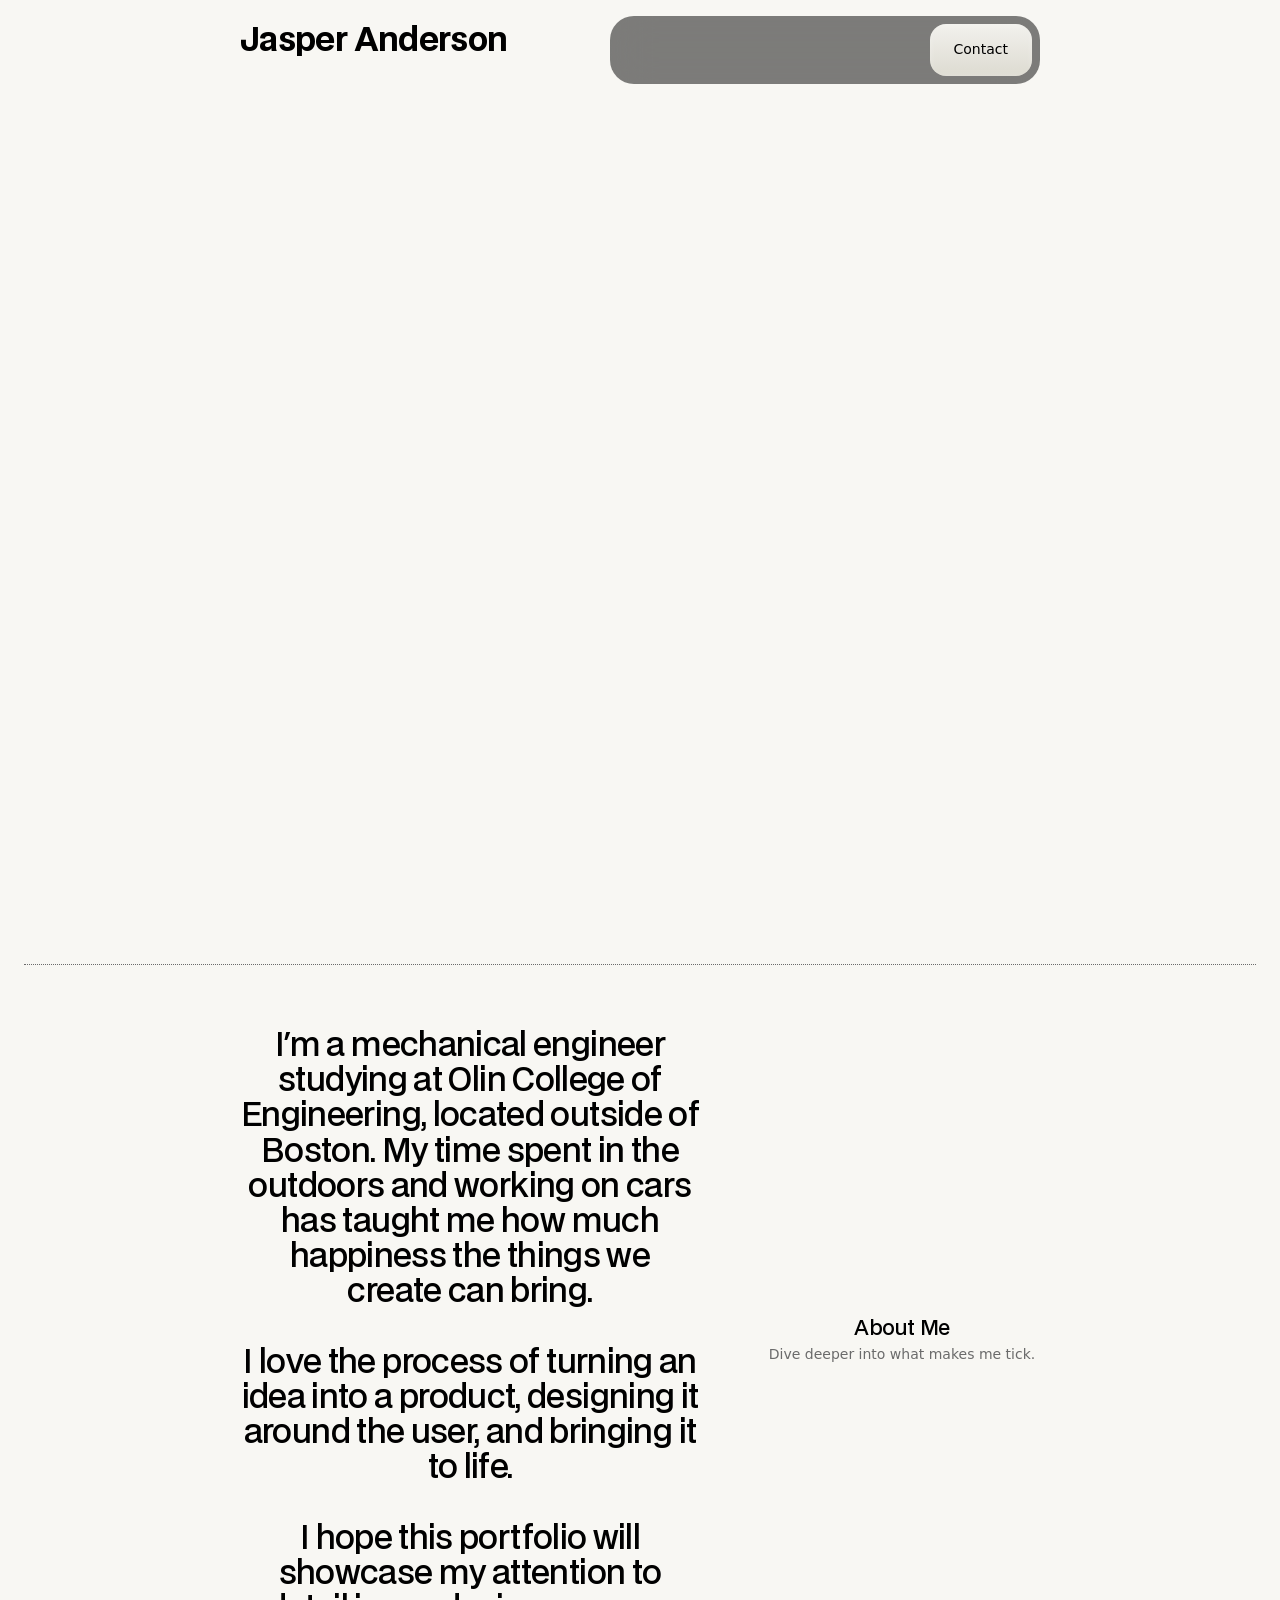
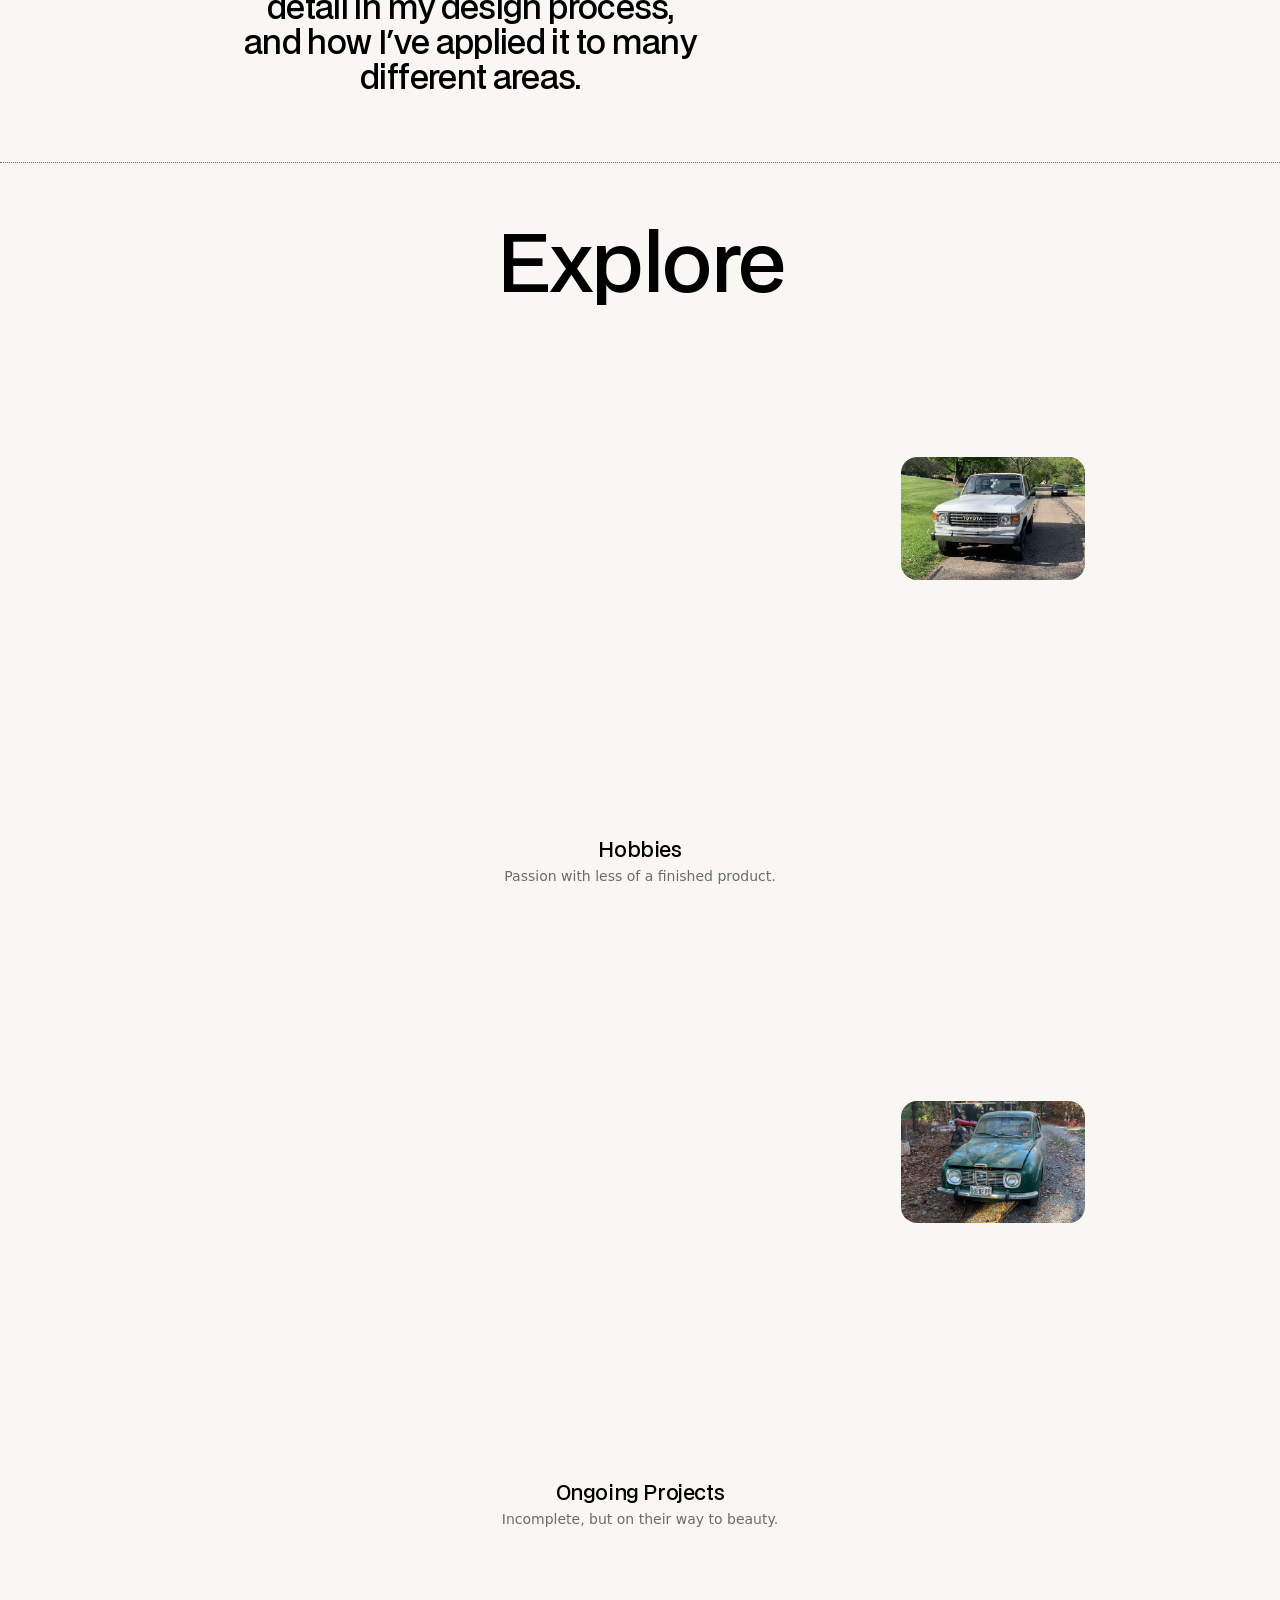
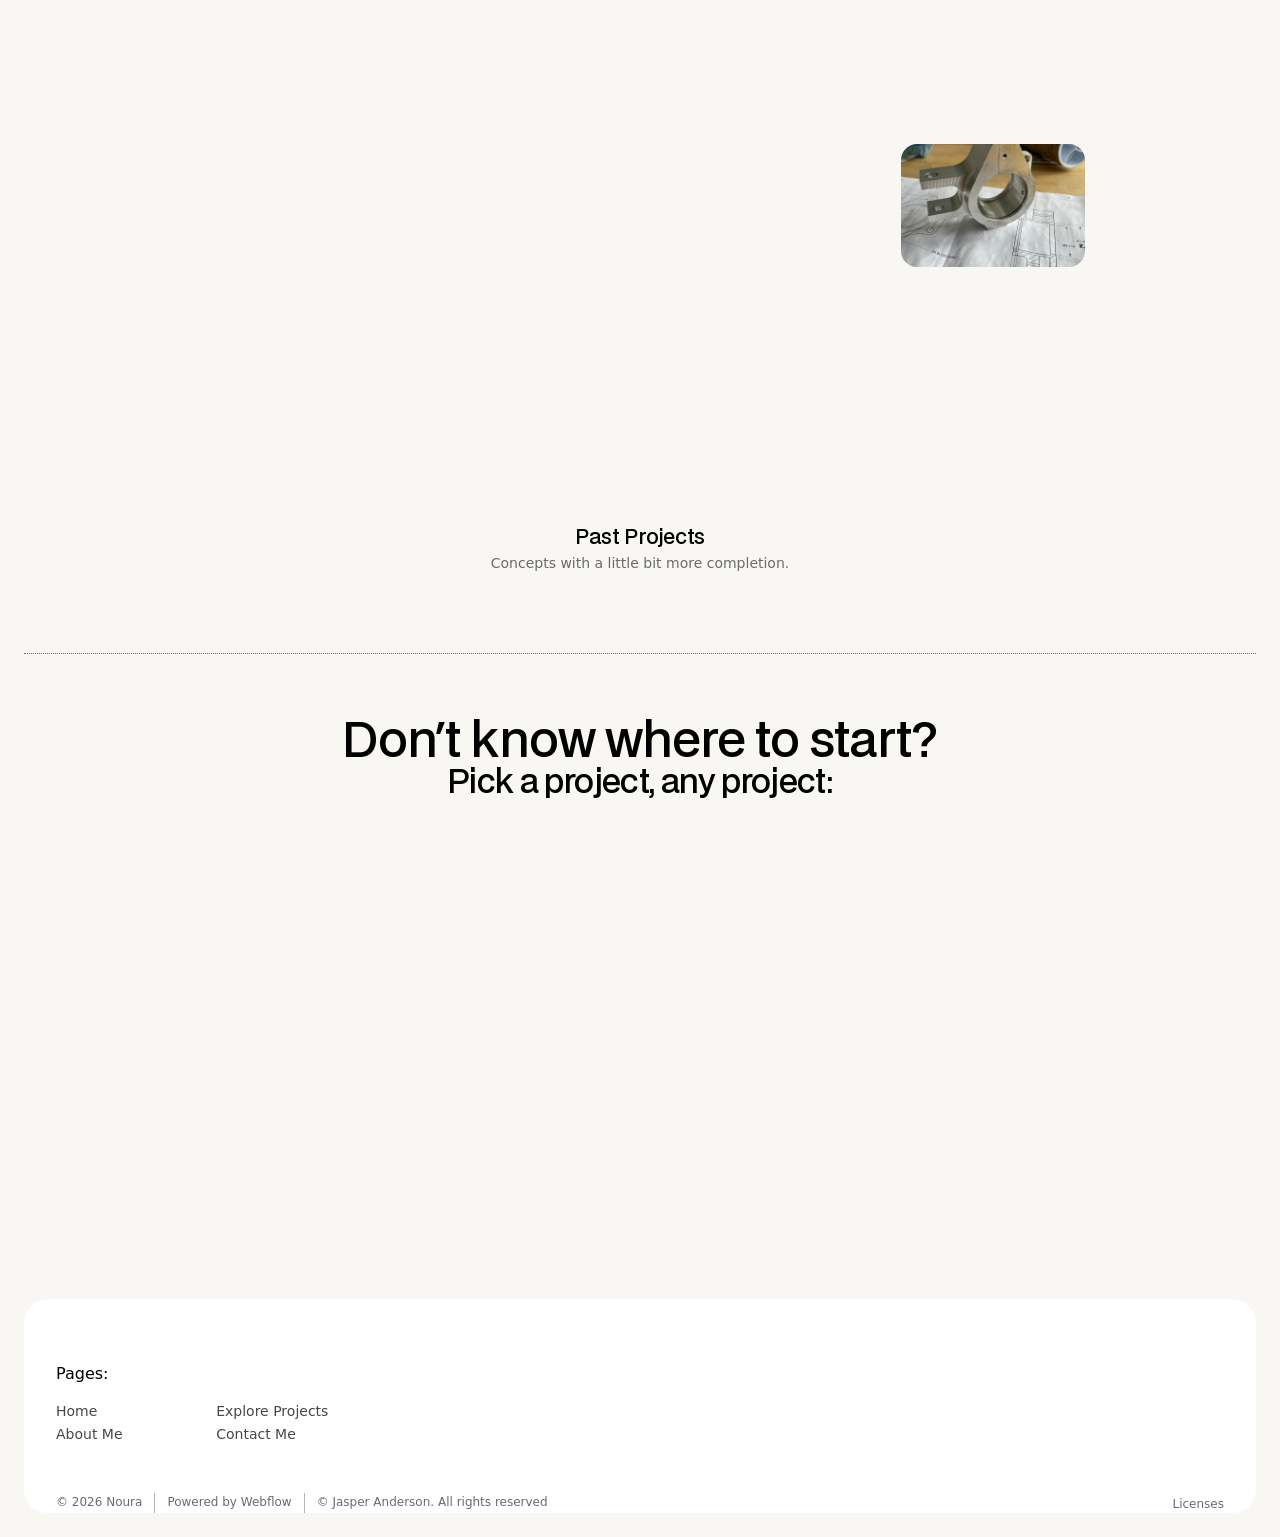
<file: index.html>
<!DOCTYPE html><!--  Last Published: Sun Nov 22 2026 16:53:35 GMT+0000 (Coordinated Universal Time)  -->
<html data-wf-page="6913625494fc57c08a370781" data-wf-site="6913625294fc57c08a3706ff" lang="en">
<head>
  <meta charset="utf-8">
  <title>Jasper Anderson | Engineering Portfolio</title>
  <meta content="Jasper Anderson, Mechanical Engineering Student at Olin College of Engineering. Passionate about engineering around the user, and designing high-level systems with intentionality and care." name="description">
  <meta content="Jasper Anderson | Engineering Portfolio" property="og:title">
  <meta content="Jasper Anderson, Mechanical Engineering Student at Olin College of Engineering. Passionate about engineering around the user, and designing high-level systems with intentionality and care." property="og:description">
  <meta content="Jasper Anderson | Engineering Portfolio" name="twitter:title">
  <meta content="Jasper Anderson, Mechanical Engineering Student at Olin College of Engineering. Passionate about engineering around the user, and designing high-level systems with intentionality and care." name="twitter:description">
  <meta property="og:type" content="website">
  <meta content="summary_large_image" name="twitter:card">
  <meta content="width=device-width, initial-scale=1" name="viewport">
  <link href="css/normalize.css" rel="stylesheet" type="text/css">
  <link href="css/webflow.css" rel="stylesheet" type="text/css">
  <link href="css/jasperportfolio.webflow.css" rel="stylesheet" type="text/css">
  <style>html.w-mod-js:not(.w-mod-ix3):is(.home-header_heading._1) {visibility: hidden !important;}html.w-mod-js:not(.w-mod-ix3):is(.home-header_heading._1) * {visibility: hidden !important;}html.w-mod-js:not(.w-mod-ix3):is(.home-header_heading._2) {visibility: hidden !important;}html.w-mod-js:not(.w-mod-ix3):is(.home-header_heading._2) * {visibility: hidden !important;}html.w-mod-js:not(.w-mod-ix3):is(.home-header_heading._3) {visibility: hidden !important;}html.w-mod-js:not(.w-mod-ix3):is(.home-header_heading._3) * {visibility: hidden !important;}html.w-mod-js:not(.w-mod-ix3):is(.home-header_imgs-wrap) {visibility: hidden !important;}html.w-mod-js:not(.w-mod-ix3):is(.home-header_imgs-wrap) * {visibility: hidden !important;}html.w-mod-js:not(.w-mod-ix3):is(.home-header_img-wrap) {visibility: hidden !important;}html.w-mod-js:not(.w-mod-ix3):is(.home-header_img-wrap) * {visibility: hidden !important;}html.w-mod-js:not(.w-mod-ix3):is([animation="scale"]) {visibility: hidden !important;}html.w-mod-js:not(.w-mod-ix3):is([animation="scale"]) * {visibility: hidden !important;}html.w-mod-js:not(.w-mod-ix3):is(.button_gradient-ball.ball-1) {visibility: hidden !important;}html.w-mod-js:not(.w-mod-ix3):is(.button_gradient-ball.ball-1) * {visibility: hidden !important;}html.w-mod-js:not(.w-mod-ix3):is(.navbar_hamburger-line._1) {visibility: hidden !important;}html.w-mod-js:not(.w-mod-ix3):is(.navbar_hamburger-line._1) * {visibility: hidden !important;}html.w-mod-js:not(.w-mod-ix3):is(.navbar_hamburger-line._2) {visibility: hidden !important;}html.w-mod-js:not(.w-mod-ix3):is(.navbar_hamburger-line._2) * {visibility: hidden !important;}html.w-mod-js:not(.w-mod-ix3):is(.home-header_headings) {visibility: hidden !important;}html.w-mod-js:not(.w-mod-ix3):is(.home-header_headings) * {visibility: hidden !important;}html.w-mod-js:not(.w-mod-ix3):is(.home-header_text) {visibility: hidden !important;}html.w-mod-js:not(.w-mod-ix3):is(.home-header_text) * {visibility: hidden !important;}html.w-mod-js:not(.w-mod-ix3):is(.home-header_button) {visibility: hidden !important;}html.w-mod-js:not(.w-mod-ix3):is(.home-header_button) * {visibility: hidden !important;}html.w-mod-js:not(.w-mod-ix3):is(.footer_brand) {visibility: hidden !important;}html.w-mod-js:not(.w-mod-ix3):is(.footer_brand) * {visibility: hidden !important;}html.w-mod-js:not(.w-mod-ix3):is(.home-header_img) {visibility: hidden !important;}html.w-mod-js:not(.w-mod-ix3):is(.home-header_img) * {visibility: hidden !important;}html.w-mod-js:not(.w-mod-ix3):is(.button_gradient-ball.ball-2) {visibility: hidden !important;}html.w-mod-js:not(.w-mod-ix3):is(.button_gradient-ball.ball-2) * {visibility: hidden !important;}html.w-mod-js:not(.w-mod-ix3):is(.home-about_component) {visibility: hidden !important;}html.w-mod-js:not(.w-mod-ix3):is(.home-about_component) * {visibility: hidden !important;}html.w-mod-js:not(.w-mod-ix3):is(.home-about_img) {visibility: hidden !important;}html.w-mod-js:not(.w-mod-ix3):is(.home-about_img) * {visibility: hidden !important;}html.w-mod-js:not(.w-mod-ix3):is(.home-about_img-text) {visibility: hidden !important;}html.w-mod-js:not(.w-mod-ix3):is(.home-about_img-text) * {visibility: hidden !important;}html.w-mod-js:not(.w-mod-ix3):is(.scroll-note_text) {visibility: hidden !important;}html.w-mod-js:not(.w-mod-ix3):is(.scroll-note_text) * {visibility: hidden !important;}html.w-mod-js:not(.w-mod-ix3):is(.brands_list) {visibility: hidden !important;}html.w-mod-js:not(.w-mod-ix3):is(.brands_list) * {visibility: hidden !important;}html.w-mod-js:not(.w-mod-ix3) :is(.section_about-header .text-style-label, .section_about-header h1, .about-header_cube, :is(.faq_accordion, .faq_accordion) .faq_answer-wrap, :is(.faq_accordion, .faq_accordion) .faq_button-line.is-second, .home-header_heading._1, .home-header_heading._2, .home-header_heading._3, .home-header_imgs-wrap, .home-header_img-wrap, :is(.newsletter_button, .newsletter_button) .newsletter_btn-wrap, .section_services .heading-style-h3, [animation="scale"], .section_values .about-values_img-wrap._2, .section_values .about-values_img-wrap._3, .section_values .about-values_block-content._1, .section_values .about-values_block-content._2, .section_values .about-values_block-content._3, .button_gradient-ball.ball-1, .navbar_hamburger-line._1, .navbar_hamburger-line._2, .home-header_headings, .home-header_text, .home-header_button, .footer_brand, .home-header_img, .navbar_link .navbar_link-text._1, .navbar_link .navbar_link-text._2, .button_gradient-ball.ball-2, .home-about_component, .home-about_img, .home-about_img-text, .scroll-note_text, :is(.blog-list_block, .blog-list_block) .blog-list_img, .brands_list, :is(.button, .button) .button_gradient, :is(.button, .button) .button_gradient-glow, [data-wf-target*='["6913625494fc57c08a370781","662af0e5-4735-edb0-d042-0eabf083f5ff"]'] > *, .div-block-2) {visibility: hidden !important;}</style>
  <script type="text/javascript">!function(o,c){var n=c.documentElement,t=" w-mod-";n.className+=t+"js",("ontouchstart"in o||o.DocumentTouch&&c instanceof DocumentTouch)&&(n.className+=t+"touch")}(window,document);</script>
  <link href="images/favicon.png" rel="shortcut icon" type="image/x-icon">
  <link href="images/webclip.png" rel="apple-touch-icon"><!--  code to improve the font quality  -->
  <style>
  * {
  -webkit-font-smoothing: antialiased;
  -moz-osx-font-smoothing: grayscale;
}
</style>
  <script src="js/cms-list.js" defer></script>
<script src="js/project-scroller.js" defer></script>
</head>
<body>
  <div class="page-wrapper">
    <nav class="navbar">
      <div class="padding-global">
        <div class="navbar_component">
          <a href="index.html" aria-current="page" class="navbar_logo-wrap w-inline-block w--current">
            <h5 class="logo-text">Jasper Anderson</h5>
          </a>
          <div class="navbar_links-wrap">
            <div class="navbar_links">
              <a href="index.html" aria-current="page" class="navbar_link w-inline-block w--current">
                <div class="navbar_link-text _1">Home</div>
                <div class="navbar_link-text _2">Home</div>
              </a>
              <a href="explore.html" class="navbar_link w-inline-block">
                <div class="navbar_link-text _1">Explore</div>
                <div class="navbar_link-text _2">Explore</div>
              </a>
              <a href="documents/resume.pdf" class="navbar_link w-inline-block">
                <div class="navbar_link-text _1">Resume</div>
                <div class="navbar_link-text _2">Resume</div>
              </a>
              <a href="about.html" class="navbar_link w-inline-block">
                <div class="navbar_link-text _1">About</div>
                <div class="navbar_link-text _2">About</div>
              </a>
            </div>
            <a data-wf--button--variant="light-small" href="contact.html" class="button w-variant-994e88c4-baec-2bbf-d0b3-8a2991a92ab2 w-inline-block">
              <div class="button_inner w-variant-994e88c4-baec-2bbf-d0b3-8a2991a92ab2">
                <div class="button_gradient">
                  <div class="button_gradient-ball ball-1 w-variant-994e88c4-baec-2bbf-d0b3-8a2991a92ab2"></div>
                  <div class="button_gradient-ball ball-2 w-variant-994e88c4-baec-2bbf-d0b3-8a2991a92ab2"></div>
                </div>
                <div class="button_text">Contact</div>
              </div>
              <div class="button_gradient-glow">
                <div class="button_gradient-ball ball-1 w-variant-994e88c4-baec-2bbf-d0b3-8a2991a92ab2"></div>
                <div class="button_gradient-ball ball-2 w-variant-994e88c4-baec-2bbf-d0b3-8a2991a92ab2"></div>
              </div>
            </a>
          </div>
          <div class="navbar_hamburger-wrap">
            <div class="navbar_hamburger">
              <div class="navbar_hamburger-line _1"></div>
              <div class="navbar_hamburger-line _2"></div>
            </div>
          </div>
        </div>
      </div>
    </nav>
    <main class="main-wrapper">
      <section class="section_home-header">
        <div class="padding-section-xxlarge"></div>
        <div class="padding-global z-index-2">
          <div class="home-header_component">
            <div class="home-header_headings">
              <h1 class="home-header_heading _1">Designs with purpose.</h1>
              <h1 class="home-header_heading _2">Manfactured by         hand.    </h1>
              <h1 class="home-header_heading _3">Built for the users.</h1>
            </div>
            <div class="spacer-custom-1 is-mobile-small"></div>
            <p class="home-header_text">Focused on the details, always.</p>
            <div class="spacer-medium"></div>
            <div class="home-header_button">
              <a data-wf--button--variant="dark" href="#section-brands" class="button w-inline-block">
                <div class="button_inner">
                  <div class="button_gradient">
                    <div class="button_gradient-ball ball-1"></div>
                    <div class="button_gradient-ball ball-2"></div>
                  </div>
                  <div class="button_text">Learn more</div>
                </div>
                <div class="button_gradient-glow">
                  <div class="button_gradient-ball ball-1"></div>
                  <div class="button_gradient-ball ball-2"></div>
                </div>
              </a>
            </div>
          </div>
        </div>
        <div class="padding-section-xxlarge"></div>
        <div class="home-header_imgs-wrapper">
          <div class="home-header_imgs-wrap">
            <div class="home-header_img-wrap _1"><img src="images/Blank-White-Square-Template1.png" loading="lazy" sizes="(max-width: 1280px) 100vw, 1280px" srcset="images/Blank-White-Square-Template1-p-500.png 500w, images/Blank-White-Square-Template1-p-800.png 800w, images/Blank-White-Square-Template1-p-1080.png 1080w, images/Blank-White-Square-Template1.png 1280w" alt="" class="home-header_img"></div>
            <div class="home-header_img-wrap _2"><img src="images/imgonline-com-ua-CompressToSize-pFjV82ahzgMza.jpg" loading="lazy" sizes="(max-width: 2393px) 100vw, 2393px" srcset="images/imgonline-com-ua-CompressToSize-pFjV82ahzgMza-p-500.jpg 500w, images/imgonline-com-ua-CompressToSize-pFjV82ahzgMza-p-800.jpg 800w, images/imgonline-com-ua-CompressToSize-pFjV82ahzgMza-p-1080.jpg 1080w, images/imgonline-com-ua-CompressToSize-pFjV82ahzgMza-p-1600.jpg 1600w, images/imgonline-com-ua-CompressToSize-pFjV82ahzgMza-p-2000.jpg 2000w, images/imgonline-com-ua-CompressToSize-pFjV82ahzgMza.jpg 2393w" alt="" class="home-header_img"></div>
            <div class="home-header_img-wrap _3"><img src="images/396A7117.jpg" loading="lazy" sizes="(max-width: 6960px) 100vw, 6960px" srcset="images/396A7117-p-500.jpg 500w, images/396A7117-p-800.jpg 800w, images/396A7117-p-1080.jpg 1080w, images/396A7117-p-1600.jpg 1600w, images/396A7117-p-2000.jpg 2000w, images/396A7117-p-2600.jpg 2600w, images/396A7117-p-3200.jpg 3200w, images/396A7117.jpg 6960w" alt="" class="home-header_img"></div>
            <div class="home-header_img-wrap _4"><img src="images/IMG_97682.JPEG" loading="lazy" width="Auto" sizes="(max-width: 2107px) 100vw, 2107px" alt="" srcset="images/IMG_97682-p-500.jpeg 500w, images/IMG_97682-p-800.jpeg 800w, images/IMG_97682-p-1080.jpeg 1080w, images/IMG_97682-p-1600.jpeg 1600w, images/IMG_97682-p-2000.jpeg 2000w, images/IMG_97682.JPEG 2107w" class="home-header_img"></div>
            <div class="home-header_img-wrap _5"><img src="images/PJV_1834.JPG" loading="lazy" sizes="(max-width: 2862px) 100vw, 2862px" srcset="images/PJV_1834-p-500.jpg 500w, images/PJV_1834-p-800.jpg 800w, images/PJV_1834-p-1080.jpg 1080w, images/PJV_1834-p-1600.jpg 1600w, images/PJV_1834-p-2000.jpg 2000w, images/PJV_1834-p-2600.jpg 2600w, images/PJV_1834.JPG 2862w" alt="" class="home-header_img"></div>
            <div class="home-header_img-wrap _6"><img src="images/IMG_9597.JPEG" loading="lazy" sizes="(max-width: 4032px) 100vw, 4032px" srcset="images/IMG_9597-p-500.jpeg 500w, images/IMG_9597-p-800.jpeg 800w, images/IMG_9597-p-1080.jpeg 1080w, images/IMG_9597-p-1600.jpeg 1600w, images/IMG_9597-p-2000.jpeg 2000w, images/IMG_9597-p-2600.jpeg 2600w, images/IMG_9597-p-3200.jpeg 3200w, images/IMG_9597.JPEG 4032w" alt="" class="home-header_img"></div>
            <div class="home-header_img-wrap _7"><img src="images/IMG_69191.JPEG" loading="lazy" sizes="(max-width: 2322px) 100vw, 2322px" srcset="images/IMG_69191-p-500.jpeg 500w, images/IMG_69191-p-800.jpeg 800w, images/IMG_69191-p-1080.jpeg 1080w, images/IMG_69191-p-1600.jpeg 1600w, images/IMG_69191-p-2000.jpeg 2000w, images/IMG_69191.JPEG 2322w" alt="" class="home-header_img"></div>
            <a href="#" class="home-header_img-wrap _8 w-inline-block"><img src="images/FinalProduct1.JPG" loading="lazy" sizes="(max-width: 1984px) 100vw, 1984px" srcset="images/FinalProduct1-p-500.jpg 500w, images/FinalProduct1-p-800.jpg 800w, images/FinalProduct1-p-1080.jpg 1080w, images/FinalProduct1-p-1600.jpg 1600w, images/FinalProduct1.JPG 1984w" alt="" class="home-header_img"></a>
          </div>
        </div>
      </section>
      <div class="padding-section-medium"></div>
      <section class="section_services">
        <div class="padding-global is-tiny">
          <div class="line"></div>
        </div>
        <div class="padding-section-medium"></div>
        <div class="padding-global">
          <div class="container-medium">
            <div class="services_component">
              <div class="services_content">
                <h2 class="heading-style-h4">I&#x27;m a mechanical engineer studying at Olin College of Engineering, located outside of Boston. My time spent in the outdoors and working on cars has taught me how much happiness the things we create can bring.<br>‍<br>I love the process of turning an idea into a product, designing it around the user, and bringing it to life.<br><br>I hope this portfolio will showcase my attention to detail in my design process, and how I&#x27;ve applied it to many different areas.</h2>
              </div>
              <div class="services_items">
                <a href="about.html" class="w-inline-block">
                  <div class="services_item">
                    <div class="services_img-wrap"><img class="services_img" src="images/PJV_07611_optimized_4000.jpeg" animation="scale" alt="" sizes="100vw" loading="lazy" srcset="images/PJV_07611_optimized_4000-p-500.jpeg 500w, images/PJV_07611_optimized_4000-p-800.jpeg 800w, images/PJV_07611_optimized_4000-p-1080.jpeg 1080w, images/PJV_07611_optimized_4000-p-1600.jpeg 1600w, images/PJV_07611_optimized_4000-p-2000.jpeg 2000w, images/PJV_07611_optimized_4000-p-2600.jpeg 2600w, images/PJV_07611_optimized_4000.jpeg 3016w"></div>
                    <div class="services_item-infos">
                      <h3 class="heading-style-h6">About Me</h3>
                      <div class="services_desc">Dive deeper into what makes me tick.</div>
                    </div>
                  </div>
                </a>
              </div>
            </div>
          </div>
        </div>
        <div class="padding-section-xsmall"></div>
      </section>
      <section class="section_work-list">
        <div class="line"></div>
        <div class="padding-section-medium">
          <div class="work-list_component">
            <div class="work-list_head">
              <h2>Explore</h2>
            </div>
            <div class="spacer-xlarge is-mobile-small"></div>
            <div class="work-list_wrapper w-dyn-list" data-cms-list data-json="data/works.json" data-detail-page="detail_works.html">
              <div role="list" class="work-list_list w-dyn-items">
                <div role="listitem" class="work-list_item w-dyn-item">
                  <a aria-label="link to work category" href="#" class="work-list_block w-inline-block" data-field="link">
                    <div class="work-list_images-wrap">
                      <div class="work-list_image-main"><img animation="scale" loading="lazy" alt="" src="" class="work-list_img-main w-dyn-bind-empty" data-field="coverImage"></div>
                      <div class="work-list_image-second"><img loading="lazy" src="" alt="" class="work-list_img-second w-dyn-bind-empty" data-field="secondaryImage"></div>
                    </div>
                    <div class="work-list_infos">
                      <h3 class="heading-style-h6 w-dyn-bind-empty" data-field="title"></h3>
                      <div class="work-list_desc w-dyn-bind-empty" data-field="summary"></div>
                    </div>
                  </a>
                </div>
              </div>
              <div id="home-works-empty" class="w-dyn-empty" data-cms-empty style="display:none">
                <div data-cms-empty-message>No items found.</div>
              </div>
            </div>
            <div class="padding-section-xsmall"></div>
          </div>
        </div>
        <div class="padding-global"></div>
      </section>
      <section id="section-brands" class="section_brands">
        <div class="padding-global is-tiny">
          <div class="line"></div>
        </div>
        <div class="padding-section-medium"></div>
        <div class="padding-global">
          <div class="container-medium">
            <div class="brands_head">
              <div class="label_wrap">
                <h2 class="heading-3">Don&#x27;t know where to start?</h2>
              </div>
              <div class="brands_heading">
                <h3 class="heading-style-h4">Pick a project, any project:</h3>
              </div>
            </div>
          </div>
        </div>
        <div class="spacer-xxlarge"></div>
        <div class="brands_list-wrapper">
          <div class="collection-list-wrapper-4 w-dyn-list" data-cms-list data-json="data/projects.json" data-detail-page="detail_projects.html">
            <div id="projects-list" data-project-scroller tabindex="0" aria-label="Projects. Scroll horizontally to browse." data-wf-target="[[[&quot;6913625494fc57c08a370781&quot;,&quot;662af0e5-4735-edb0-d042-0eabf083f5ff&quot;],[]]]" role="list" class="collection-list-3 w-dyn-items w-row">
              <div role="listitem" class="collection-item-2 w-dyn-item w-col w-col-2">
                <a href="#" class="w-inline-block" data-field="link"><img src="" loading="lazy" alt="" class="image-2 w-dyn-bind-empty" data-field="thumbnail">
                  <div class="brands_item-texts">
                    <h4 class="brands_item-name w-dyn-bind-empty" data-field="title"></h4>
                    <p class="brands_item-desc w-dyn-bind-empty" data-field="summary"></p>
                  </div>
                </a>
              </div>
            </div>
            <div id="brand-projects-empty" class="w-dyn-empty" data-cms-empty style="display:none">
              <div data-cms-empty-message>No items found.</div>
            </div>
          </div>
        </div>
        <div class="padding-section-medium"></div>
      </section>
    </main>
    <footer class="footer">
      <div class="footer_wrap">
        <div class="footer_component">
          <div class="footer_main">
            <div class="footer_links-groups">
              <div id="w-node-_0632acfa-8aaa-b158-7b6a-58a2921af54f-921af54a" class="footer_group">
                <div class="footer_link-label">Pages:</div>
                <div class="footer_lists">
                  <div class="footer_links-list">
                    <a href="index.html" aria-current="page" class="footer_link w--current">Home</a>
                    <a href="about.html" class="footer_link">About Me</a>
                  </div>
                  <div class="footer_links-list">
                    <a href="explore.html" class="footer_link">Explore Projects</a>
                    <a href="contact.html" class="footer_link">Contact Me</a>
                  </div>
                </div>
              </div>
            </div>
          </div>
          <div class="footer_legal-links">
            <div id="w-node-_0632acfa-8aaa-b158-7b6a-58a2921af569-921af54a" class="footer_legal-wrap">
              <div class="footer_copyright">© 2026 Noura</div>
              <div class="footer_legal-divider"></div>
              <div class="footer_copyright">Powered by <a href="https://webflow.com/" target="_blank" class="footer_template-link">Webflow</a>
              </div>
              <div class="footer_legal-divider"></div>
              <div class="footer_copyright">© Jasper Anderson. All rights reserved</div>
            </div>
            <div id="w-node-_0632acfa-8aaa-b158-7b6a-58a2921af576-921af54a" class="footer_template-links">
              <a href="template/licenses.html" class="footer_template-link">Licenses</a>
            </div>
          </div>
        </div>
      </div>
    </footer>
  </div>
  <script src="https://d3e54v103j8qbb.cloudfront.net/js/jquery-3.5.1.min.dc5e7f18c8.js?site=6913625294fc57c08a3706ff" type="text/javascript" integrity="sha256-9/aliU8dGd2tb6OSsuzixeV4y/faTqgFtohetphbbj0=" crossorigin="anonymous"></script>
  <script src="js/webflow.js" type="text/javascript"></script>
  <script src="https://cdn.prod.website-files.com/gsap/3.15.0/gsap.min.js" type="text/javascript"></script>
  <script src="https://cdn.prod.website-files.com/gsap/3.15.0/SplitText.min.js" type="text/javascript"></script>
  <script src="https://cdn.prod.website-files.com/gsap/3.15.0/ScrollTrigger.min.js" type="text/javascript"></script>
</body>
</html>
</file>
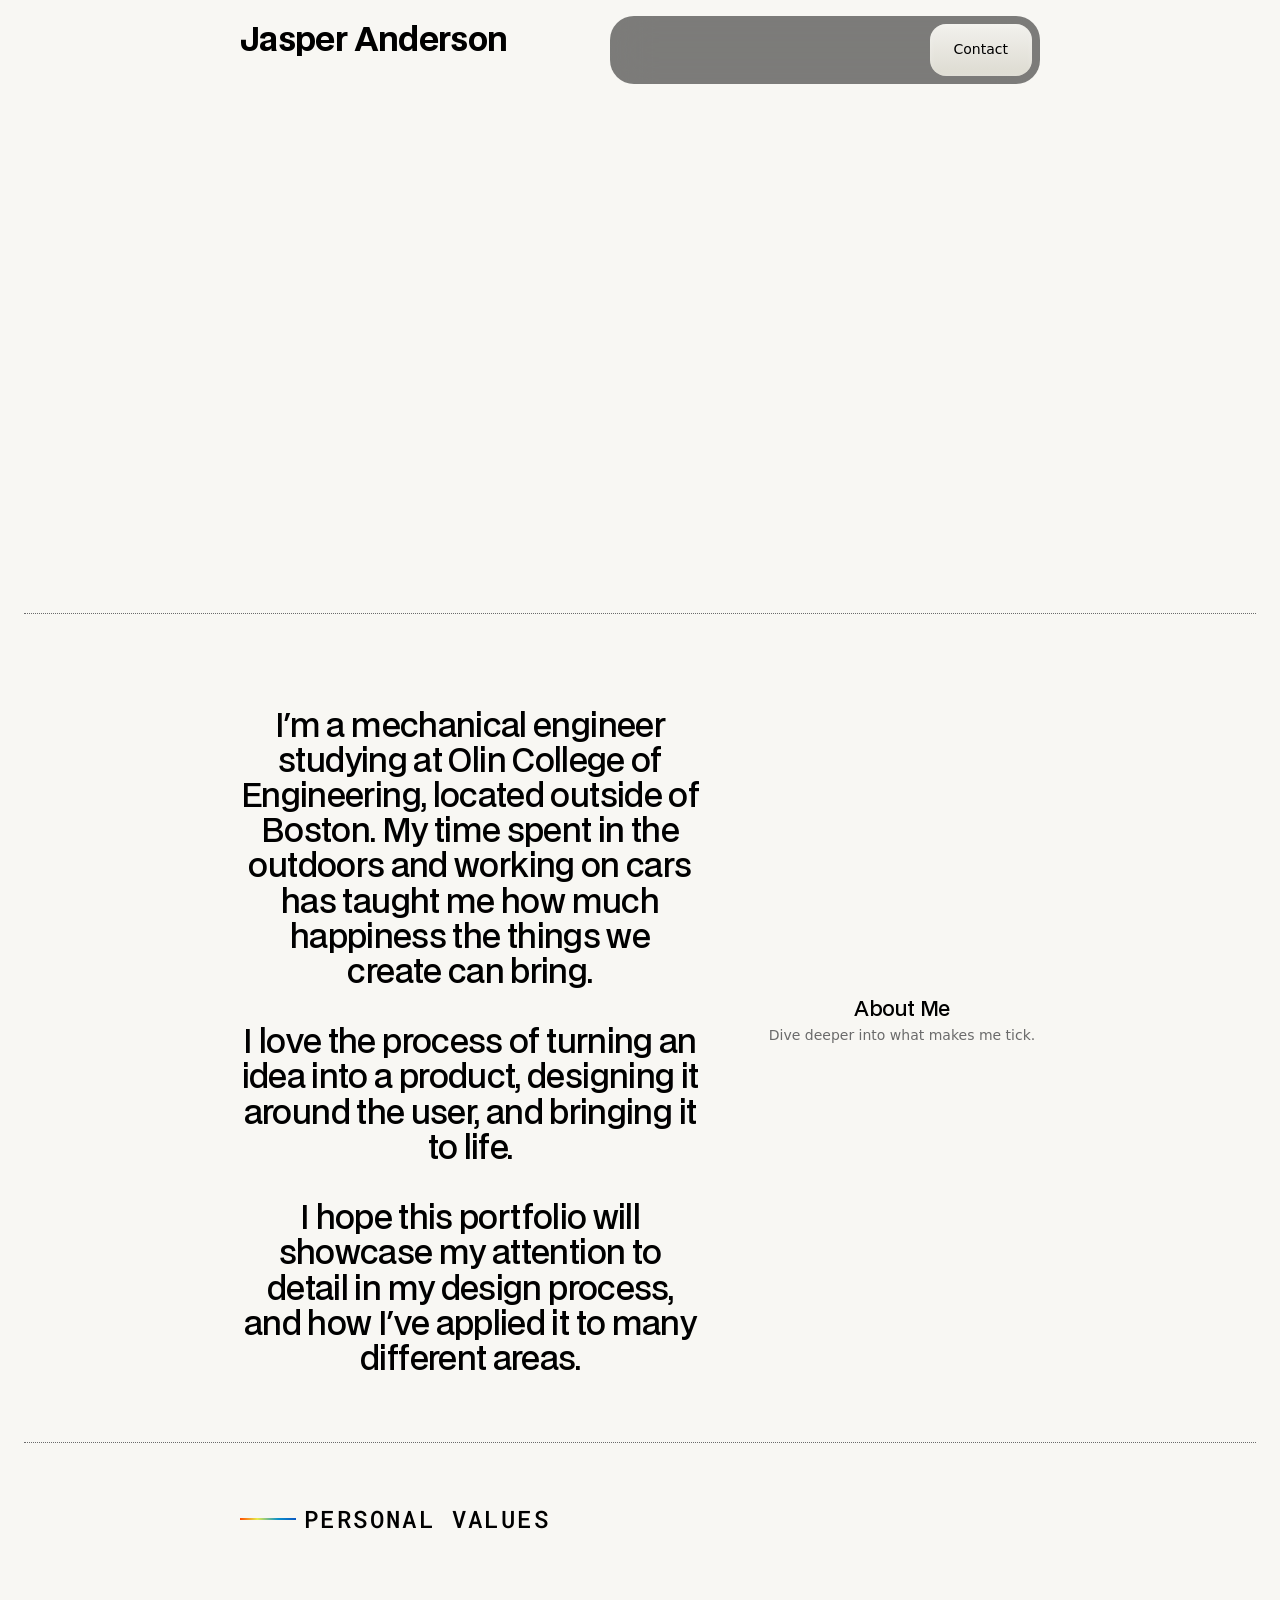
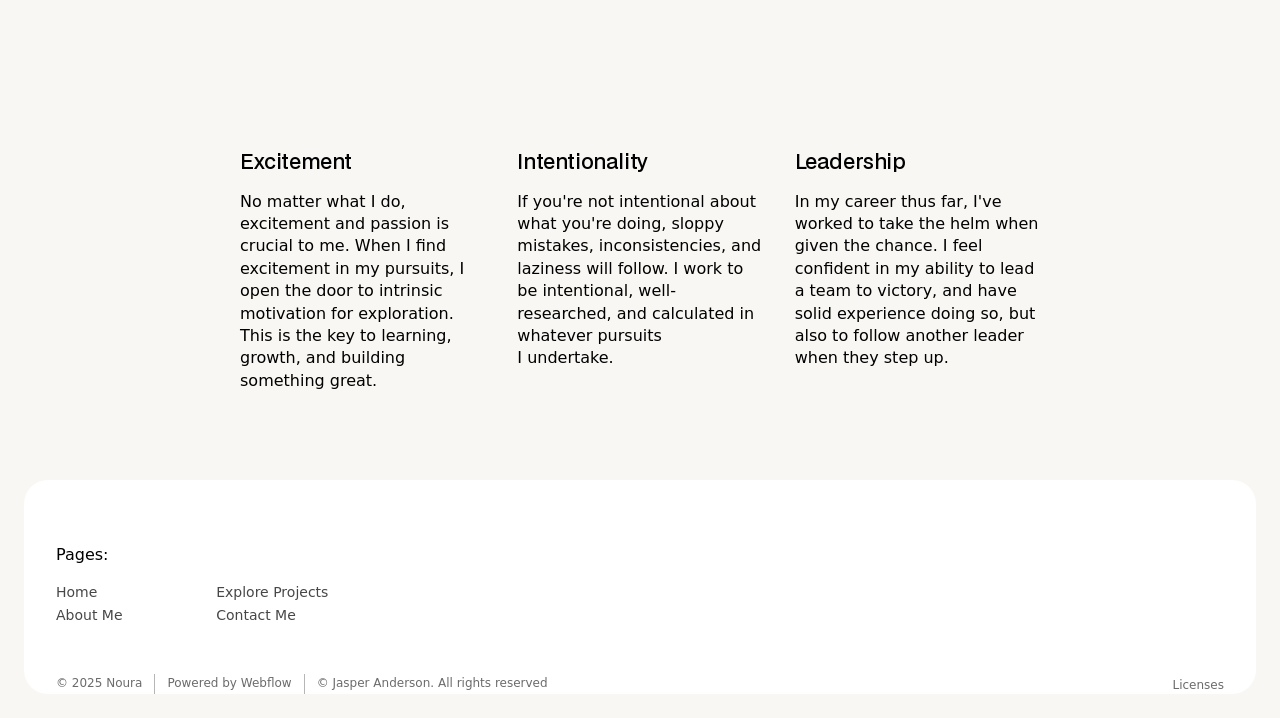
<file: about.html>
<!DOCTYPE html><!--  Last Published: Sun Nov 22 2026 16:53:35 GMT+0000 (Coordinated Universal Time)  -->
<html data-wf-page="6913625494fc57c08a370898" data-wf-site="6913625294fc57c08a3706ff" lang="en">
<head>
  <meta charset="utf-8">
  <title>Noura - Webflow HTML website template</title>
  <meta content="Noura is a playful FREE Webflow template with smooth animations, bold visuals, and flexible layouts for agencies and designers." name="description">
  <meta content="Noura - Webflow HTML website template" property="og:title">
  <meta content="Noura is a playful FREE Webflow template with smooth animations, bold visuals, and flexible layouts for agencies and designers." property="og:description">
  <meta content="Noura - Webflow HTML website template" name="twitter:title">
  <meta content="Noura is a playful FREE Webflow template with smooth animations, bold visuals, and flexible layouts for agencies and designers." name="twitter:description">
  <meta property="og:type" content="website">
  <meta content="summary_large_image" name="twitter:card">
  <meta content="width=device-width, initial-scale=1" name="viewport">
  <link href="css/normalize.css" rel="stylesheet" type="text/css">
  <link href="css/webflow.css" rel="stylesheet" type="text/css">
  <link href="css/jasperportfolio.webflow.css" rel="stylesheet" type="text/css">
  <style>html.w-mod-js:not(.w-mod-ix3):is(.home-header_heading._1) {visibility: hidden !important;}html.w-mod-js:not(.w-mod-ix3):is(.home-header_heading._1) * {visibility: hidden !important;}html.w-mod-js:not(.w-mod-ix3):is(.home-header_heading._2) {visibility: hidden !important;}html.w-mod-js:not(.w-mod-ix3):is(.home-header_heading._2) * {visibility: hidden !important;}html.w-mod-js:not(.w-mod-ix3):is(.home-header_heading._3) {visibility: hidden !important;}html.w-mod-js:not(.w-mod-ix3):is(.home-header_heading._3) * {visibility: hidden !important;}html.w-mod-js:not(.w-mod-ix3):is(.home-header_imgs-wrap) {visibility: hidden !important;}html.w-mod-js:not(.w-mod-ix3):is(.home-header_imgs-wrap) * {visibility: hidden !important;}html.w-mod-js:not(.w-mod-ix3):is(.home-header_img-wrap) {visibility: hidden !important;}html.w-mod-js:not(.w-mod-ix3):is(.home-header_img-wrap) * {visibility: hidden !important;}html.w-mod-js:not(.w-mod-ix3):is([animation="scale"]) {visibility: hidden !important;}html.w-mod-js:not(.w-mod-ix3):is([animation="scale"]) * {visibility: hidden !important;}html.w-mod-js:not(.w-mod-ix3):is(.button_gradient-ball.ball-1) {visibility: hidden !important;}html.w-mod-js:not(.w-mod-ix3):is(.button_gradient-ball.ball-1) * {visibility: hidden !important;}html.w-mod-js:not(.w-mod-ix3):is(.navbar_hamburger-line._1) {visibility: hidden !important;}html.w-mod-js:not(.w-mod-ix3):is(.navbar_hamburger-line._1) * {visibility: hidden !important;}html.w-mod-js:not(.w-mod-ix3):is(.navbar_hamburger-line._2) {visibility: hidden !important;}html.w-mod-js:not(.w-mod-ix3):is(.navbar_hamburger-line._2) * {visibility: hidden !important;}html.w-mod-js:not(.w-mod-ix3):is(.home-header_headings) {visibility: hidden !important;}html.w-mod-js:not(.w-mod-ix3):is(.home-header_headings) * {visibility: hidden !important;}html.w-mod-js:not(.w-mod-ix3):is(.home-header_text) {visibility: hidden !important;}html.w-mod-js:not(.w-mod-ix3):is(.home-header_text) * {visibility: hidden !important;}html.w-mod-js:not(.w-mod-ix3):is(.home-header_button) {visibility: hidden !important;}html.w-mod-js:not(.w-mod-ix3):is(.home-header_button) * {visibility: hidden !important;}html.w-mod-js:not(.w-mod-ix3):is(.footer_brand) {visibility: hidden !important;}html.w-mod-js:not(.w-mod-ix3):is(.footer_brand) * {visibility: hidden !important;}html.w-mod-js:not(.w-mod-ix3):is(.home-header_img) {visibility: hidden !important;}html.w-mod-js:not(.w-mod-ix3):is(.home-header_img) * {visibility: hidden !important;}html.w-mod-js:not(.w-mod-ix3):is(.button_gradient-ball.ball-2) {visibility: hidden !important;}html.w-mod-js:not(.w-mod-ix3):is(.button_gradient-ball.ball-2) * {visibility: hidden !important;}html.w-mod-js:not(.w-mod-ix3):is(.home-about_component) {visibility: hidden !important;}html.w-mod-js:not(.w-mod-ix3):is(.home-about_component) * {visibility: hidden !important;}html.w-mod-js:not(.w-mod-ix3):is(.home-about_img) {visibility: hidden !important;}html.w-mod-js:not(.w-mod-ix3):is(.home-about_img) * {visibility: hidden !important;}html.w-mod-js:not(.w-mod-ix3):is(.home-about_img-text) {visibility: hidden !important;}html.w-mod-js:not(.w-mod-ix3):is(.home-about_img-text) * {visibility: hidden !important;}html.w-mod-js:not(.w-mod-ix3):is(.scroll-note_text) {visibility: hidden !important;}html.w-mod-js:not(.w-mod-ix3):is(.scroll-note_text) * {visibility: hidden !important;}html.w-mod-js:not(.w-mod-ix3):is(.brands_list) {visibility: hidden !important;}html.w-mod-js:not(.w-mod-ix3):is(.brands_list) * {visibility: hidden !important;}html.w-mod-js:not(.w-mod-ix3) :is(.section_about-header .text-style-label, .section_about-header h1, .about-header_cube, :is(.faq_accordion, .faq_accordion) .faq_answer-wrap, :is(.faq_accordion, .faq_accordion) .faq_button-line.is-second, .home-header_heading._1, .home-header_heading._2, .home-header_heading._3, .home-header_imgs-wrap, .home-header_img-wrap, :is(.newsletter_button, .newsletter_button) .newsletter_btn-wrap, .section_services .heading-style-h3, [animation="scale"], .section_values .about-values_img-wrap._2, .section_values .about-values_img-wrap._3, .section_values .about-values_block-content._1, .section_values .about-values_block-content._2, .section_values .about-values_block-content._3, .button_gradient-ball.ball-1, .navbar_hamburger-line._1, .navbar_hamburger-line._2, .home-header_headings, .home-header_text, .home-header_button, .footer_brand, .home-header_img, .navbar_link .navbar_link-text._1, .navbar_link .navbar_link-text._2, .button_gradient-ball.ball-2, .home-about_component, .home-about_img, .home-about_img-text, .scroll-note_text, :is(.blog-list_block, .blog-list_block) .blog-list_img, .brands_list, :is(.button, .button) .button_gradient, :is(.button, .button) .button_gradient-glow, [data-wf-target*='["6913625494fc57c08a370781","662af0e5-4735-edb0-d042-0eabf083f5ff"]'] > *, .div-block-2) {visibility: hidden !important;}</style>
  <script type="text/javascript">!function(o,c){var n=c.documentElement,t=" w-mod-";n.className+=t+"js",("ontouchstart"in o||o.DocumentTouch&&c instanceof DocumentTouch)&&(n.className+=t+"touch")}(window,document);</script>
  <link href="images/favicon.png" rel="shortcut icon" type="image/x-icon">
  <link href="images/webclip.png" rel="apple-touch-icon"><!--  code to improve the font quality  -->
  <style>
  * {
  -webkit-font-smoothing: antialiased;
  -moz-osx-font-smoothing: grayscale;
}
</style>
</head>
<body>
  <div class="page-wrapper">
    <nav class="navbar">
      <div class="padding-global">
        <div class="navbar_component">
          <a href="index.html" class="navbar_logo-wrap w-inline-block">
            <h5 class="logo-text">Jasper Anderson</h5>
          </a>
          <div class="navbar_links-wrap">
            <div class="navbar_links">
              <a href="index.html" class="navbar_link w-inline-block">
                <div class="navbar_link-text _1">Home</div>
                <div class="navbar_link-text _2">Home</div>
              </a>
              <a href="explore.html" class="navbar_link w-inline-block">
                <div class="navbar_link-text _1">Explore</div>
                <div class="navbar_link-text _2">Explore</div>
              </a>
              <a href="documents/resume.pdf" class="navbar_link w-inline-block">
                <div class="navbar_link-text _1">Resume</div>
                <div class="navbar_link-text _2">Resume</div>
              </a>
              <a href="about.html" aria-current="page" class="navbar_link w-inline-block w--current">
                <div class="navbar_link-text _1">About</div>
                <div class="navbar_link-text _2">About</div>
              </a>
            </div>
            <a data-wf--button--variant="light-small" href="contact.html" class="button w-variant-994e88c4-baec-2bbf-d0b3-8a2991a92ab2 w-inline-block">
              <div class="button_inner w-variant-994e88c4-baec-2bbf-d0b3-8a2991a92ab2">
                <div class="button_gradient">
                  <div class="button_gradient-ball ball-1 w-variant-994e88c4-baec-2bbf-d0b3-8a2991a92ab2"></div>
                  <div class="button_gradient-ball ball-2 w-variant-994e88c4-baec-2bbf-d0b3-8a2991a92ab2"></div>
                </div>
                <div class="button_text">Contact</div>
              </div>
              <div class="button_gradient-glow">
                <div class="button_gradient-ball ball-1 w-variant-994e88c4-baec-2bbf-d0b3-8a2991a92ab2"></div>
                <div class="button_gradient-ball ball-2 w-variant-994e88c4-baec-2bbf-d0b3-8a2991a92ab2"></div>
              </div>
            </a>
          </div>
          <div class="navbar_hamburger-wrap">
            <div class="navbar_hamburger">
              <div class="navbar_hamburger-line _1"></div>
              <div class="navbar_hamburger-line _2"></div>
            </div>
          </div>
        </div>
      </div>
    </nav>
    <div class="main-wrapper">
      <section class="section_about-header">
        <div class="about-header_content">
          <div class="padding-section-medium"></div>
          <div class="padding-global">
            <div class="container-xsmall">
              <div class="about-header_component">
                <div class="text-align-center">
                  <div class="text-style-label">About Me</div>
                </div>
                <div class="spacer-custom-2"></div>
                <div class="text-align-center">
                  <h1 class="heading-style-h2 is-mobile-h3">Designing integrated engineering systems with excitement, intentionality, and leadership.</h1>
                </div>
              </div>
            </div>
          </div>
        </div>
        <div class="about-header_spacing">
          <div class="padding-section-xsmall"></div>
        </div>
      </section>
      <section class="section_services">
        <div class="padding-global is-tiny">
          <div class="line"></div>
        </div>
        <div class="padding-section-small"></div>
        <div class="padding-global">
          <div class="container-medium">
            <div class="services_component">
              <div class="services_content">
                <h2 class="heading-style-h4">I&#x27;m a mechanical engineer studying at Olin College of Engineering, located outside of Boston. My time spent in the outdoors and working on cars has taught me how much happiness the things we create can bring.<br>‍<br>I love the process of turning an idea into a product, designing it around the user, and bringing it to life.<br><br>I hope this portfolio will showcase my attention to detail in my design process, and how I&#x27;ve applied it to many different areas.</h2>
              </div>
              <div class="services_items">
                <a href="about.html" aria-current="page" class="w-inline-block w--current">
                  <div class="services_item">
                    <div class="services_img-wrap"><img class="services_img" src="images/PJV_07611_optimized_4000.jpeg" animation="scale" alt="" sizes="(max-width: 3016px) 100vw, 3016px" loading="lazy" srcset="images/PJV_07611_optimized_4000-p-500.jpeg 500w, images/PJV_07611_optimized_4000-p-800.jpeg 800w, images/PJV_07611_optimized_4000-p-1080.jpeg 1080w, images/PJV_07611_optimized_4000-p-1600.jpeg 1600w, images/PJV_07611_optimized_4000-p-2000.jpeg 2000w, images/PJV_07611_optimized_4000-p-2600.jpeg 2600w, images/PJV_07611_optimized_4000.jpeg 3016w"></div>
                    <div class="services_item-infos">
                      <h3 class="heading-style-h6">About Me</h3>
                      <div class="services_desc">Dive deeper into what makes me tick.</div>
                    </div>
                  </div>
                </a>
              </div>
            </div>
          </div>
        </div>
        <div class="padding-section-xsmall"></div>
      </section>
      <section class="section_approach">
        <div class="padding-global is-tiny">
          <div class="line"></div>
        </div>
        <div class="padding-section-xsmall"></div>
        <div class="padding-global">
          <div class="container-large">
            <div class="approach_component">
              <div class="label_wrap">
                <div class="label_line"></div>
                <h2 class="text-style-label">Personal Values</h2>
              </div>
              <div class="spacer-medium"></div>
              <div class="approach_items">
                <div class="approach_item">
                  <div class="approach_img-wrap"><img class="approach_img" src="images/8248759456848458844.JPEG" animation="scale" alt="" sizes="100vw" loading="lazy" srcset="images/8248759456848458844-p-500.jpeg 500w, images/8248759456848458844-p-800.jpeg 800w, images/8248759456848458844-p-1080.jpeg 1080w, images/8248759456848458844-p-1600.jpeg 1600w, images/8248759456848458844-p-2000.jpeg 2000w, images/8248759456848458844.JPEG 2048w"></div>
                  <div class="approach_item-content">
                    <h2 class="heading-style-h6">Excitement</h2>
                    <p>No matter what I do, excitement and passion is crucial to me. When I find excitement in my pursuits, I open the door to intrinsic motivation for exploration. This is the key to learning, growth, and building something great.</p>
                  </div>
                </div>
                <div class="approach_item">
                  <div class="approach_img-wrap"><img class="approach_img" src="images/IMG_9598.JPEG" animation="scale" alt="" sizes="100vw" loading="lazy" srcset="images/IMG_9598-p-500.jpeg 500w, images/IMG_9598-p-800.jpeg 800w, images/IMG_9598-p-1080.jpeg 1080w, images/IMG_9598-p-1600.jpeg 1600w, images/IMG_9598-p-2000.jpeg 2000w, images/IMG_9598-p-2600.jpeg 2600w, images/IMG_9598-p-3200.jpeg 3200w, images/IMG_9598.JPEG 4032w"></div>
                  <div class="approach_item-content">
                    <h2 class="heading-style-h6">Intentionality</h2>
                    <p>If you&#x27;re not intentional about what you&#x27;re doing, sloppy mistakes, inconsistencies, and laziness will follow. I work to be intentional, well-researched, and calculated in whatever pursuits I undertake.</p>
                  </div>
                </div>
                <div class="approach_item">
                  <div class="approach_img-wrap"><img class="approach_img" src="images/IMG_9769.JPEG" animation="scale" alt="" sizes="100vw" loading="lazy" srcset="images/IMG_9769-p-500.jpeg 500w, images/IMG_9769-p-800.jpeg 800w, images/IMG_9769-p-1080.jpeg 1080w, images/IMG_9769-p-1600.jpeg 1600w, images/IMG_9769-p-2000.jpeg 2000w, images/IMG_9769-p-2600.jpeg 2600w, images/IMG_9769.JPEG 2649w"></div>
                  <div class="approach_item-content">
                    <h2 class="heading-style-h6">Leadership</h2>
                    <p>In my career thus far, I&#x27;ve worked to take the helm when given the chance. I feel confident in my ability to lead a team to victory, and have solid experience doing so, but also to follow another leader when they step up. </p>
                  </div>
                </div>
              </div>
            </div>
          </div>
        </div>
        <div class="padding-section-medium"></div>
      </section>
    </div>
    <footer class="footer">
      <div class="footer_wrap">
        <div class="footer_component">
          <div class="footer_main">
            <div class="footer_links-groups">
              <div id="w-node-_0632acfa-8aaa-b158-7b6a-58a2921af54f-921af54a" class="footer_group">
                <div class="footer_link-label">Pages:</div>
                <div class="footer_lists">
                  <div class="footer_links-list">
                    <a href="index.html" class="footer_link">Home</a>
                    <a href="about.html" aria-current="page" class="footer_link w--current">About Me</a>
                  </div>
                  <div class="footer_links-list">
                    <a href="explore.html" class="footer_link">Explore Projects</a>
                    <a href="contact.html" class="footer_link">Contact Me</a>
                  </div>
                </div>
              </div>
            </div>
          </div>
          <div class="footer_legal-links">
            <div id="w-node-_0632acfa-8aaa-b158-7b6a-58a2921af569-921af54a" class="footer_legal-wrap">
              <div class="footer_copyright">© 2025 Noura</div>
              <div class="footer_legal-divider"></div>
              <div class="footer_copyright">Powered by <a href="https://webflow.com/" target="_blank" class="footer_template-link">Webflow</a>
              </div>
              <div class="footer_legal-divider"></div>
              <div class="footer_copyright">© Jasper Anderson. All rights reserved</div>
            </div>
            <div id="w-node-_0632acfa-8aaa-b158-7b6a-58a2921af576-921af54a" class="footer_template-links">
              <a href="template/licenses.html" class="footer_template-link">Licenses</a>
            </div>
          </div>
        </div>
      </div>
    </footer>
  </div>
  <script src="https://d3e54v103j8qbb.cloudfront.net/js/jquery-3.5.1.min.dc5e7f18c8.js?site=6913625294fc57c08a3706ff" type="text/javascript" integrity="sha256-9/aliU8dGd2tb6OSsuzixeV4y/faTqgFtohetphbbj0=" crossorigin="anonymous"></script>
  <script src="js/webflow.js" type="text/javascript"></script>
  <script src="https://cdn.prod.website-files.com/gsap/3.15.0/gsap.min.js" type="text/javascript"></script>
  <script src="https://cdn.prod.website-files.com/gsap/3.15.0/SplitText.min.js" type="text/javascript"></script>
  <script src="https://cdn.prod.website-files.com/gsap/3.15.0/ScrollTrigger.min.js" type="text/javascript"></script>
</body>
</html>
</file>
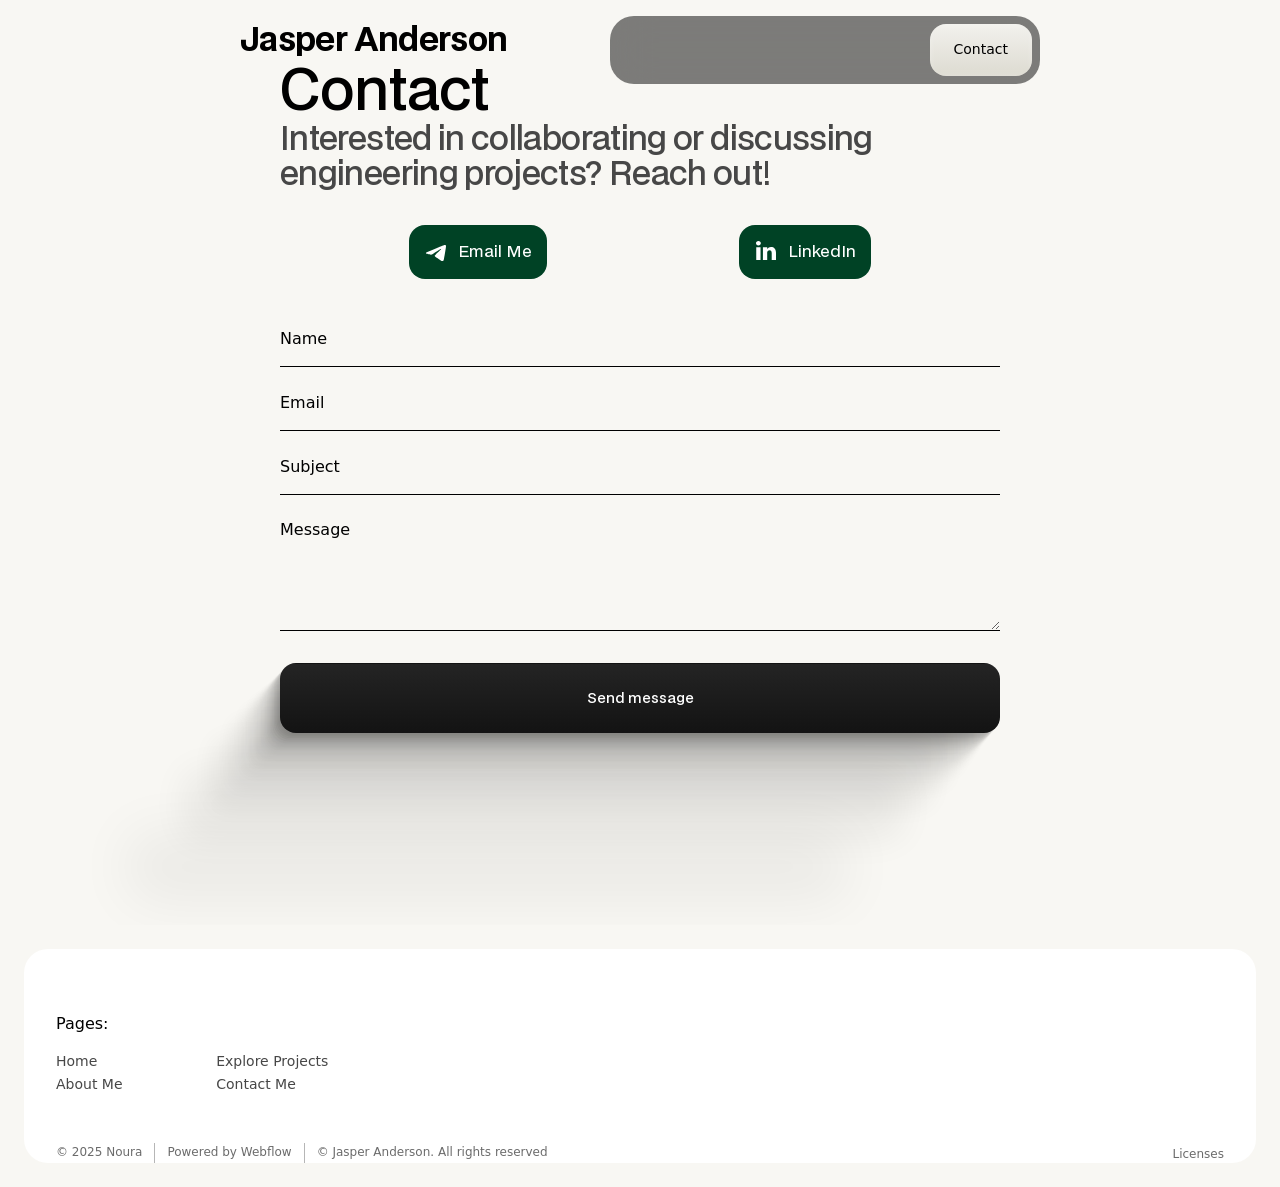
<file: contact.html>
<!DOCTYPE html><!--  Last Published: Sun Nov 22 2026 16:53:35 GMT+0000 (Coordinated Universal Time)  -->
<html data-wf-page="6913625494fc57c08a3708cf" data-wf-site="6913625294fc57c08a3706ff" lang="en">
<head>
  <meta charset="utf-8">
  <title>Noura - Webflow HTML website template</title>
  <meta content="Noura is a playful FREE Webflow template with smooth animations, bold visuals, and flexible layouts for agencies and designers." name="description">
  <meta content="Noura - Webflow HTML website template" property="og:title">
  <meta content="Noura is a playful FREE Webflow template with smooth animations, bold visuals, and flexible layouts for agencies and designers." property="og:description">
  <meta content="Noura - Webflow HTML website template" name="twitter:title">
  <meta content="Noura is a playful FREE Webflow template with smooth animations, bold visuals, and flexible layouts for agencies and designers." name="twitter:description">
  <meta property="og:type" content="website">
  <meta content="summary_large_image" name="twitter:card">
  <meta content="width=device-width, initial-scale=1" name="viewport">
  <link href="css/normalize.css" rel="stylesheet" type="text/css">
  <link href="css/webflow.css" rel="stylesheet" type="text/css">
  <link href="css/jasperportfolio.webflow.css" rel="stylesheet" type="text/css">
  <style>html.w-mod-js:not(.w-mod-ix3):is(.home-header_heading._1) {visibility: hidden !important;}html.w-mod-js:not(.w-mod-ix3):is(.home-header_heading._1) * {visibility: hidden !important;}html.w-mod-js:not(.w-mod-ix3):is(.home-header_heading._2) {visibility: hidden !important;}html.w-mod-js:not(.w-mod-ix3):is(.home-header_heading._2) * {visibility: hidden !important;}html.w-mod-js:not(.w-mod-ix3):is(.home-header_heading._3) {visibility: hidden !important;}html.w-mod-js:not(.w-mod-ix3):is(.home-header_heading._3) * {visibility: hidden !important;}html.w-mod-js:not(.w-mod-ix3):is(.home-header_imgs-wrap) {visibility: hidden !important;}html.w-mod-js:not(.w-mod-ix3):is(.home-header_imgs-wrap) * {visibility: hidden !important;}html.w-mod-js:not(.w-mod-ix3):is(.home-header_img-wrap) {visibility: hidden !important;}html.w-mod-js:not(.w-mod-ix3):is(.home-header_img-wrap) * {visibility: hidden !important;}html.w-mod-js:not(.w-mod-ix3):is([animation="scale"]) {visibility: hidden !important;}html.w-mod-js:not(.w-mod-ix3):is([animation="scale"]) * {visibility: hidden !important;}html.w-mod-js:not(.w-mod-ix3):is(.button_gradient-ball.ball-1) {visibility: hidden !important;}html.w-mod-js:not(.w-mod-ix3):is(.button_gradient-ball.ball-1) * {visibility: hidden !important;}html.w-mod-js:not(.w-mod-ix3):is(.navbar_hamburger-line._1) {visibility: hidden !important;}html.w-mod-js:not(.w-mod-ix3):is(.navbar_hamburger-line._1) * {visibility: hidden !important;}html.w-mod-js:not(.w-mod-ix3):is(.navbar_hamburger-line._2) {visibility: hidden !important;}html.w-mod-js:not(.w-mod-ix3):is(.navbar_hamburger-line._2) * {visibility: hidden !important;}html.w-mod-js:not(.w-mod-ix3):is(.home-header_headings) {visibility: hidden !important;}html.w-mod-js:not(.w-mod-ix3):is(.home-header_headings) * {visibility: hidden !important;}html.w-mod-js:not(.w-mod-ix3):is(.home-header_text) {visibility: hidden !important;}html.w-mod-js:not(.w-mod-ix3):is(.home-header_text) * {visibility: hidden !important;}html.w-mod-js:not(.w-mod-ix3):is(.home-header_button) {visibility: hidden !important;}html.w-mod-js:not(.w-mod-ix3):is(.home-header_button) * {visibility: hidden !important;}html.w-mod-js:not(.w-mod-ix3):is(.footer_brand) {visibility: hidden !important;}html.w-mod-js:not(.w-mod-ix3):is(.footer_brand) * {visibility: hidden !important;}html.w-mod-js:not(.w-mod-ix3):is(.home-header_img) {visibility: hidden !important;}html.w-mod-js:not(.w-mod-ix3):is(.home-header_img) * {visibility: hidden !important;}html.w-mod-js:not(.w-mod-ix3):is(.button_gradient-ball.ball-2) {visibility: hidden !important;}html.w-mod-js:not(.w-mod-ix3):is(.button_gradient-ball.ball-2) * {visibility: hidden !important;}html.w-mod-js:not(.w-mod-ix3):is(.home-about_component) {visibility: hidden !important;}html.w-mod-js:not(.w-mod-ix3):is(.home-about_component) * {visibility: hidden !important;}html.w-mod-js:not(.w-mod-ix3):is(.home-about_img) {visibility: hidden !important;}html.w-mod-js:not(.w-mod-ix3):is(.home-about_img) * {visibility: hidden !important;}html.w-mod-js:not(.w-mod-ix3):is(.home-about_img-text) {visibility: hidden !important;}html.w-mod-js:not(.w-mod-ix3):is(.home-about_img-text) * {visibility: hidden !important;}html.w-mod-js:not(.w-mod-ix3):is(.scroll-note_text) {visibility: hidden !important;}html.w-mod-js:not(.w-mod-ix3):is(.scroll-note_text) * {visibility: hidden !important;}html.w-mod-js:not(.w-mod-ix3):is(.brands_list) {visibility: hidden !important;}html.w-mod-js:not(.w-mod-ix3):is(.brands_list) * {visibility: hidden !important;}html.w-mod-js:not(.w-mod-ix3) :is(.section_about-header .text-style-label, .section_about-header h1, .about-header_cube, :is(.faq_accordion, .faq_accordion) .faq_answer-wrap, :is(.faq_accordion, .faq_accordion) .faq_button-line.is-second, .home-header_heading._1, .home-header_heading._2, .home-header_heading._3, .home-header_imgs-wrap, .home-header_img-wrap, :is(.newsletter_button, .newsletter_button) .newsletter_btn-wrap, .section_services .heading-style-h3, [animation="scale"], .section_values .about-values_img-wrap._2, .section_values .about-values_img-wrap._3, .section_values .about-values_block-content._1, .section_values .about-values_block-content._2, .section_values .about-values_block-content._3, .button_gradient-ball.ball-1, .navbar_hamburger-line._1, .navbar_hamburger-line._2, .home-header_headings, .home-header_text, .home-header_button, .footer_brand, .home-header_img, .navbar_link .navbar_link-text._1, .navbar_link .navbar_link-text._2, .button_gradient-ball.ball-2, .home-about_component, .home-about_img, .home-about_img-text, .scroll-note_text, :is(.blog-list_block, .blog-list_block) .blog-list_img, .brands_list, :is(.button, .button) .button_gradient, :is(.button, .button) .button_gradient-glow, [data-wf-target*='["6913625494fc57c08a370781","662af0e5-4735-edb0-d042-0eabf083f5ff"]'] > *, .div-block-2) {visibility: hidden !important;}</style>
  <script type="text/javascript">!function(o,c){var n=c.documentElement,t=" w-mod-";n.className+=t+"js",("ontouchstart"in o||o.DocumentTouch&&c instanceof DocumentTouch)&&(n.className+=t+"touch")}(window,document);</script>
  <link href="images/favicon.png" rel="shortcut icon" type="image/x-icon">
  <link href="images/webclip.png" rel="apple-touch-icon"><!--  code to improve the font quality  -->
  <style>
  * {
  -webkit-font-smoothing: antialiased;
  -moz-osx-font-smoothing: grayscale;
}
</style>
</head>
<body>
  <div class="page-wrapper">
    <nav class="navbar">
      <div class="padding-global">
        <div class="navbar_component">
          <a href="index.html" class="navbar_logo-wrap w-inline-block">
            <h5 class="logo-text">Jasper Anderson</h5>
          </a>
          <div class="navbar_links-wrap">
            <div class="navbar_links">
              <a href="index.html" class="navbar_link w-inline-block">
                <div class="navbar_link-text _1">Home</div>
                <div class="navbar_link-text _2">Home</div>
              </a>
              <a href="explore.html" class="navbar_link w-inline-block">
                <div class="navbar_link-text _1">Explore</div>
                <div class="navbar_link-text _2">Explore</div>
              </a>
              <a href="documents/resume.pdf" class="navbar_link w-inline-block">
                <div class="navbar_link-text _1">Resume</div>
                <div class="navbar_link-text _2">Resume</div>
              </a>
              <a href="about.html" class="navbar_link w-inline-block">
                <div class="navbar_link-text _1">About</div>
                <div class="navbar_link-text _2">About</div>
              </a>
            </div>
            <a data-wf--button--variant="light-small" href="contact.html" aria-current="page" class="button w-variant-994e88c4-baec-2bbf-d0b3-8a2991a92ab2 w-inline-block w--current">
              <div class="button_inner w-variant-994e88c4-baec-2bbf-d0b3-8a2991a92ab2">
                <div class="button_gradient">
                  <div class="button_gradient-ball ball-1 w-variant-994e88c4-baec-2bbf-d0b3-8a2991a92ab2"></div>
                  <div class="button_gradient-ball ball-2 w-variant-994e88c4-baec-2bbf-d0b3-8a2991a92ab2"></div>
                </div>
                <div class="button_text">Contact</div>
              </div>
              <div class="button_gradient-glow">
                <div class="button_gradient-ball ball-1 w-variant-994e88c4-baec-2bbf-d0b3-8a2991a92ab2"></div>
                <div class="button_gradient-ball ball-2 w-variant-994e88c4-baec-2bbf-d0b3-8a2991a92ab2"></div>
              </div>
            </a>
          </div>
          <div class="navbar_hamburger-wrap">
            <div class="navbar_hamburger">
              <div class="navbar_hamburger-line _1"></div>
              <div class="navbar_hamburger-line _2"></div>
            </div>
          </div>
        </div>
      </div>
    </nav>
    <div class="main-wrapper">
      <header id="success" tr-scrollflip-element="component" class="section_contact">
        <div class="padding-section-medium is-mobile-big"></div>
        <div class="padding-global">
          <div class="container-xxsmall">
            <div class="contact_form-wrap">
              <h1 class="heading-style-h3">Contact</h1>
              <h5 class="heading-7">Interested in collaborating or discussing engineering projects? Reach out!</h5>
              <div class="spacer-medium"></div>
              <div class="div-block-6">
                <div>
                  <a href="mailto:jasperandersoj@gmail.com?subject=Portfolio%20Inquiry" class="link-block-5 w-inline-block"><img src="images/telegram.svg" loading="lazy" alt="" class="image-6">
                    <div class="text-block-3">Email Me</div>
                  </a>
                </div>
                <div>
                  <a href="https://www.linkedin.com/in/jandersoj/" target="_blank" class="link-block-5 w-inline-block"><img src="images/linkedin.svg" loading="lazy" alt="" class="image-6">
                    <div class="text-block-3">LinkedIn</div>
                  </a>
                </div>
              </div>
              <div class="spacer-medium"></div>
              <div class="contact_form-block w-form">
                <form id="wf-form-Contact-forn" name="wf-form-Contact-forn" data-name="Contact forn" method="get" class="contact_form" data-wf-page-id="6913625494fc57c08a3708cf" data-wf-element-id="15e79eb7-124c-56a8-5118-769e8bf59a1d">
                  <div class="contact_fields">
                    <div class="contact_fields-wrap">
                      <div class="contact_field-wrap-2"><label for="name" class="hide">Name</label><input class="form_field w-input" maxlength="256" name="name" data-name="Name" placeholder="Name" type="text" id="name" required=""></div>
                      <div class="contact_field-wrap-2"><label for="Email" class="hide">Email</label><input class="form_field w-input" maxlength="256" name="Email" data-name="Email" placeholder="Email" type="email" id="Email" required=""></div>
                      <div class="contact_field-wrap-2"><label for="Subject" class="hide">Company</label><input class="form_field w-input" maxlength="256" name="Subject" data-name="Subject" placeholder="Subject" type="text" id="Subject" required=""></div>
                      <div class="contact_field-wrap-2"><label for="Message" class="hide">Message</label><textarea id="Message" name="Message" maxlength="5000" data-name="Message" placeholder="Message" required="" class="form_field message w-input"></textarea></div>
                    </div><input type="submit" data-wait="Please wait..." class="button-solid w-button" value="Send message">
                  </div>
                </form>
                <div class="success-message w-form-done">
                  <div class="newsletter_success-in">
                    <div class="heading-style-h6">Thank you!</div>
                    <div class="newsletter_success-text">Your submission has been received!</div>
                  </div>
                </div>
                <div class="error-message w-form-fail">
                  <div>Oops! Something went wrong while submitting the form.</div>
                </div>
              </div>
              <div class="spacer-xhuge"></div>
            </div>
          </div>
        </div>
        <div class="padding-section-medium is-mobile-small"></div>
      </header>
    </div>
    <footer class="footer">
      <div class="footer_wrap">
        <div class="footer_component">
          <div class="footer_main">
            <div class="footer_links-groups">
              <div id="w-node-_0632acfa-8aaa-b158-7b6a-58a2921af54f-921af54a" class="footer_group">
                <div class="footer_link-label">Pages:</div>
                <div class="footer_lists">
                  <div class="footer_links-list">
                    <a href="index.html" class="footer_link">Home</a>
                    <a href="about.html" class="footer_link">About Me</a>
                  </div>
                  <div class="footer_links-list">
                    <a href="explore.html" class="footer_link">Explore Projects</a>
                    <a href="contact.html" aria-current="page" class="footer_link w--current">Contact Me</a>
                  </div>
                </div>
              </div>
            </div>
          </div>
          <div class="footer_legal-links">
            <div id="w-node-_0632acfa-8aaa-b158-7b6a-58a2921af569-921af54a" class="footer_legal-wrap">
              <div class="footer_copyright">© 2025 Noura</div>
              <div class="footer_legal-divider"></div>
              <div class="footer_copyright">Powered by <a href="https://webflow.com/" target="_blank" class="footer_template-link">Webflow</a>
              </div>
              <div class="footer_legal-divider"></div>
              <div class="footer_copyright">© Jasper Anderson. All rights reserved</div>
            </div>
            <div id="w-node-_0632acfa-8aaa-b158-7b6a-58a2921af576-921af54a" class="footer_template-links">
              <a href="template/licenses.html" class="footer_template-link">Licenses</a>
            </div>
          </div>
        </div>
      </div>
    </footer>
  </div>
  <script src="https://d3e54v103j8qbb.cloudfront.net/js/jquery-3.5.1.min.dc5e7f18c8.js?site=6913625294fc57c08a3706ff" type="text/javascript" integrity="sha256-9/aliU8dGd2tb6OSsuzixeV4y/faTqgFtohetphbbj0=" crossorigin="anonymous"></script>
  <script src="js/webflow.js" type="text/javascript"></script>
  <script src="https://cdn.prod.website-files.com/gsap/3.15.0/gsap.min.js" type="text/javascript"></script>
  <script src="https://cdn.prod.website-files.com/gsap/3.15.0/SplitText.min.js" type="text/javascript"></script>
  <script src="https://cdn.prod.website-files.com/gsap/3.15.0/ScrollTrigger.min.js" type="text/javascript"></script>
</body>
</html>
</file>
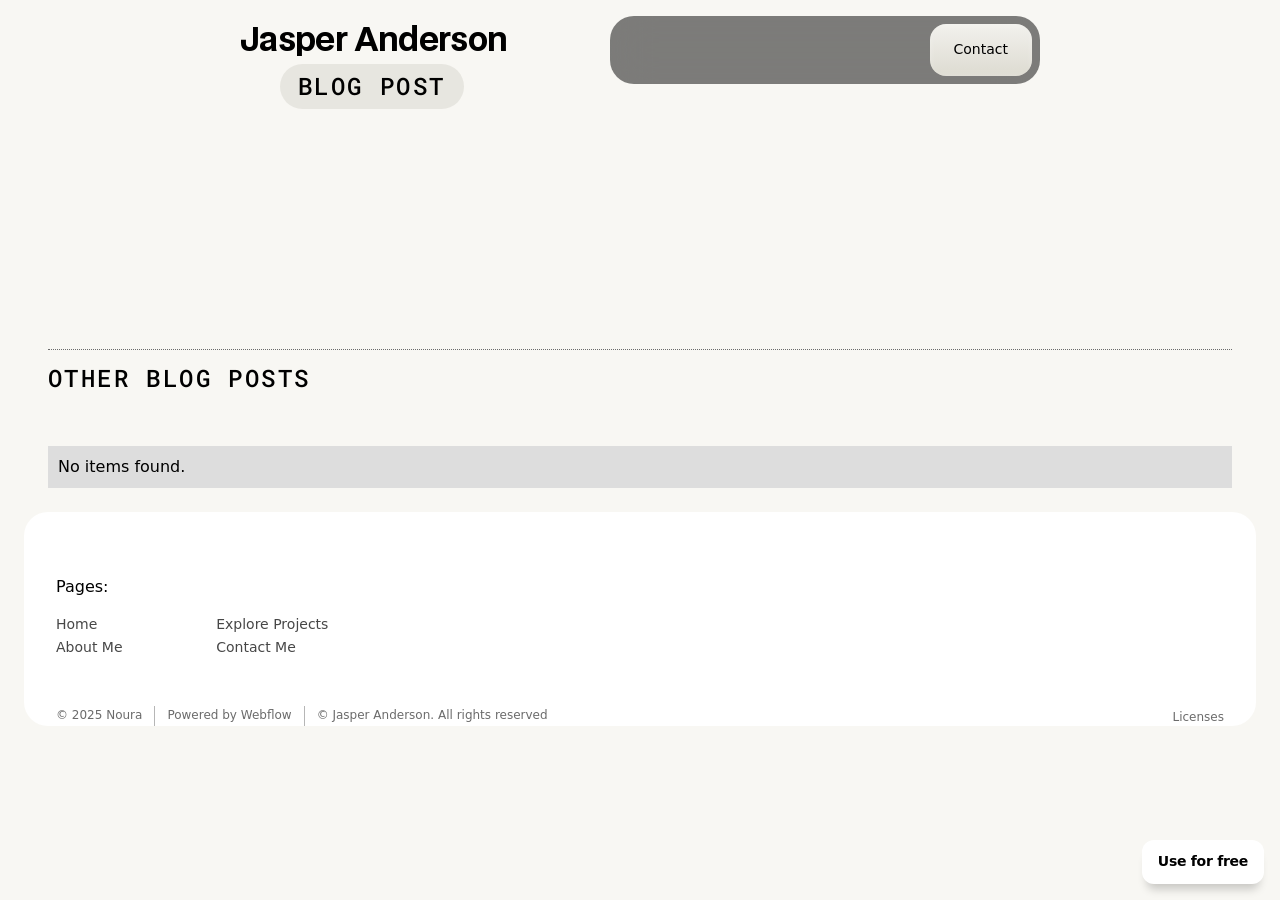
<file: detail_blog.html>
<!DOCTYPE html><!--  Last Published: Sun Nov 22 2026 16:53:35 GMT+0000 (Coordinated Universal Time)  -->
<html data-wf-page="6913625494fc57c08a3708d2" data-wf-site="6913625294fc57c08a3706ff" lang="en">
<head>
  <meta charset="utf-8">
  <title>| Noura - Webflow HTML website template</title>
  <meta content="" name="description">
  <meta content="| Noura - Webflow HTML website template" property="og:title">
  <meta content="" property="og:description">
  <meta content="" property="og:image">
  <meta content="| Noura - Webflow HTML website template" name="twitter:title">
  <meta content="" name="twitter:description">
  <meta content="" name="twitter:image">
  <meta property="og:type" content="website">
  <meta content="summary_large_image" name="twitter:card">
  <meta content="width=device-width, initial-scale=1" name="viewport">
  <link href="css/normalize.css" rel="stylesheet" type="text/css">
  <link href="css/webflow.css" rel="stylesheet" type="text/css">
  <link href="css/jasperportfolio.webflow.css" rel="stylesheet" type="text/css">
  <style>html.w-mod-js:not(.w-mod-ix3):is(.home-header_heading._1) {visibility: hidden !important;}html.w-mod-js:not(.w-mod-ix3):is(.home-header_heading._1) * {visibility: hidden !important;}html.w-mod-js:not(.w-mod-ix3):is(.home-header_heading._2) {visibility: hidden !important;}html.w-mod-js:not(.w-mod-ix3):is(.home-header_heading._2) * {visibility: hidden !important;}html.w-mod-js:not(.w-mod-ix3):is(.home-header_heading._3) {visibility: hidden !important;}html.w-mod-js:not(.w-mod-ix3):is(.home-header_heading._3) * {visibility: hidden !important;}html.w-mod-js:not(.w-mod-ix3):is(.home-header_imgs-wrap) {visibility: hidden !important;}html.w-mod-js:not(.w-mod-ix3):is(.home-header_imgs-wrap) * {visibility: hidden !important;}html.w-mod-js:not(.w-mod-ix3):is(.home-header_img-wrap) {visibility: hidden !important;}html.w-mod-js:not(.w-mod-ix3):is(.home-header_img-wrap) * {visibility: hidden !important;}html.w-mod-js:not(.w-mod-ix3):is([animation="scale"]) {visibility: hidden !important;}html.w-mod-js:not(.w-mod-ix3):is([animation="scale"]) * {visibility: hidden !important;}html.w-mod-js:not(.w-mod-ix3):is(.button_gradient-ball.ball-1) {visibility: hidden !important;}html.w-mod-js:not(.w-mod-ix3):is(.button_gradient-ball.ball-1) * {visibility: hidden !important;}html.w-mod-js:not(.w-mod-ix3):is(.navbar_hamburger-line._1) {visibility: hidden !important;}html.w-mod-js:not(.w-mod-ix3):is(.navbar_hamburger-line._1) * {visibility: hidden !important;}html.w-mod-js:not(.w-mod-ix3):is(.navbar_hamburger-line._2) {visibility: hidden !important;}html.w-mod-js:not(.w-mod-ix3):is(.navbar_hamburger-line._2) * {visibility: hidden !important;}html.w-mod-js:not(.w-mod-ix3):is(.home-header_headings) {visibility: hidden !important;}html.w-mod-js:not(.w-mod-ix3):is(.home-header_headings) * {visibility: hidden !important;}html.w-mod-js:not(.w-mod-ix3):is(.home-header_text) {visibility: hidden !important;}html.w-mod-js:not(.w-mod-ix3):is(.home-header_text) * {visibility: hidden !important;}html.w-mod-js:not(.w-mod-ix3):is(.home-header_button) {visibility: hidden !important;}html.w-mod-js:not(.w-mod-ix3):is(.home-header_button) * {visibility: hidden !important;}html.w-mod-js:not(.w-mod-ix3):is(.footer_brand) {visibility: hidden !important;}html.w-mod-js:not(.w-mod-ix3):is(.footer_brand) * {visibility: hidden !important;}html.w-mod-js:not(.w-mod-ix3):is(.home-header_img) {visibility: hidden !important;}html.w-mod-js:not(.w-mod-ix3):is(.home-header_img) * {visibility: hidden !important;}html.w-mod-js:not(.w-mod-ix3):is(.button_gradient-ball.ball-2) {visibility: hidden !important;}html.w-mod-js:not(.w-mod-ix3):is(.button_gradient-ball.ball-2) * {visibility: hidden !important;}html.w-mod-js:not(.w-mod-ix3):is(.home-about_component) {visibility: hidden !important;}html.w-mod-js:not(.w-mod-ix3):is(.home-about_component) * {visibility: hidden !important;}html.w-mod-js:not(.w-mod-ix3):is(.home-about_img) {visibility: hidden !important;}html.w-mod-js:not(.w-mod-ix3):is(.home-about_img) * {visibility: hidden !important;}html.w-mod-js:not(.w-mod-ix3):is(.home-about_img-text) {visibility: hidden !important;}html.w-mod-js:not(.w-mod-ix3):is(.home-about_img-text) * {visibility: hidden !important;}html.w-mod-js:not(.w-mod-ix3):is(.scroll-note_text) {visibility: hidden !important;}html.w-mod-js:not(.w-mod-ix3):is(.scroll-note_text) * {visibility: hidden !important;}html.w-mod-js:not(.w-mod-ix3):is(.brands_list) {visibility: hidden !important;}html.w-mod-js:not(.w-mod-ix3):is(.brands_list) * {visibility: hidden !important;}html.w-mod-js:not(.w-mod-ix3) :is(.section_about-header .text-style-label, .section_about-header h1, .about-header_cube, :is(.faq_accordion, .faq_accordion) .faq_answer-wrap, :is(.faq_accordion, .faq_accordion) .faq_button-line.is-second, .home-header_heading._1, .home-header_heading._2, .home-header_heading._3, .home-header_imgs-wrap, .home-header_img-wrap, :is(.newsletter_button, .newsletter_button) .newsletter_btn-wrap, .section_services .heading-style-h3, [animation="scale"], .section_values .about-values_img-wrap._2, .section_values .about-values_img-wrap._3, .section_values .about-values_block-content._1, .section_values .about-values_block-content._2, .section_values .about-values_block-content._3, .button_gradient-ball.ball-1, .navbar_hamburger-line._1, .navbar_hamburger-line._2, .home-header_headings, .home-header_text, .home-header_button, .footer_brand, .home-header_img, .navbar_link .navbar_link-text._1, .navbar_link .navbar_link-text._2, .button_gradient-ball.ball-2, .home-about_component, .home-about_img, .home-about_img-text, .scroll-note_text, :is(.blog-list_block, .blog-list_block) .blog-list_img, .brands_list, :is(.button, .button) .button_gradient, :is(.button, .button) .button_gradient-glow, [data-wf-target*='["6913625494fc57c08a370781","662af0e5-4735-edb0-d042-0eabf083f5ff"]'] > *, .div-block-2) {visibility: hidden !important;}</style>
  <script type="text/javascript">!function(o,c){var n=c.documentElement,t=" w-mod-";n.className+=t+"js",("ontouchstart"in o||o.DocumentTouch&&c instanceof DocumentTouch)&&(n.className+=t+"touch")}(window,document);</script>
  <link href="images/favicon.png" rel="shortcut icon" type="image/x-icon">
  <link href="images/webclip.png" rel="apple-touch-icon"><!--  code to improve the font quality  -->
  <style>
  * {
  -webkit-font-smoothing: antialiased;
  -moz-osx-font-smoothing: grayscale;
}
</style>
</head>
<body>
  <a href="https://webflow.com/templates/html/noura-website-template" target="_blank" class="buy-template w-button">Use for free</a>
  <div class="page-wrapper">
    <nav class="navbar">
      <div class="padding-global">
        <div class="navbar_component">
          <a href="index.html" class="navbar_logo-wrap w-inline-block">
            <h5 class="logo-text">Jasper Anderson</h5>
          </a>
          <div class="navbar_links-wrap">
            <div class="navbar_links">
              <a href="index.html" class="navbar_link w-inline-block">
                <div class="navbar_link-text _1">Home</div>
                <div class="navbar_link-text _2">Home</div>
              </a>
              <a href="explore.html" class="navbar_link w-inline-block">
                <div class="navbar_link-text _1">Explore</div>
                <div class="navbar_link-text _2">Explore</div>
              </a>
              <a href="documents/resume.pdf" class="navbar_link w-inline-block">
                <div class="navbar_link-text _1">Resume</div>
                <div class="navbar_link-text _2">Resume</div>
              </a>
              <a href="about.html" class="navbar_link w-inline-block">
                <div class="navbar_link-text _1">About</div>
                <div class="navbar_link-text _2">About</div>
              </a>
            </div>
            <a data-wf--button--variant="light-small" href="contact.html" class="button w-variant-994e88c4-baec-2bbf-d0b3-8a2991a92ab2 w-inline-block">
              <div class="button_inner w-variant-994e88c4-baec-2bbf-d0b3-8a2991a92ab2">
                <div class="button_gradient">
                  <div class="button_gradient-ball ball-1 w-variant-994e88c4-baec-2bbf-d0b3-8a2991a92ab2"></div>
                  <div class="button_gradient-ball ball-2 w-variant-994e88c4-baec-2bbf-d0b3-8a2991a92ab2"></div>
                </div>
                <div class="button_text">Contact</div>
              </div>
              <div class="button_gradient-glow">
                <div class="button_gradient-ball ball-1 w-variant-994e88c4-baec-2bbf-d0b3-8a2991a92ab2"></div>
                <div class="button_gradient-ball ball-2 w-variant-994e88c4-baec-2bbf-d0b3-8a2991a92ab2"></div>
              </div>
            </a>
          </div>
          <div class="navbar_hamburger-wrap">
            <div class="navbar_hamburger">
              <div class="navbar_hamburger-line _1"></div>
              <div class="navbar_hamburger-line _2"></div>
            </div>
          </div>
        </div>
      </div>
    </nav>
    <div class="main-wrapper">
      <section class="section_post-header">
        <div class="padding-section-medium is-mobile-big"></div>
        <div class="padding-global">
          <div class="container-xxsmall">
            <div class="post-header_component">
              <div class="post-header_infos">
                <div class="pill_wrap">
                  <div class="text-style-label">Blog post</div>
                </div>
                <div class="w-dyn-bind-empty"></div>
              </div>
              <div class="spacer-medium"></div>
              <h1 class="heading-style-h3 w-dyn-bind-empty"></h1>
              <div class="spacer-medium"></div>
              <p class="text-size-medium w-dyn-bind-empty"></p>
              <div class="spacer-large"></div>
              <div class="post-header_image-wrap"><img loading="lazy" src="https://d3e54v103j8qbb.cloudfront.net/plugins/Basic/assets/placeholder.60f9b1840c.svg" alt="" class="post-header_image w-dyn-bind-empty"></div>
            </div>
          </div>
        </div>
      </section>
      <section class="section_post-content">
        <div class="padding-section-xsmall"></div>
        <div class="padding-global">
          <div class="container-xxsmall">
            <div class="text-rich-text w-dyn-bind-empty w-richtext"></div>
          </div>
        </div>
        <div class="padding-section-medium"></div>
      </section>
      <section class="section_blog-list">
        <div class="padding-global-5">
          <div class="blog-list_component">
            <div class="blog_other-label">
              <div class="line"></div>
              <h2 class="text-style-label">Other blog posts</h2>
            </div>
            <div class="spacer-medium"></div>
            <div class="blog-list_wrapper w-dyn-list">
              <div role="list" class="blog-list_list w-dyn-items">
                <div role="listitem" class="blog-list_item w-dyn-item">
                  <a href="#" class="blog-list_block w-inline-block">
                    <div class="blog-list_img-wrap"><img src="https://cdn.prod.website-files.com/684a11845c7dd0b4b7745cd9/68507badbabf80197bb1fb50_Tennis%20Court%20Smiley.jpeg" loading="lazy" alt="" class="blog-list_img w-dyn-bind-empty"></div>
                    <div class="blog-list_content">
                      <div class="text-style-label w-dyn-bind-empty"></div>
                      <h3 class="heading-style-h5 w-dyn-bind-empty"></h3>
                      <p class="blog-list_desc w-dyn-bind-empty"></p>
                    </div>
                  </a>
                </div>
              </div>
              <div class="w-dyn-empty">
                <div>No items found.</div>
              </div>
            </div>
          </div>
        </div>
      </section>
    </div>
    <footer class="footer">
      <div class="footer_wrap">
        <div class="footer_component">
          <div class="footer_main">
            <div class="footer_links-groups">
              <div id="w-node-_0632acfa-8aaa-b158-7b6a-58a2921af54f-921af54a" class="footer_group">
                <div class="footer_link-label">Pages:</div>
                <div class="footer_lists">
                  <div class="footer_links-list">
                    <a href="index.html" class="footer_link">Home</a>
                    <a href="about.html" class="footer_link">About Me</a>
                  </div>
                  <div class="footer_links-list">
                    <a href="explore.html" class="footer_link">Explore Projects</a>
                    <a href="contact.html" class="footer_link">Contact Me</a>
                  </div>
                </div>
              </div>
            </div>
          </div>
          <div class="footer_legal-links">
            <div id="w-node-_0632acfa-8aaa-b158-7b6a-58a2921af569-921af54a" class="footer_legal-wrap">
              <div class="footer_copyright">© 2025 Noura</div>
              <div class="footer_legal-divider"></div>
              <div class="footer_copyright">Powered by <a href="https://webflow.com/" target="_blank" class="footer_template-link">Webflow</a>
              </div>
              <div class="footer_legal-divider"></div>
              <div class="footer_copyright">© Jasper Anderson. All rights reserved</div>
            </div>
            <div id="w-node-_0632acfa-8aaa-b158-7b6a-58a2921af576-921af54a" class="footer_template-links">
              <a href="template/licenses.html" class="footer_template-link">Licenses</a>
            </div>
          </div>
        </div>
      </div>
    </footer>
  </div>
  <script src="https://d3e54v103j8qbb.cloudfront.net/js/jquery-3.5.1.min.dc5e7f18c8.js?site=6913625294fc57c08a3706ff" type="text/javascript" integrity="sha256-9/aliU8dGd2tb6OSsuzixeV4y/faTqgFtohetphbbj0=" crossorigin="anonymous"></script>
  <script src="js/webflow.js" type="text/javascript"></script>
  <script src="https://cdn.prod.website-files.com/gsap/3.15.0/gsap.min.js" type="text/javascript"></script>
  <script src="https://cdn.prod.website-files.com/gsap/3.15.0/SplitText.min.js" type="text/javascript"></script>
  <script src="https://cdn.prod.website-files.com/gsap/3.15.0/ScrollTrigger.min.js" type="text/javascript"></script>
</body>
</html>
</file>
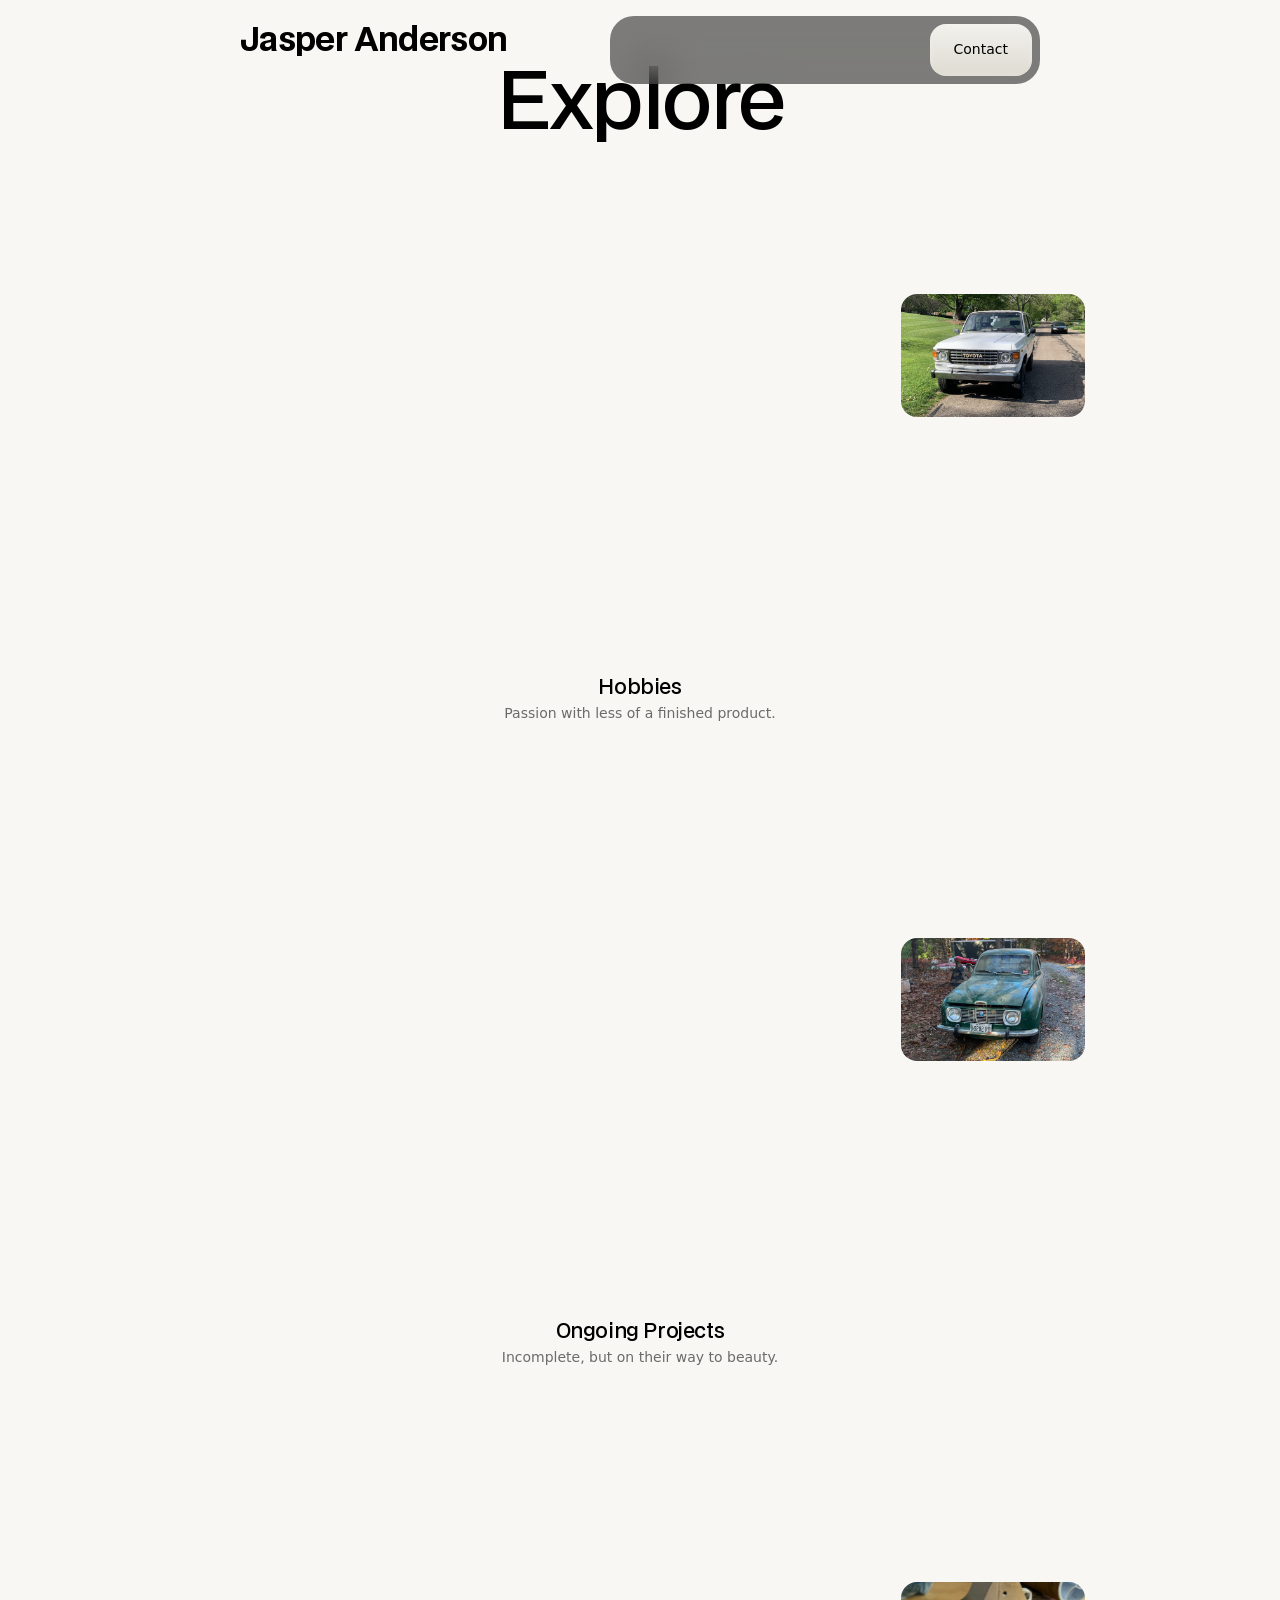
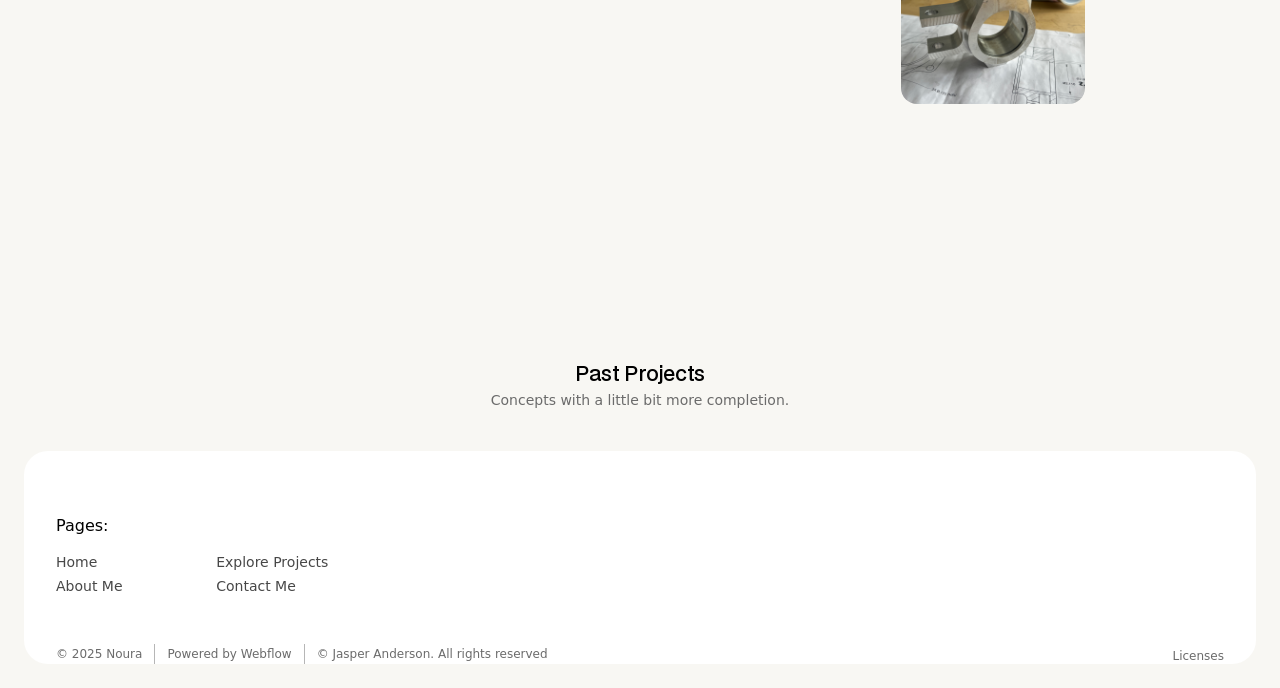
<file: explore.html>
<!DOCTYPE html><!--  Last Published: Sun Nov 22 2026 16:53:35 GMT+0000 (Coordinated Universal Time)  -->
<html data-wf-page="6913625494fc57c08a3708ba" data-wf-site="6913625294fc57c08a3706ff" lang="en">
<head>
  <meta charset="utf-8">
  <title>Noura - Webflow HTML website template</title>
  <meta content="Noura is a playful FREE Webflow template with smooth animations, bold visuals, and flexible layouts for agencies and designers." name="description">
  <meta content="Noura - Webflow HTML website template" property="og:title">
  <meta content="Noura is a playful FREE Webflow template with smooth animations, bold visuals, and flexible layouts for agencies and designers." property="og:description">
  <meta content="Noura - Webflow HTML website template" name="twitter:title">
  <meta content="Noura is a playful FREE Webflow template with smooth animations, bold visuals, and flexible layouts for agencies and designers." name="twitter:description">
  <meta property="og:type" content="website">
  <meta content="summary_large_image" name="twitter:card">
  <meta content="width=device-width, initial-scale=1" name="viewport">
  <link href="css/normalize.css" rel="stylesheet" type="text/css">
  <link href="css/webflow.css" rel="stylesheet" type="text/css">
  <link href="css/jasperportfolio.webflow.css" rel="stylesheet" type="text/css">
  <style>html.w-mod-js:not(.w-mod-ix3):is(.home-header_heading._1) {visibility: hidden !important;}html.w-mod-js:not(.w-mod-ix3):is(.home-header_heading._1) * {visibility: hidden !important;}html.w-mod-js:not(.w-mod-ix3):is(.home-header_heading._2) {visibility: hidden !important;}html.w-mod-js:not(.w-mod-ix3):is(.home-header_heading._2) * {visibility: hidden !important;}html.w-mod-js:not(.w-mod-ix3):is(.home-header_heading._3) {visibility: hidden !important;}html.w-mod-js:not(.w-mod-ix3):is(.home-header_heading._3) * {visibility: hidden !important;}html.w-mod-js:not(.w-mod-ix3):is(.home-header_imgs-wrap) {visibility: hidden !important;}html.w-mod-js:not(.w-mod-ix3):is(.home-header_imgs-wrap) * {visibility: hidden !important;}html.w-mod-js:not(.w-mod-ix3):is(.home-header_img-wrap) {visibility: hidden !important;}html.w-mod-js:not(.w-mod-ix3):is(.home-header_img-wrap) * {visibility: hidden !important;}html.w-mod-js:not(.w-mod-ix3):is([animation="scale"]) {visibility: hidden !important;}html.w-mod-js:not(.w-mod-ix3):is([animation="scale"]) * {visibility: hidden !important;}html.w-mod-js:not(.w-mod-ix3):is(.button_gradient-ball.ball-1) {visibility: hidden !important;}html.w-mod-js:not(.w-mod-ix3):is(.button_gradient-ball.ball-1) * {visibility: hidden !important;}html.w-mod-js:not(.w-mod-ix3):is(.navbar_hamburger-line._1) {visibility: hidden !important;}html.w-mod-js:not(.w-mod-ix3):is(.navbar_hamburger-line._1) * {visibility: hidden !important;}html.w-mod-js:not(.w-mod-ix3):is(.navbar_hamburger-line._2) {visibility: hidden !important;}html.w-mod-js:not(.w-mod-ix3):is(.navbar_hamburger-line._2) * {visibility: hidden !important;}html.w-mod-js:not(.w-mod-ix3):is(.home-header_headings) {visibility: hidden !important;}html.w-mod-js:not(.w-mod-ix3):is(.home-header_headings) * {visibility: hidden !important;}html.w-mod-js:not(.w-mod-ix3):is(.home-header_text) {visibility: hidden !important;}html.w-mod-js:not(.w-mod-ix3):is(.home-header_text) * {visibility: hidden !important;}html.w-mod-js:not(.w-mod-ix3):is(.home-header_button) {visibility: hidden !important;}html.w-mod-js:not(.w-mod-ix3):is(.home-header_button) * {visibility: hidden !important;}html.w-mod-js:not(.w-mod-ix3):is(.footer_brand) {visibility: hidden !important;}html.w-mod-js:not(.w-mod-ix3):is(.footer_brand) * {visibility: hidden !important;}html.w-mod-js:not(.w-mod-ix3):is(.home-header_img) {visibility: hidden !important;}html.w-mod-js:not(.w-mod-ix3):is(.home-header_img) * {visibility: hidden !important;}html.w-mod-js:not(.w-mod-ix3):is(.button_gradient-ball.ball-2) {visibility: hidden !important;}html.w-mod-js:not(.w-mod-ix3):is(.button_gradient-ball.ball-2) * {visibility: hidden !important;}html.w-mod-js:not(.w-mod-ix3):is(.home-about_component) {visibility: hidden !important;}html.w-mod-js:not(.w-mod-ix3):is(.home-about_component) * {visibility: hidden !important;}html.w-mod-js:not(.w-mod-ix3):is(.home-about_img) {visibility: hidden !important;}html.w-mod-js:not(.w-mod-ix3):is(.home-about_img) * {visibility: hidden !important;}html.w-mod-js:not(.w-mod-ix3):is(.home-about_img-text) {visibility: hidden !important;}html.w-mod-js:not(.w-mod-ix3):is(.home-about_img-text) * {visibility: hidden !important;}html.w-mod-js:not(.w-mod-ix3):is(.scroll-note_text) {visibility: hidden !important;}html.w-mod-js:not(.w-mod-ix3):is(.scroll-note_text) * {visibility: hidden !important;}html.w-mod-js:not(.w-mod-ix3):is(.brands_list) {visibility: hidden !important;}html.w-mod-js:not(.w-mod-ix3):is(.brands_list) * {visibility: hidden !important;}html.w-mod-js:not(.w-mod-ix3) :is(.section_about-header .text-style-label, .section_about-header h1, .about-header_cube, :is(.faq_accordion, .faq_accordion) .faq_answer-wrap, :is(.faq_accordion, .faq_accordion) .faq_button-line.is-second, .home-header_heading._1, .home-header_heading._2, .home-header_heading._3, .home-header_imgs-wrap, .home-header_img-wrap, :is(.newsletter_button, .newsletter_button) .newsletter_btn-wrap, .section_services .heading-style-h3, [animation="scale"], .section_values .about-values_img-wrap._2, .section_values .about-values_img-wrap._3, .section_values .about-values_block-content._1, .section_values .about-values_block-content._2, .section_values .about-values_block-content._3, .button_gradient-ball.ball-1, .navbar_hamburger-line._1, .navbar_hamburger-line._2, .home-header_headings, .home-header_text, .home-header_button, .footer_brand, .home-header_img, .navbar_link .navbar_link-text._1, .navbar_link .navbar_link-text._2, .button_gradient-ball.ball-2, .home-about_component, .home-about_img, .home-about_img-text, .scroll-note_text, :is(.blog-list_block, .blog-list_block) .blog-list_img, .brands_list, :is(.button, .button) .button_gradient, :is(.button, .button) .button_gradient-glow, [data-wf-target*='["6913625494fc57c08a370781","662af0e5-4735-edb0-d042-0eabf083f5ff"]'] > *, .div-block-2) {visibility: hidden !important;}</style>
  <script type="text/javascript">!function(o,c){var n=c.documentElement,t=" w-mod-";n.className+=t+"js",("ontouchstart"in o||o.DocumentTouch&&c instanceof DocumentTouch)&&(n.className+=t+"touch")}(window,document);</script>
  <link href="images/favicon.png" rel="shortcut icon" type="image/x-icon">
  <link href="images/webclip.png" rel="apple-touch-icon"><!--  code to improve the font quality  -->
  <style>
  * {
  -webkit-font-smoothing: antialiased;
  -moz-osx-font-smoothing: grayscale;
}
</style>
  <script src="js/cms-list.js" defer></script>
</head>
<body>
  <div class="page-wrapper">
    <nav class="navbar">
      <div class="padding-global">
        <div class="navbar_component">
          <a href="index.html" class="navbar_logo-wrap w-inline-block">
            <h5 class="logo-text">Jasper Anderson</h5>
          </a>
          <div class="navbar_links-wrap">
            <div class="navbar_links">
              <a href="index.html" class="navbar_link w-inline-block">
                <div class="navbar_link-text _1">Home</div>
                <div class="navbar_link-text _2">Home</div>
              </a>
              <a href="explore.html" aria-current="page" class="navbar_link w-inline-block w--current">
                <div class="navbar_link-text _1">Explore</div>
                <div class="navbar_link-text _2">Explore</div>
              </a>
              <a href="documents/resume.pdf" class="navbar_link w-inline-block">
                <div class="navbar_link-text _1">Resume</div>
                <div class="navbar_link-text _2">Resume</div>
              </a>
              <a href="about.html" class="navbar_link w-inline-block">
                <div class="navbar_link-text _1">About</div>
                <div class="navbar_link-text _2">About</div>
              </a>
            </div>
            <a data-wf--button--variant="light-small" href="contact.html" class="button w-variant-994e88c4-baec-2bbf-d0b3-8a2991a92ab2 w-inline-block">
              <div class="button_inner w-variant-994e88c4-baec-2bbf-d0b3-8a2991a92ab2">
                <div class="button_gradient">
                  <div class="button_gradient-ball ball-1 w-variant-994e88c4-baec-2bbf-d0b3-8a2991a92ab2"></div>
                  <div class="button_gradient-ball ball-2 w-variant-994e88c4-baec-2bbf-d0b3-8a2991a92ab2"></div>
                </div>
                <div class="button_text">Contact</div>
              </div>
              <div class="button_gradient-glow">
                <div class="button_gradient-ball ball-1 w-variant-994e88c4-baec-2bbf-d0b3-8a2991a92ab2"></div>
                <div class="button_gradient-ball ball-2 w-variant-994e88c4-baec-2bbf-d0b3-8a2991a92ab2"></div>
              </div>
            </a>
          </div>
          <div class="navbar_hamburger-wrap">
            <div class="navbar_hamburger">
              <div class="navbar_hamburger-line _1"></div>
              <div class="navbar_hamburger-line _2"></div>
            </div>
          </div>
        </div>
      </div>
    </nav>
    <div class="main-wrapper">
      <section class="section_work-list">
        <div class="padding-section-medium is-mobile-big">
          <div class="work-list_component">
            <div class="work-list_head">
              <h2>Explore</h2>
            </div>
            <div class="spacer-xlarge is-mobile-small"></div>
            <div class="work-list_wrapper w-dyn-list" data-cms-list data-json="data/works.json" data-detail-page="detail_works.html">
              <div role="list" class="work-list_list w-dyn-items">
                <div role="listitem" class="work-list_item w-dyn-item">
                  <a aria-label="link to work category" href="#" class="work-list_block w-inline-block" data-field="link">
                    <div class="work-list_images-wrap">
                      <div class="work-list_image-main"><img animation="scale" loading="lazy" alt="" src="" class="work-list_img-main w-dyn-bind-empty" data-field="coverImage"></div>
                      <div class="work-list_image-second"><img loading="lazy" src="" alt="" class="work-list_img-second w-dyn-bind-empty" data-field="secondaryImage"></div>
                    </div>
                    <div class="work-list_infos">
                      <h3 class="heading-style-h6 w-dyn-bind-empty" data-field="title"></h3>
                      <div class="work-list_desc w-dyn-bind-empty" data-field="summary"></div>
                    </div>
                  </a>
                </div>
              </div>
              <div id="explore-works-empty" class="w-dyn-empty" data-cms-empty style="display:none">
                <div data-cms-empty-message>No items found.</div>
              </div>
            </div>
          </div>
        </div>
        <div class="padding-global">
          <div class="container-medium"></div>
        </div>
      </section>
    </div>
    <footer class="footer">
      <div class="footer_wrap">
        <div class="footer_component">
          <div class="footer_main">
            <div class="footer_links-groups">
              <div id="w-node-_0632acfa-8aaa-b158-7b6a-58a2921af54f-921af54a" class="footer_group">
                <div class="footer_link-label">Pages:</div>
                <div class="footer_lists">
                  <div class="footer_links-list">
                    <a href="index.html" class="footer_link">Home</a>
                    <a href="about.html" class="footer_link">About Me</a>
                  </div>
                  <div class="footer_links-list">
                    <a href="explore.html" aria-current="page" class="footer_link w--current">Explore Projects</a>
                    <a href="contact.html" class="footer_link">Contact Me</a>
                  </div>
                </div>
              </div>
            </div>
          </div>
          <div class="footer_legal-links">
            <div id="w-node-_0632acfa-8aaa-b158-7b6a-58a2921af569-921af54a" class="footer_legal-wrap">
              <div class="footer_copyright">© 2025 Noura</div>
              <div class="footer_legal-divider"></div>
              <div class="footer_copyright">Powered by <a href="https://webflow.com/" target="_blank" class="footer_template-link">Webflow</a>
              </div>
              <div class="footer_legal-divider"></div>
              <div class="footer_copyright">© Jasper Anderson. All rights reserved</div>
            </div>
            <div id="w-node-_0632acfa-8aaa-b158-7b6a-58a2921af576-921af54a" class="footer_template-links">
              <a href="template/licenses.html" class="footer_template-link">Licenses</a>
            </div>
          </div>
        </div>
      </div>
    </footer>
  </div>
  <script src="https://d3e54v103j8qbb.cloudfront.net/js/jquery-3.5.1.min.dc5e7f18c8.js?site=6913625294fc57c08a3706ff" type="text/javascript" integrity="sha256-9/aliU8dGd2tb6OSsuzixeV4y/faTqgFtohetphbbj0=" crossorigin="anonymous"></script>
  <script src="js/webflow.js" type="text/javascript"></script>
  <script src="https://cdn.prod.website-files.com/gsap/3.15.0/gsap.min.js" type="text/javascript"></script>
  <script src="https://cdn.prod.website-files.com/gsap/3.15.0/SplitText.min.js" type="text/javascript"></script>
  <script src="https://cdn.prod.website-files.com/gsap/3.15.0/ScrollTrigger.min.js" type="text/javascript"></script>
</body>
</html>
</file>
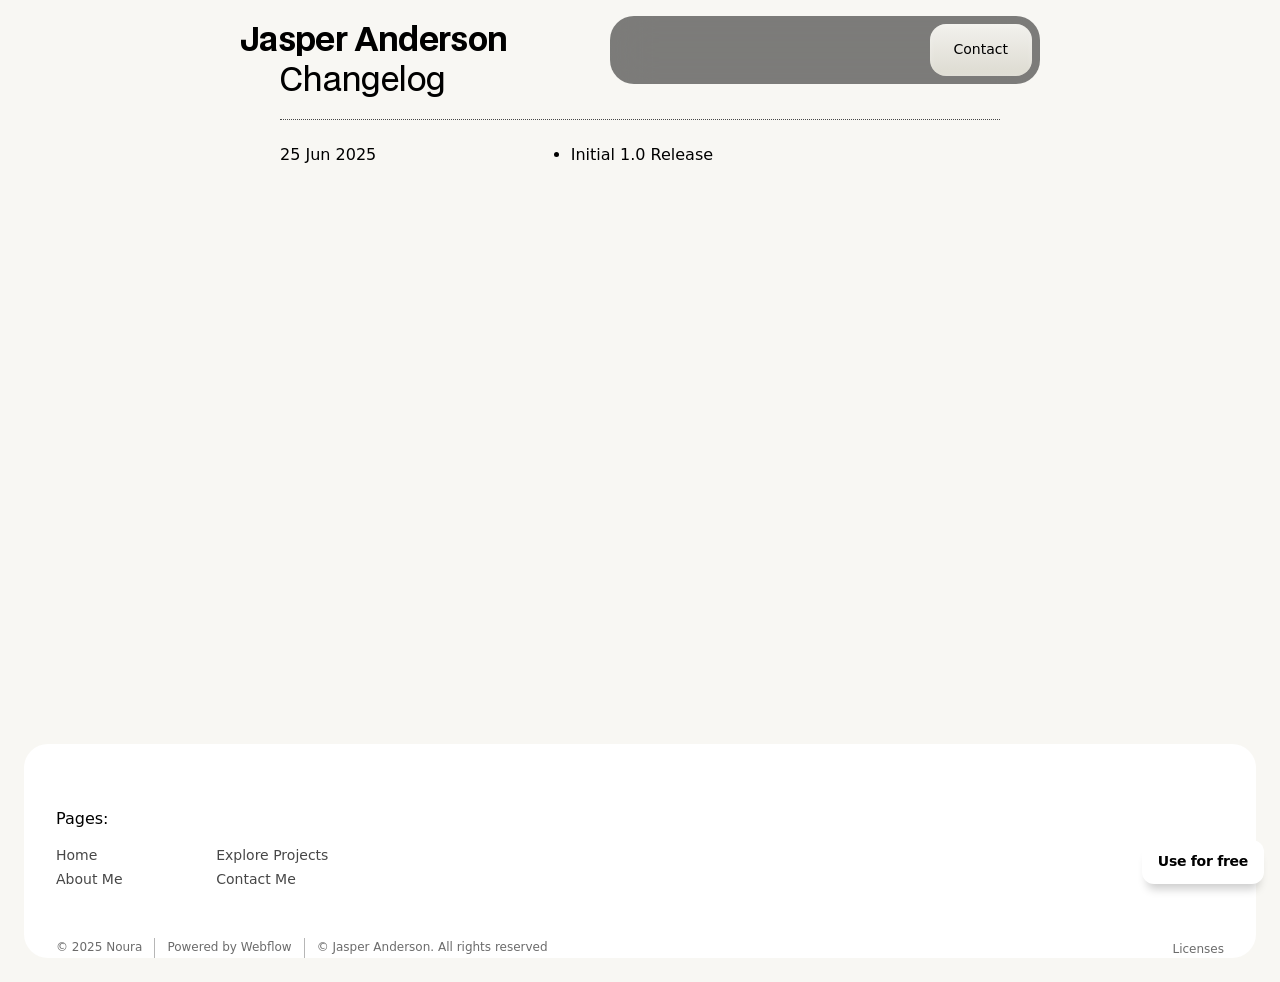
<file: template/changelog.html>
<!DOCTYPE html><!--  Last Published: Sun Nov 22 2026 16:53:35 GMT+0000 (Coordinated Universal Time)  -->
<html data-wf-page="6913625494fc57c08a37082e" data-wf-site="6913625294fc57c08a3706ff" lang="en">
<head>
  <meta charset="utf-8">
  <title>Changelog - Webflow HTML website template</title>
  <meta content="Changelog" name="description">
  <meta content="Changelog - Webflow HTML website template" property="og:title">
  <meta content="Changelog" property="og:description">
  <meta content="Changelog - Webflow HTML website template" name="twitter:title">
  <meta content="Changelog" name="twitter:description">
  <meta property="og:type" content="website">
  <meta content="summary_large_image" name="twitter:card">
  <meta content="width=device-width, initial-scale=1" name="viewport">
  <link href="../css/normalize.css" rel="stylesheet" type="text/css">
  <link href="../css/webflow.css" rel="stylesheet" type="text/css">
  <link href="../css/jasperportfolio.webflow.css" rel="stylesheet" type="text/css">
  <style>html.w-mod-js:not(.w-mod-ix3):is(.home-header_heading._1) {visibility: hidden !important;}html.w-mod-js:not(.w-mod-ix3):is(.home-header_heading._1) * {visibility: hidden !important;}html.w-mod-js:not(.w-mod-ix3):is(.home-header_heading._2) {visibility: hidden !important;}html.w-mod-js:not(.w-mod-ix3):is(.home-header_heading._2) * {visibility: hidden !important;}html.w-mod-js:not(.w-mod-ix3):is(.home-header_heading._3) {visibility: hidden !important;}html.w-mod-js:not(.w-mod-ix3):is(.home-header_heading._3) * {visibility: hidden !important;}html.w-mod-js:not(.w-mod-ix3):is(.home-header_imgs-wrap) {visibility: hidden !important;}html.w-mod-js:not(.w-mod-ix3):is(.home-header_imgs-wrap) * {visibility: hidden !important;}html.w-mod-js:not(.w-mod-ix3):is(.home-header_img-wrap) {visibility: hidden !important;}html.w-mod-js:not(.w-mod-ix3):is(.home-header_img-wrap) * {visibility: hidden !important;}html.w-mod-js:not(.w-mod-ix3):is([animation="scale"]) {visibility: hidden !important;}html.w-mod-js:not(.w-mod-ix3):is([animation="scale"]) * {visibility: hidden !important;}html.w-mod-js:not(.w-mod-ix3):is(.button_gradient-ball.ball-1) {visibility: hidden !important;}html.w-mod-js:not(.w-mod-ix3):is(.button_gradient-ball.ball-1) * {visibility: hidden !important;}html.w-mod-js:not(.w-mod-ix3):is(.navbar_hamburger-line._1) {visibility: hidden !important;}html.w-mod-js:not(.w-mod-ix3):is(.navbar_hamburger-line._1) * {visibility: hidden !important;}html.w-mod-js:not(.w-mod-ix3):is(.navbar_hamburger-line._2) {visibility: hidden !important;}html.w-mod-js:not(.w-mod-ix3):is(.navbar_hamburger-line._2) * {visibility: hidden !important;}html.w-mod-js:not(.w-mod-ix3):is(.home-header_headings) {visibility: hidden !important;}html.w-mod-js:not(.w-mod-ix3):is(.home-header_headings) * {visibility: hidden !important;}html.w-mod-js:not(.w-mod-ix3):is(.home-header_text) {visibility: hidden !important;}html.w-mod-js:not(.w-mod-ix3):is(.home-header_text) * {visibility: hidden !important;}html.w-mod-js:not(.w-mod-ix3):is(.home-header_button) {visibility: hidden !important;}html.w-mod-js:not(.w-mod-ix3):is(.home-header_button) * {visibility: hidden !important;}html.w-mod-js:not(.w-mod-ix3):is(.footer_brand) {visibility: hidden !important;}html.w-mod-js:not(.w-mod-ix3):is(.footer_brand) * {visibility: hidden !important;}html.w-mod-js:not(.w-mod-ix3):is(.home-header_img) {visibility: hidden !important;}html.w-mod-js:not(.w-mod-ix3):is(.home-header_img) * {visibility: hidden !important;}html.w-mod-js:not(.w-mod-ix3):is(.button_gradient-ball.ball-2) {visibility: hidden !important;}html.w-mod-js:not(.w-mod-ix3):is(.button_gradient-ball.ball-2) * {visibility: hidden !important;}html.w-mod-js:not(.w-mod-ix3):is(.home-about_component) {visibility: hidden !important;}html.w-mod-js:not(.w-mod-ix3):is(.home-about_component) * {visibility: hidden !important;}html.w-mod-js:not(.w-mod-ix3):is(.home-about_img) {visibility: hidden !important;}html.w-mod-js:not(.w-mod-ix3):is(.home-about_img) * {visibility: hidden !important;}html.w-mod-js:not(.w-mod-ix3):is(.home-about_img-text) {visibility: hidden !important;}html.w-mod-js:not(.w-mod-ix3):is(.home-about_img-text) * {visibility: hidden !important;}html.w-mod-js:not(.w-mod-ix3):is(.scroll-note_text) {visibility: hidden !important;}html.w-mod-js:not(.w-mod-ix3):is(.scroll-note_text) * {visibility: hidden !important;}html.w-mod-js:not(.w-mod-ix3):is(.brands_list) {visibility: hidden !important;}html.w-mod-js:not(.w-mod-ix3):is(.brands_list) * {visibility: hidden !important;}html.w-mod-js:not(.w-mod-ix3) :is(.section_about-header .text-style-label, .section_about-header h1, .about-header_cube, :is(.faq_accordion, .faq_accordion) .faq_answer-wrap, :is(.faq_accordion, .faq_accordion) .faq_button-line.is-second, .home-header_heading._1, .home-header_heading._2, .home-header_heading._3, .home-header_imgs-wrap, .home-header_img-wrap, :is(.newsletter_button, .newsletter_button) .newsletter_btn-wrap, .section_services .heading-style-h3, [animation="scale"], .section_values .about-values_img-wrap._2, .section_values .about-values_img-wrap._3, .section_values .about-values_block-content._1, .section_values .about-values_block-content._2, .section_values .about-values_block-content._3, .button_gradient-ball.ball-1, .navbar_hamburger-line._1, .navbar_hamburger-line._2, .home-header_headings, .home-header_text, .home-header_button, .footer_brand, .home-header_img, .navbar_link .navbar_link-text._1, .navbar_link .navbar_link-text._2, .button_gradient-ball.ball-2, .home-about_component, .home-about_img, .home-about_img-text, .scroll-note_text, :is(.blog-list_block, .blog-list_block) .blog-list_img, .brands_list, :is(.button, .button) .button_gradient, :is(.button, .button) .button_gradient-glow, [data-wf-target*='["6913625494fc57c08a370781","662af0e5-4735-edb0-d042-0eabf083f5ff"]'] > *, .div-block-2) {visibility: hidden !important;}</style>
  <script type="text/javascript">!function(o,c){var n=c.documentElement,t=" w-mod-";n.className+=t+"js",("ontouchstart"in o||o.DocumentTouch&&c instanceof DocumentTouch)&&(n.className+=t+"touch")}(window,document);</script>
  <link href="../images/favicon.png" rel="shortcut icon" type="image/x-icon">
  <link href="../images/webclip.png" rel="apple-touch-icon"><!--  code to improve the font quality  -->
  <style>
  * {
  -webkit-font-smoothing: antialiased;
  -moz-osx-font-smoothing: grayscale;
}
</style>
  <meta name="robots" content="noindex">
</head>
<body>
  <a href="https://webflow.com/templates/html/noura-website-template" target="_blank" class="buy-template w-button">Use for free</a>
  <div class="page-wrapper full-height">
    <nav class="navbar">
      <div class="padding-global">
        <div class="navbar_component">
          <a href="../index.html" class="navbar_logo-wrap w-inline-block">
            <h5 class="logo-text">Jasper Anderson</h5>
          </a>
          <div class="navbar_links-wrap">
            <div class="navbar_links">
              <a href="../index.html" class="navbar_link w-inline-block">
                <div class="navbar_link-text _1">Home</div>
                <div class="navbar_link-text _2">Home</div>
              </a>
              <a href="../explore.html" class="navbar_link w-inline-block">
                <div class="navbar_link-text _1">Explore</div>
                <div class="navbar_link-text _2">Explore</div>
              </a>
              <a href="../documents/resume.pdf" class="navbar_link w-inline-block">
                <div class="navbar_link-text _1">Resume</div>
                <div class="navbar_link-text _2">Resume</div>
              </a>
              <a href="../about.html" class="navbar_link w-inline-block">
                <div class="navbar_link-text _1">About</div>
                <div class="navbar_link-text _2">About</div>
              </a>
            </div>
            <a data-wf--button--variant="light-small" href="../contact.html" class="button w-variant-994e88c4-baec-2bbf-d0b3-8a2991a92ab2 w-inline-block">
              <div class="button_inner w-variant-994e88c4-baec-2bbf-d0b3-8a2991a92ab2">
                <div class="button_gradient">
                  <div class="button_gradient-ball ball-1 w-variant-994e88c4-baec-2bbf-d0b3-8a2991a92ab2"></div>
                  <div class="button_gradient-ball ball-2 w-variant-994e88c4-baec-2bbf-d0b3-8a2991a92ab2"></div>
                </div>
                <div class="button_text">Contact</div>
              </div>
              <div class="button_gradient-glow">
                <div class="button_gradient-ball ball-1 w-variant-994e88c4-baec-2bbf-d0b3-8a2991a92ab2"></div>
                <div class="button_gradient-ball ball-2 w-variant-994e88c4-baec-2bbf-d0b3-8a2991a92ab2"></div>
              </div>
            </a>
          </div>
          <div class="navbar_hamburger-wrap">
            <div class="navbar_hamburger">
              <div class="navbar_hamburger-line _1"></div>
              <div class="navbar_hamburger-line _2"></div>
            </div>
          </div>
        </div>
      </div>
    </nav>
    <div class="main-wrapper">
      <section class="section_resources min-height">
        <div class="padding-section-medium"></div>
        <div class="padding-global">
          <div class="container-xxsmall">
            <div class="resources_component">
              <div id="section-updates" class="resources_section">
                <div class="resources_heading">
                  <h1 class="heading-style-h5 text-weight-normal">Changelog</h1>
                </div>
                <div class="resources_changelog-list">
                  <div class="resources_changelog-item">
                    <p>25 Jun 2025</p>
                    <ul id="w-node-d350e3ee-5b0c-0d6b-de28-200e71443040-8a37082e" role="list">
                      <li>
                        <p>Initial 1.0 Release</p>
                      </li>
                    </ul>
                  </div>
                </div>
              </div>
            </div>
          </div>
        </div>
        <div class="padding-section-medium"></div>
      </section>
    </div>
    <footer class="footer">
      <div class="footer_wrap">
        <div class="footer_component">
          <div class="footer_main">
            <div class="footer_links-groups">
              <div id="w-node-_0632acfa-8aaa-b158-7b6a-58a2921af54f-921af54a" class="footer_group">
                <div class="footer_link-label">Pages:</div>
                <div class="footer_lists">
                  <div class="footer_links-list">
                    <a href="../index.html" class="footer_link">Home</a>
                    <a href="../about.html" class="footer_link">About Me</a>
                  </div>
                  <div class="footer_links-list">
                    <a href="../explore.html" class="footer_link">Explore Projects</a>
                    <a href="../contact.html" class="footer_link">Contact Me</a>
                  </div>
                </div>
              </div>
            </div>
          </div>
          <div class="footer_legal-links">
            <div id="w-node-_0632acfa-8aaa-b158-7b6a-58a2921af569-921af54a" class="footer_legal-wrap">
              <div class="footer_copyright">© 2025 Noura</div>
              <div class="footer_legal-divider"></div>
              <div class="footer_copyright">Powered by <a href="https://webflow.com/" target="_blank" class="footer_template-link">Webflow</a>
              </div>
              <div class="footer_legal-divider"></div>
              <div class="footer_copyright">© Jasper Anderson. All rights reserved</div>
            </div>
            <div id="w-node-_0632acfa-8aaa-b158-7b6a-58a2921af576-921af54a" class="footer_template-links">
              <a href="../template/licenses.html" class="footer_template-link">Licenses</a>
            </div>
          </div>
        </div>
      </div>
    </footer>
  </div>
  <script src="https://d3e54v103j8qbb.cloudfront.net/js/jquery-3.5.1.min.dc5e7f18c8.js?site=6913625294fc57c08a3706ff" type="text/javascript" integrity="sha256-9/aliU8dGd2tb6OSsuzixeV4y/faTqgFtohetphbbj0=" crossorigin="anonymous"></script>
  <script src="../js/webflow.js" type="text/javascript"></script>
  <script src="https://cdn.prod.website-files.com/gsap/3.15.0/gsap.min.js" type="text/javascript"></script>
  <script src="https://cdn.prod.website-files.com/gsap/3.15.0/SplitText.min.js" type="text/javascript"></script>
  <script src="https://cdn.prod.website-files.com/gsap/3.15.0/ScrollTrigger.min.js" type="text/javascript"></script>
</body>
</html>
</file>
<file: css/webflow.css>
@font-face {
  font-family: 'webflow-icons';
  src: url("[data-uri]") format('truetype');
  font-weight: normal;
  font-style: normal;
}
[class^="w-icon-"],
[class*=" w-icon-"] {
  /* use !important to prevent issues with browser extensions that change fonts */
  font-family: 'webflow-icons' !important;
  speak: none;
  font-style: normal;
  font-weight: normal;
  font-variant: normal;
  text-transform: none;
  line-height: 1;
  /* Better Font Rendering =========== */
  -webkit-font-smoothing: antialiased;
  -moz-osx-font-smoothing: grayscale;
}
.w-icon-slider-right:before {
  content: "\e600";
}
.w-icon-slider-left:before {
  content: "\e601";
}
.w-icon-nav-menu:before {
  content: "\e602";
}
.w-icon-arrow-down:before,
.w-icon-dropdown-toggle:before {
  content: "\e603";
}
.w-icon-file-upload-remove:before {
  content: "\e900";
}
.w-icon-file-upload-icon:before {
  content: "\e903";
}
* {
  -webkit-box-sizing: border-box;
  -moz-box-sizing: border-box;
  box-sizing: border-box;
}
html {
  height: 100%;
}
body {
  margin: 0;
  min-height: 100%;
  background-color: #fff;
  font-family: Arial, sans-serif;
  font-size: 14px;
  line-height: 20px;
  color: #333;
}
img {
  max-width: 100%;
  vertical-align: middle;
  display: inline-block;
}
html.w-mod-touch * {
  background-attachment: scroll !important;
}
.w-block {
  display: block;
}
.w-inline-block {
  max-width: 100%;
  display: inline-block;
}
.w-clearfix:before,
.w-clearfix:after {
  content: " ";
  display: table;
  grid-column-start: 1;
  grid-row-start: 1;
  grid-column-end: 2;
  grid-row-end: 2;
}
.w-clearfix:after {
  clear: both;
}
.w-hidden {
  display: none;
}
.w-button {
  display: inline-block;
  padding: 9px 15px;
  background-color: #3898EC;
  color: white;
  border: 0;
  line-height: inherit;
  text-decoration: none;
  cursor: pointer;
  border-radius: 0;
}
input.w-button {
  -webkit-appearance: button;
}
:where(button.w-popover-trigger) {
  background-color: transparent;
  border: 0;
  color: inherit;
  cursor: pointer;
  font: inherit;
  line-height: inherit;
  margin: 0;
  padding: 0;
  text-align: inherit;
  text-decoration: inherit;
}
:where(button.w-modal-trigger) {
  background-color: transparent;
  border: 0;
  color: inherit;
  cursor: pointer;
  font: inherit;
  line-height: inherit;
  margin: 0;
  padding: 0;
  text-align: inherit;
  text-decoration: inherit;
}
:where(.w-popover) {
  position-anchor: auto;
  position-area: top;
}
:where(
  .w-popover[data-w-popover-backdrop-animated],
  .w-modal[data-w-popover-backdrop-animated]
)::backdrop {
  animation: var(--w-backdrop-animation, none);
}
:where(.w-popover, .w-modal) {
  --w-backdrop-animation: initial;
}
.w-popover-mask {
  position: fixed !important;
  inset: 0 !important;
  width: auto !important;
  height: auto !important;
  max-width: none !important;
  max-height: none !important;
  margin: 0 !important;
  padding: 0 !important;
  border: 0 !important;
  opacity: 0 !important;
  transform: none !important;
  clip-path: none !important;
  pointer-events: auto !important;
}
.w-popover-mask[popover] {
  translate: none !important;
  rotate: none !important;
  scale: none !important;
}
.w-popover-mask::backdrop {
  display: none !important;
}
.w-popover-mask:not(:popover-open) {
  display: none !important;
}
@supports not selector(:popover-open) {
  .w-popover-mask {
    display: none !important;
  }
}
.w-popover[popover]:not(:popover-open) {
  display: none;
}
.w-modal:not([open]):not([popover]) {
  display: none;
}
.w-modal[popover]:not(:popover-open) {
  display: none;
}
:where(.w-modal[data-w-modal-lock-scroll]) {
  overscroll-behavior: contain;
}
html[data-w-dynpage] [data-w-cloak] {
  color: transparent !important;
}
.w-code-block {
  margin: unset;
}
pre.w-code-block code {
  all: inherit;
}
pre.w-code-block code > span {
  display: block !important;
}
.w-optimization {
  display: contents;
}
.w-webflow-badge,
.w-webflow-badge > img {
  box-sizing: unset;
  width: unset;
  height: unset;
  max-height: unset;
  max-width: unset;
  min-height: unset;
  min-width: unset;
  margin: unset;
  padding: unset;
  float: unset;
  clear: unset;
  border: unset;
  border-radius: unset;
  background: unset;
  background-image: unset;
  background-position: unset;
  background-size: unset;
  background-repeat: unset;
  background-origin: unset;
  background-clip: unset;
  background-attachment: unset;
  background-color: unset;
  box-shadow: unset;
  transform: unset;
  transition: unset;
  direction: unset;
  font-family: unset;
  font-weight: unset;
  color: unset;
  font-size: unset;
  line-height: unset;
  font-style: unset;
  font-variant: unset;
  text-align: unset;
  letter-spacing: unset;
  text-decoration: unset;
  text-indent: unset;
  text-transform: unset;
  list-style-type: unset;
  text-shadow: unset;
  vertical-align: unset;
  cursor: unset;
  white-space: unset;
  word-break: unset;
  word-spacing: unset;
  word-wrap: unset;
}
.w-webflow-badge {
  position: fixed !important;
  display: inline-block !important;
  visibility: visible !important;
  opacity: 1 !important;
  z-index: 2147483647 !important;
  top: auto !important;
  right: 12px !important;
  bottom: 12px !important;
  left: auto !important;
  color: #aaadb0 !important;
  background-color: #fff !important;
  border-radius: 3px !important;
  padding: 6px !important;
  font-size: 12px !important;
  line-height: 14px !important;
  text-decoration: none !important;
  transform: none !important;
  margin: 0 !important;
  width: auto !important;
  height: auto !important;
  overflow: unset !important;
  white-space: nowrap;
  box-shadow: 0 0 0 1px rgba(0, 0, 0, 0.1), 0px 1px 3px rgba(0, 0, 0, 0.1);
  cursor: pointer;
}
.w-webflow-badge > img {
  position: unset;
  display: inline-block !important;
  visibility: unset !important;
  opacity: 1 !important;
  vertical-align: middle !important;
}
h1,
h2,
h3,
h4,
h5,
h6 {
  font-weight: bold;
  margin-bottom: 10px;
}
h1 {
  font-size: 38px;
  line-height: 44px;
  margin-top: 20px;
}
h2 {
  font-size: 32px;
  line-height: 36px;
  margin-top: 20px;
}
h3 {
  font-size: 24px;
  line-height: 30px;
  margin-top: 20px;
}
h4 {
  font-size: 18px;
  line-height: 24px;
  margin-top: 10px;
}
h5 {
  font-size: 14px;
  line-height: 20px;
  margin-top: 10px;
}
h6 {
  font-size: 12px;
  line-height: 18px;
  margin-top: 10px;
}
p {
  margin-top: 0;
  margin-bottom: 10px;
}
blockquote {
  margin: 0 0 10px 0;
  padding: 10px 20px;
  border-left: 5px solid #E2E2E2;
  font-size: 18px;
  line-height: 22px;
}
figure {
  margin: 0;
  margin-bottom: 10px;
}
figcaption {
  margin-top: 5px;
  text-align: center;
}
ul,
ol {
  margin-top: 0px;
  margin-bottom: 10px;
  padding-left: 40px;
}
.w-list-unstyled {
  padding-left: 0;
  list-style: none;
}
.w-embed:before,
.w-embed:after {
  content: " ";
  display: table;
  grid-column-start: 1;
  grid-row-start: 1;
  grid-column-end: 2;
  grid-row-end: 2;
}
.w-embed:after {
  clear: both;
}
.w-video {
  width: 100%;
  position: relative;
  padding: 0;
}
.w-video iframe,
.w-video object,
.w-video embed {
  position: absolute;
  top: 0;
  left: 0;
  width: 100%;
  height: 100%;
  border: none;
}
fieldset {
  padding: 0;
  margin: 0;
  border: 0;
}
button,
[type='button'],
[type='reset'] {
  border: 0;
  cursor: pointer;
  -webkit-appearance: button;
}
.w-form {
  margin: 0 0 15px;
}
.w-form-done {
  display: none;
  padding: 20px;
  text-align: center;
  background-color: #dddddd;
}
.w-form-fail {
  display: none;
  margin-top: 10px;
  padding: 10px;
  background-color: #ffdede;
}
label {
  display: block;
  margin-bottom: 5px;
  font-weight: bold;
}
.w-input,
.w-select {
  display: block;
  width: 100%;
  height: 38px;
  padding: 8px 12px;
  margin-bottom: 10px;
  font-size: 14px;
  line-height: 1.42857143;
  color: #333333;
  vertical-align: middle;
  background-color: #ffffff;
  border: 1px solid #cccccc;
}
.w-input::placeholder,
.w-select::placeholder {
  color: #999;
}
.w-input:focus,
.w-select:focus {
  border-color: #3898EC;
  outline: 0;
}
.w-input[disabled],
.w-select[disabled],
.w-input[readonly],
.w-select[readonly],
fieldset[disabled] .w-input,
fieldset[disabled] .w-select {
  cursor: not-allowed;
}
.w-input[disabled]:not(.w-input-disabled),
.w-select[disabled]:not(.w-input-disabled),
.w-input[readonly],
.w-select[readonly],
fieldset[disabled]:not(.w-input-disabled) .w-input,
fieldset[disabled]:not(.w-input-disabled) .w-select {
  background-color: #eeeeee;
}
textarea.w-input,
textarea.w-select {
  height: auto;
}
.w-select {
  background-color: #f3f3f3;
}
.w-select[multiple] {
  height: auto;
}
.w-form-label {
  display: inline-block;
  cursor: pointer;
  font-weight: normal;
  margin-bottom: 0px;
}
.w-radio {
  display: block;
  margin-bottom: 5px;
  padding-left: 20px;
}
.w-radio:before,
.w-radio:after {
  content: " ";
  display: table;
  grid-column-start: 1;
  grid-row-start: 1;
  grid-column-end: 2;
  grid-row-end: 2;
}
.w-radio:after {
  clear: both;
}
.w-radio-input {
  margin: 4px 0 0;
  line-height: normal;
  float: left;
  margin-left: -20px;
}
.w-radio-input {
  margin-top: 3px;
}
.w-file-upload {
  display: block;
  margin-bottom: 10px;
}
.w-file-upload-input {
  width: 0.1px;
  height: 0.1px;
  opacity: 0;
  overflow: hidden;
  position: absolute;
  z-index: -100;
}
.w-file-upload-default,
.w-file-upload-uploading,
.w-file-upload-success {
  display: inline-block;
  color: #333333;
}
.w-file-upload-error {
  display: block;
  margin-top: 10px;
}
.w-file-upload-default.w-hidden,
.w-file-upload-uploading.w-hidden,
.w-file-upload-error.w-hidden,
.w-file-upload-success.w-hidden {
  display: none;
}
.w-file-upload-uploading-btn {
  display: flex;
  font-size: 14px;
  font-weight: normal;
  cursor: pointer;
  margin: 0;
  padding: 8px 12px;
  border: 1px solid #cccccc;
  background-color: #fafafa;
}
.w-file-upload-file {
  display: flex;
  flex-grow: 1;
  justify-content: space-between;
  margin: 0;
  padding: 8px 9px 8px 11px;
  border: 1px solid #cccccc;
  background-color: #fafafa;
}
.w-file-upload-file-name {
  font-size: 14px;
  font-weight: normal;
  display: block;
}
.w-file-remove-link {
  margin-top: 3px;
  margin-left: 10px;
  width: auto;
  height: auto;
  padding: 3px;
  display: block;
  cursor: pointer;
}
.w-icon-file-upload-remove {
  margin: auto;
  font-size: 10px;
}
.w-file-upload-error-msg {
  display: inline-block;
  color: #ea384c;
  padding: 2px 0;
}
.w-file-upload-info {
  display: inline-block;
  line-height: 38px;
  padding: 0 12px;
}
.w-file-upload-label {
  display: inline-block;
  font-size: 14px;
  font-weight: normal;
  cursor: pointer;
  margin: 0;
  padding: 8px 12px;
  border: 1px solid #cccccc;
  background-color: #fafafa;
}
.w-icon-file-upload-icon,
.w-icon-file-upload-uploading {
  display: inline-block;
  margin-right: 8px;
  width: 20px;
}
.w-icon-file-upload-uploading {
  height: 20px;
}
.w-container {
  margin-left: auto;
  margin-right: auto;
  max-width: 940px;
}
.w-container:before,
.w-container:after {
  content: " ";
  display: table;
  grid-column-start: 1;
  grid-row-start: 1;
  grid-column-end: 2;
  grid-row-end: 2;
}
.w-container:after {
  clear: both;
}
.w-container .w-row {
  margin-left: -10px;
  margin-right: -10px;
}
.w-row:before,
.w-row:after {
  content: " ";
  display: table;
  grid-column-start: 1;
  grid-row-start: 1;
  grid-column-end: 2;
  grid-row-end: 2;
}
.w-row:after {
  clear: both;
}
.w-row .w-row {
  margin-left: 0;
  margin-right: 0;
}
.w-col {
  position: relative;
  float: left;
  width: 100%;
  min-height: 1px;
  padding-left: 10px;
  padding-right: 10px;
}
.w-col .w-col {
  padding-left: 0;
  padding-right: 0;
}
.w-col-1 {
  width: 8.33333333%;
}
.w-col-2 {
  width: 16.66666667%;
}
.w-col-3 {
  width: 25%;
}
.w-col-4 {
  width: 33.33333333%;
}
.w-col-5 {
  width: 41.66666667%;
}
.w-col-6 {
  width: 50%;
}
.w-col-7 {
  width: 58.33333333%;
}
.w-col-8 {
  width: 66.66666667%;
}
.w-col-9 {
  width: 75%;
}
.w-col-10 {
  width: 83.33333333%;
}
.w-col-11 {
  width: 91.66666667%;
}
.w-col-12 {
  width: 100%;
}
.w-hidden-main {
  display: none !important;
}
@media screen and (max-width: 991px) {
  .w-container {
    max-width: 728px;
  }
  .w-hidden-main {
    display: inherit !important;
  }
  .w-hidden-medium {
    display: none !important;
  }
  .w-col-medium-1 {
    width: 8.33333333%;
  }
  .w-col-medium-2 {
    width: 16.66666667%;
  }
  .w-col-medium-3 {
    width: 25%;
  }
  .w-col-medium-4 {
    width: 33.33333333%;
  }
  .w-col-medium-5 {
    width: 41.66666667%;
  }
  .w-col-medium-6 {
    width: 50%;
  }
  .w-col-medium-7 {
    width: 58.33333333%;
  }
  .w-col-medium-8 {
    width: 66.66666667%;
  }
  .w-col-medium-9 {
    width: 75%;
  }
  .w-col-medium-10 {
    width: 83.33333333%;
  }
  .w-col-medium-11 {
    width: 91.66666667%;
  }
  .w-col-medium-12 {
    width: 100%;
  }
  .w-col-stack {
    width: 100%;
    left: auto;
    right: auto;
  }
}
@media screen and (max-width: 767px) {
  .w-hidden-main {
    display: inherit !important;
  }
  .w-hidden-medium {
    display: inherit !important;
  }
  .w-hidden-small {
    display: none !important;
  }
  .w-row,
  .w-container .w-row {
    margin-left: 0;
    margin-right: 0;
  }
  .w-col {
    width: 100%;
    left: auto;
    right: auto;
  }
  .w-col-small-1 {
    width: 8.33333333%;
  }
  .w-col-small-2 {
    width: 16.66666667%;
  }
  .w-col-small-3 {
    width: 25%;
  }
  .w-col-small-4 {
    width: 33.33333333%;
  }
  .w-col-small-5 {
    width: 41.66666667%;
  }
  .w-col-small-6 {
    width: 50%;
  }
  .w-col-small-7 {
    width: 58.33333333%;
  }
  .w-col-small-8 {
    width: 66.66666667%;
  }
  .w-col-small-9 {
    width: 75%;
  }
  .w-col-small-10 {
    width: 83.33333333%;
  }
  .w-col-small-11 {
    width: 91.66666667%;
  }
  .w-col-small-12 {
    width: 100%;
  }
}
@media screen and (max-width: 479px) {
  .w-container {
    max-width: none;
  }
  .w-hidden-main {
    display: inherit !important;
  }
  .w-hidden-medium {
    display: inherit !important;
  }
  .w-hidden-small {
    display: inherit !important;
  }
  .w-hidden-tiny {
    display: none !important;
  }
  .w-col {
    width: 100%;
  }
  .w-col-tiny-1 {
    width: 8.33333333%;
  }
  .w-col-tiny-2 {
    width: 16.66666667%;
  }
  .w-col-tiny-3 {
    width: 25%;
  }
  .w-col-tiny-4 {
    width: 33.33333333%;
  }
  .w-col-tiny-5 {
    width: 41.66666667%;
  }
  .w-col-tiny-6 {
    width: 50%;
  }
  .w-col-tiny-7 {
    width: 58.33333333%;
  }
  .w-col-tiny-8 {
    width: 66.66666667%;
  }
  .w-col-tiny-9 {
    width: 75%;
  }
  .w-col-tiny-10 {
    width: 83.33333333%;
  }
  .w-col-tiny-11 {
    width: 91.66666667%;
  }
  .w-col-tiny-12 {
    width: 100%;
  }
}
.w-widget {
  position: relative;
}
.w-widget-map {
  width: 100%;
  height: 400px;
}
.w-widget-map label {
  width: auto;
  display: inline;
}
.w-widget-map img {
  max-width: inherit;
}
.w-widget-map .gm-style-iw {
  text-align: center;
}
.w-widget-map .gm-style-iw > button {
  display: none !important;
}
.w-widget-twitter {
  overflow: hidden;
}
.w-widget-twitter-count-shim {
  display: inline-block;
  vertical-align: top;
  position: relative;
  width: 28px;
  height: 20px;
  text-align: center;
  background: white;
  border: #758696 solid 1px;
  border-radius: 3px;
}
.w-widget-twitter-count-shim * {
  pointer-events: none;
  user-select: none;
}
.w-widget-twitter-count-shim .w-widget-twitter-count-inner {
  position: relative;
  font-size: 15px;
  line-height: 12px;
  text-align: center;
  color: #999;
  font-family: serif;
}
.w-widget-twitter-count-shim .w-widget-twitter-count-clear {
  position: relative;
  display: block;
}
.w-widget-twitter-count-shim.w--large {
  width: 36px;
  height: 28px;
}
.w-widget-twitter-count-shim.w--large .w-widget-twitter-count-inner {
  font-size: 18px;
  line-height: 18px;
}
.w-widget-twitter-count-shim:not(.w--vertical) {
  margin-left: 5px;
  margin-right: 8px;
}
.w-widget-twitter-count-shim:not(.w--vertical).w--large {
  margin-left: 6px;
}
.w-widget-twitter-count-shim:not(.w--vertical):before,
.w-widget-twitter-count-shim:not(.w--vertical):after {
  top: 50%;
  left: 0;
  border: solid transparent;
  content: ' ';
  height: 0;
  width: 0;
  position: absolute;
  pointer-events: none;
}
.w-widget-twitter-count-shim:not(.w--vertical):before {
  border-color: rgba(117, 134, 150, 0);
  border-right-color: #5d6c7b;
  border-width: 4px;
  margin-left: -9px;
  margin-top: -4px;
}
.w-widget-twitter-count-shim:not(.w--vertical).w--large:before {
  border-width: 5px;
  margin-left: -10px;
  margin-top: -5px;
}
.w-widget-twitter-count-shim:not(.w--vertical):after {
  border-color: rgba(255, 255, 255, 0);
  border-right-color: white;
  border-width: 4px;
  margin-left: -8px;
  margin-top: -4px;
}
.w-widget-twitter-count-shim:not(.w--vertical).w--large:after {
  border-width: 5px;
  margin-left: -9px;
  margin-top: -5px;
}
.w-widget-twitter-count-shim.w--vertical {
  width: 61px;
  height: 33px;
  margin-bottom: 8px;
}
.w-widget-twitter-count-shim.w--vertical:before,
.w-widget-twitter-count-shim.w--vertical:after {
  top: 100%;
  left: 50%;
  border: solid transparent;
  content: ' ';
  height: 0;
  width: 0;
  position: absolute;
  pointer-events: none;
}
.w-widget-twitter-count-shim.w--vertical:before {
  border-color: rgba(117, 134, 150, 0);
  border-top-color: #5d6c7b;
  border-width: 5px;
  margin-left: -5px;
}
.w-widget-twitter-count-shim.w--vertical:after {
  border-color: rgba(255, 255, 255, 0);
  border-top-color: white;
  border-width: 4px;
  margin-left: -4px;
}
.w-widget-twitter-count-shim.w--vertical .w-widget-twitter-count-inner {
  font-size: 18px;
  line-height: 22px;
}
.w-widget-twitter-count-shim.w--vertical.w--large {
  width: 76px;
}
.w-background-video {
  position: relative;
  overflow: hidden;
  height: 500px;
  color: white;
}
.w-background-video > video {
  background-size: cover;
  background-position: 50% 50%;
  position: absolute;
  margin: auto;
  width: 100%;
  height: 100%;
  right: -100%;
  bottom: -100%;
  top: -100%;
  left: -100%;
  object-fit: cover;
  z-index: -100;
}
.w-background-video > video::-webkit-media-controls-start-playback-button {
  display: none !important;
  -webkit-appearance: none;
}
.w-background-video--control {
  position: absolute;
  bottom: 1em;
  right: 1em;
  background-color: transparent;
  padding: 0;
}
.w-background-video--control > [hidden] {
  display: none !important;
}
.w-slider {
  position: relative;
  height: 300px;
  text-align: center;
  background: #dddddd;
  clear: both;
  -webkit-tap-highlight-color: rgba(0, 0, 0, 0);
  tap-highlight-color: rgba(0, 0, 0, 0);
}
.w-slider-mask {
  position: relative;
  display: block;
  overflow: hidden;
  z-index: 1;
  left: 0;
  right: 0;
  height: 100%;
  white-space: nowrap;
}
.w-slide {
  position: relative;
  display: inline-block;
  vertical-align: top;
  width: 100%;
  height: 100%;
  white-space: normal;
  text-align: left;
}
.w-slider-nav {
  position: absolute;
  z-index: 2;
  top: auto;
  right: 0;
  bottom: 0;
  left: 0;
  margin: auto;
  padding-top: 10px;
  height: 40px;
  text-align: center;
  -webkit-tap-highlight-color: rgba(0, 0, 0, 0);
  tap-highlight-color: rgba(0, 0, 0, 0);
}
.w-slider-nav.w-round > div {
  border-radius: 100%;
}
.w-slider-nav.w-num > div {
  width: auto;
  height: auto;
  padding: 0.2em 0.5em;
  font-size: inherit;
  line-height: inherit;
}
.w-slider-nav.w-shadow > div {
  box-shadow: 0 0 3px rgba(51, 51, 51, 0.4);
}
.w-slider-nav-invert {
  color: #fff;
}
.w-slider-nav-invert > div {
  background-color: rgba(34, 34, 34, 0.4);
}
.w-slider-nav-invert > div.w-active {
  background-color: #222;
}
.w-slider-dot {
  position: relative;
  display: inline-block;
  width: 1em;
  height: 1em;
  background-color: rgba(255, 255, 255, 0.4);
  cursor: pointer;
  margin: 0 3px 0.5em;
  transition: background-color 100ms, color 100ms;
}
.w-slider-dot.w-active {
  background-color: #fff;
}
.w-slider-dot:focus {
  outline: none;
  box-shadow: 0px 0px 0px 2px #fff;
}
.w-slider-dot:focus.w-active {
  box-shadow: none;
}
.w-slider-arrow-left,
.w-slider-arrow-right {
  position: absolute;
  width: 80px;
  top: 0;
  right: 0;
  bottom: 0;
  left: 0;
  margin: auto;
  cursor: pointer;
  overflow: hidden;
  color: white;
  font-size: 40px;
  -webkit-tap-highlight-color: rgba(0, 0, 0, 0);
  tap-highlight-color: rgba(0, 0, 0, 0);
  user-select: none;
}
.w-slider-arrow-left [class^='w-icon-'],
.w-slider-arrow-right [class^='w-icon-'],
.w-slider-arrow-left [class*=' w-icon-'],
.w-slider-arrow-right [class*=' w-icon-'] {
  position: absolute;
}
.w-slider-arrow-left:focus,
.w-slider-arrow-right:focus {
  outline: 0;
}
.w-slider-arrow-left {
  z-index: 3;
  right: auto;
}
.w-slider-arrow-right {
  z-index: 4;
  left: auto;
}
.w-icon-slider-left,
.w-icon-slider-right {
  top: 0;
  right: 0;
  bottom: 0;
  left: 0;
  margin: auto;
  width: 1em;
  height: 1em;
}
.w-slider-aria-label {
  border: 0;
  clip: rect(0 0 0 0);
  height: 1px;
  margin: -1px;
  overflow: hidden;
  padding: 0;
  position: absolute;
  width: 1px;
}
.w-slider-force-show {
  display: block !important;
}
.w-dropdown {
  display: inline-block;
  position: relative;
  text-align: left;
  margin-left: auto;
  margin-right: auto;
  z-index: 900;
}
.w-dropdown-btn,
.w-dropdown-toggle,
.w-dropdown-link {
  position: relative;
  vertical-align: top;
  text-decoration: none;
  color: #222222;
  padding: 20px;
  text-align: left;
  margin-left: auto;
  margin-right: auto;
  white-space: nowrap;
}
.w-dropdown-toggle {
  user-select: none;
  display: inline-block;
  cursor: pointer;
  padding-right: 40px;
}
.w-dropdown-toggle:focus {
  outline: 0;
}
.w-icon-dropdown-toggle {
  position: absolute;
  top: 0;
  right: 0;
  bottom: 0;
  margin: auto;
  margin-right: 20px;
  width: 1em;
  height: 1em;
}
.w-dropdown-list {
  position: absolute;
  background: #dddddd;
  display: none;
  min-width: 100%;
}
.w-dropdown-list.w--open {
  display: block;
}
.w-dropdown-link {
  padding: 10px 20px;
  display: block;
  color: #222222;
}
.w-dropdown-link.w--current {
  color: #0082f3;
}
.w-dropdown-link:focus {
  outline: 0;
}
/**
 * ## Note
 * Safari (on both iOS and OS X) does not handle viewport units (vh, vw) well.
 * For example percentage units do not work on descendants of elements that
 * have any dimensions expressed in viewport units. It also doesn’t handle them at
 * all in `calc()`.
 */
/**
 * Wrapper around all lightbox elements
 *
 * 1. Since the lightbox can receive focus, IE also gives it an outline.
 * 2. Fixes flickering on Chrome when a transition is in progress
 *    underneath the lightbox.
 */
.w-lightbox-backdrop {
  cursor: auto;
  font-style: normal;
  letter-spacing: normal;
  list-style: disc;
  text-indent: 0;
  text-shadow: none;
  text-transform: none;
  visibility: visible;
  white-space: normal;
  word-break: normal;
  word-spacing: normal;
  word-wrap: normal;
  position: fixed;
  top: 0;
  right: 0;
  bottom: 0;
  left: 0;
  color: #fff;
  font-family: "Helvetica Neue", Helvetica, Ubuntu, "Segoe UI", Verdana, sans-serif;
  font-size: 17px;
  line-height: 1.2;
  font-weight: 300;
  text-align: center;
  background: rgba(0, 0, 0, 0.9);
  z-index: 2000;
  outline: 0;
  /* 1 */
  opacity: 0;
  -webkit-user-select: none;
  -moz-user-select: none;
  -webkit-tap-highlight-color: transparent;
  -webkit-transform: translate(0, 0);
  /* 2 */
}
/**
 * Neat trick to bind the rubberband effect to our canvas instead of the whole
 * document on iOS. It also prevents a bug that causes the document underneath to scroll.
 */
.w-lightbox-backdrop,
.w-lightbox-container {
  height: 100%;
  overflow: auto;
  -webkit-overflow-scrolling: touch;
}
.w-lightbox-content {
  position: relative;
  height: 100vh;
  overflow: hidden;
}
.w-lightbox-view {
  position: absolute;
  width: 100vw;
  height: 100vh;
  opacity: 0;
}
.w-lightbox-view:before {
  content: "";
  height: 100vh;
}
/* .w-lightbox-content */
.w-lightbox-group,
.w-lightbox-group .w-lightbox-view,
.w-lightbox-group .w-lightbox-view:before {
  height: 86vh;
}
.w-lightbox-frame,
.w-lightbox-view:before {
  display: inline-block;
  vertical-align: middle;
}
/*
 * 1. Remove default margin set by user-agent on the <figure> element.
 */
.w-lightbox-figure {
  position: relative;
  margin: 0;
  /* 1 */
}
.w-lightbox-group .w-lightbox-figure {
  cursor: pointer;
}
/**
 * IE adds image dimensions as width and height attributes on the IMG tag,
 * but we need both width and height to be set to auto to enable scaling.
 */
.w-lightbox-img {
  width: auto;
  height: auto;
  max-width: none;
}
/**
 * 1. Reset if style is set by user on "All Images"
 */
.w-lightbox-image {
  display: block;
  float: none;
  /* 1 */
  max-width: 100vw;
  max-height: 100vh;
}
.w-lightbox-group .w-lightbox-image {
  max-height: 86vh;
}
.w-lightbox-caption {
  position: absolute;
  right: 0;
  bottom: 0;
  left: 0;
  padding: 0.5em 1em;
  background: rgba(0, 0, 0, 0.4);
  text-align: left;
  text-overflow: ellipsis;
  white-space: nowrap;
  overflow: hidden;
}
.w-lightbox-embed {
  position: absolute;
  top: 0;
  right: 0;
  bottom: 0;
  left: 0;
  width: 100%;
  height: 100%;
}
.w-lightbox-control {
  position: absolute;
  top: 0;
  width: 4em;
  background-size: 24px;
  background-repeat: no-repeat;
  background-position: center;
  cursor: pointer;
  -webkit-transition: all 0.3s;
  transition: all 0.3s;
}
.w-lightbox-left {
  display: none;
  bottom: 0;
  left: 0;
  /* <svg xmlns="http://www.w3.org/2000/svg" viewBox="-20 0 24 40" width="24" height="40"><g transform="rotate(45)"><path d="m0 0h5v23h23v5h-28z" opacity=".4"/><path d="m1 1h3v23h23v3h-26z" fill="#fff"/></g></svg> */
  background-image: url("[data-uri]");
}
.w-lightbox-right {
  display: none;
  right: 0;
  bottom: 0;
  /* <svg xmlns="http://www.w3.org/2000/svg" viewBox="-4 0 24 40" width="24" height="40"><g transform="rotate(45)"><path d="m0-0h28v28h-5v-23h-23z" opacity=".4"/><path d="m1 1h26v26h-3v-23h-23z" fill="#fff"/></g></svg> */
  background-image: url("[data-uri]");
}
/*
 * Without specifying the with and height inside the SVG, all versions of IE render the icon too small.
 * The bug does not seem to manifest itself if the elements are tall enough such as the above arrows.
 * (http://stackoverflow.com/questions/16092114/background-size-differs-in-internet-explorer)
 */
.w-lightbox-close {
  right: 0;
  height: 2.6em;
  /* <svg xmlns="http://www.w3.org/2000/svg" viewBox="-4 0 18 17" width="18" height="17"><g transform="rotate(45)"><path d="m0 0h7v-7h5v7h7v5h-7v7h-5v-7h-7z" opacity=".4"/><path d="m1 1h7v-7h3v7h7v3h-7v7h-3v-7h-7z" fill="#fff"/></g></svg> */
  background-image: url("[data-uri]");
  background-size: 18px;
}
/**
 * 1. All IE versions add extra space at the bottom without this.
 */
.w-lightbox-strip {
  position: absolute;
  bottom: 0;
  left: 0;
  right: 0;
  padding: 0 1vh;
  line-height: 0;
  /* 1 */
  white-space: nowrap;
  overflow-x: auto;
  overflow-y: hidden;
}
/*
 * 1. We use content-box to avoid having to do `width: calc(10vh + 2vw)`
 *    which doesn’t work in Safari anyway.
 * 2. Chrome renders images pixelated when switching to GPU. Making sure
 *    the parent is also rendered on the GPU (by setting translate3d for
 *    example) fixes this behavior.
 */
.w-lightbox-item {
  display: inline-block;
  width: 10vh;
  padding: 2vh 1vh;
  box-sizing: content-box;
  /* 1 */
  cursor: pointer;
  -webkit-transform: translate3d(0, 0, 0);
  /* 2 */
}
.w-lightbox-active {
  opacity: 0.3;
}
.w-lightbox-thumbnail {
  position: relative;
  height: 10vh;
  background: #222;
  overflow: hidden;
}
.w-lightbox-thumbnail-image {
  position: absolute;
  top: 0;
  left: 0;
}
.w-lightbox-thumbnail .w-lightbox-tall {
  top: 50%;
  width: 100%;
  -webkit-transform: translate(0, -50%);
  transform: translate(0, -50%);
}
.w-lightbox-thumbnail .w-lightbox-wide {
  left: 50%;
  height: 100%;
  -webkit-transform: translate(-50%, 0);
  transform: translate(-50%, 0);
}
/*
 * Spinner
 *
 * Absolute pixel values are used to avoid rounding errors that would cause
 * the white spinning element to be misaligned with the track.
 */
.w-lightbox-spinner {
  position: absolute;
  top: 50%;
  left: 50%;
  box-sizing: border-box;
  width: 40px;
  height: 40px;
  margin-top: -20px;
  margin-left: -20px;
  border: 5px solid rgba(0, 0, 0, 0.4);
  border-radius: 50%;
  -webkit-animation: spin 0.8s infinite linear;
  animation: spin 0.8s infinite linear;
}
.w-lightbox-spinner:after {
  content: "";
  position: absolute;
  top: -4px;
  right: -4px;
  bottom: -4px;
  left: -4px;
  border: 3px solid transparent;
  border-bottom-color: #fff;
  border-radius: 50%;
}
/*
 * Utility classes
 */
.w-lightbox-hide {
  display: none;
}
.w-lightbox-noscroll {
  overflow: hidden;
}
@media (min-width: 768px) {
  .w-lightbox-content {
    height: 96vh;
    margin-top: 2vh;
  }
  .w-lightbox-view,
  .w-lightbox-view:before {
    height: 96vh;
  }
  /* .w-lightbox-content */
  .w-lightbox-group,
  .w-lightbox-group .w-lightbox-view,
  .w-lightbox-group .w-lightbox-view:before {
    height: 84vh;
  }
  .w-lightbox-image {
    max-width: 96vw;
    max-height: 96vh;
  }
  .w-lightbox-group .w-lightbox-image {
    max-width: 82.3vw;
    max-height: 84vh;
  }
  .w-lightbox-left,
  .w-lightbox-right {
    display: block;
    opacity: 0.5;
  }
  .w-lightbox-close {
    opacity: 0.8;
  }
  .w-lightbox-control:hover {
    opacity: 1;
  }
}
.w-lightbox-inactive,
.w-lightbox-inactive:hover {
  opacity: 0;
}
.w-richtext:before,
.w-richtext:after {
  content: " ";
  display: table;
  grid-column-start: 1;
  grid-row-start: 1;
  grid-column-end: 2;
  grid-row-end: 2;
}
.w-richtext:after {
  clear: both;
}
.w-richtext[contenteditable="true"]:before,
.w-richtext[contenteditable="true"]:after {
  white-space: initial;
}
.w-richtext ol,
.w-richtext ul {
  overflow: hidden;
}
.w-richtext .w-richtext-figure-selected.w-richtext-figure-type-video div:after,
.w-richtext .w-richtext-figure-selected[data-rt-type="video"] div:after {
  outline: 2px solid #2895f7;
}
.w-richtext .w-richtext-figure-selected.w-richtext-figure-type-image div,
.w-richtext .w-richtext-figure-selected[data-rt-type="image"] div {
  outline: 2px solid #2895f7;
}
.w-richtext figure.w-richtext-figure-type-video > div:after,
.w-richtext figure[data-rt-type="video"] > div:after {
  content: '';
  position: absolute;
  display: none;
  left: 0;
  top: 0;
  right: 0;
  bottom: 0;
}
.w-richtext figure {
  position: relative;
  max-width: 60%;
}
.w-richtext figure > div:before {
  cursor: default!important;
}
.w-richtext figure img {
  width: 100%;
}
.w-richtext figure figcaption.w-richtext-figcaption-placeholder {
  opacity: 0.6;
}
.w-richtext figure div {
  /* fix incorrectly sized selection border in the data manager */
  font-size: 0px;
  color: transparent;
}
.w-richtext figure.w-richtext-figure-type-image,
.w-richtext figure[data-rt-type="image"] {
  display: table;
}
.w-richtext figure.w-richtext-figure-type-image > div,
.w-richtext figure[data-rt-type="image"] > div {
  display: inline-block;
}
.w-richtext figure.w-richtext-figure-type-image > figcaption,
.w-richtext figure[data-rt-type="image"] > figcaption {
  display: table-caption;
  caption-side: bottom;
}
.w-richtext figure.w-richtext-figure-type-video,
.w-richtext figure[data-rt-type="video"] {
  width: 60%;
  height: 0;
}
.w-richtext figure.w-richtext-figure-type-video iframe,
.w-richtext figure[data-rt-type="video"] iframe {
  position: absolute;
  top: 0;
  left: 0;
  width: 100%;
  height: 100%;
}
.w-richtext figure.w-richtext-figure-type-video > div,
.w-richtext figure[data-rt-type="video"] > div {
  width: 100%;
}
.w-richtext figure.w-richtext-align-center {
  margin-right: auto;
  margin-left: auto;
  clear: both;
}
.w-richtext figure.w-richtext-align-center.w-richtext-figure-type-image > div,
.w-richtext figure.w-richtext-align-center[data-rt-type="image"] > div {
  max-width: 100%;
}
.w-richtext figure.w-richtext-align-normal {
  clear: both;
}
.w-richtext figure.w-richtext-align-fullwidth {
  width: 100%;
  max-width: 100%;
  text-align: center;
  clear: both;
  display: block;
  margin-right: auto;
  margin-left: auto;
}
.w-richtext figure.w-richtext-align-fullwidth > div {
  display: inline-block;
  /* padding-bottom is used for aspect ratios in video figures
      we want the div to inherit that so hover/selection borders in the designer-canvas
      fit right*/
  padding-bottom: inherit;
}
.w-richtext figure.w-richtext-align-fullwidth > figcaption {
  display: block;
}
.w-richtext figure.w-richtext-align-floatleft {
  float: left;
  margin-right: 15px;
  clear: none;
}
.w-richtext figure.w-richtext-align-floatright {
  float: right;
  margin-left: 15px;
  clear: none;
}
.w-nav {
  position: relative;
  background: #dddddd;
  z-index: 1000;
}
.w-nav:before,
.w-nav:after {
  content: " ";
  display: table;
  grid-column-start: 1;
  grid-row-start: 1;
  grid-column-end: 2;
  grid-row-end: 2;
}
.w-nav:after {
  clear: both;
}
.w-nav-brand {
  position: relative;
  float: left;
  text-decoration: none;
  color: #333333;
}
.w-nav-link {
  position: relative;
  display: inline-block;
  vertical-align: top;
  text-decoration: none;
  color: #222222;
  padding: 20px;
  text-align: left;
  margin-left: auto;
  margin-right: auto;
}
.w-nav-link.w--current {
  color: #0082f3;
}
.w-nav-menu {
  position: relative;
  float: right;
}
[data-nav-menu-open] {
  display: block !important;
  position: absolute;
  top: 100%;
  left: 0;
  right: 0;
  background: #C8C8C8;
  text-align: center;
  overflow: visible;
  min-width: 200px;
}
.w--nav-link-open {
  display: block;
  position: relative;
}
.w-nav-overlay {
  position: absolute;
  overflow: hidden;
  display: none;
  top: 100%;
  left: 0;
  right: 0;
  width: 100%;
}
.w-nav-overlay [data-nav-menu-open] {
  top: 0;
}
.w-nav[data-animation='over-left'] .w-nav-overlay {
  width: auto;
}
.w-nav[data-animation='over-left'] .w-nav-overlay,
.w-nav[data-animation='over-left'] [data-nav-menu-open] {
  right: auto;
  z-index: 1;
  top: 0;
}
.w-nav[data-animation='over-right'] .w-nav-overlay {
  width: auto;
}
.w-nav[data-animation='over-right'] .w-nav-overlay,
.w-nav[data-animation='over-right'] [data-nav-menu-open] {
  left: auto;
  z-index: 1;
  top: 0;
}
.w-nav-button {
  position: relative;
  float: right;
  padding: 18px;
  font-size: 24px;
  display: none;
  cursor: pointer;
  -webkit-tap-highlight-color: rgba(0, 0, 0, 0);
  tap-highlight-color: rgba(0, 0, 0, 0);
  user-select: none;
}
.w-nav-button:focus {
  outline: 0;
}
.w-nav-button.w--open {
  background-color: #C8C8C8;
  color: white;
}
.w-nav[data-collapse='all'] .w-nav-menu {
  display: none;
}
.w-nav[data-collapse='all'] .w-nav-button {
  display: block;
}
.w--nav-dropdown-open {
  display: block;
}
.w--nav-dropdown-toggle-open {
  display: block;
}
.w--nav-dropdown-list-open {
  position: static;
}
/**
 * NOTE: These rules are overridden in site-designer.less to use container queries instead of media queries
 * when the navbar is inside a Frame on the Open Canvas.
 */
@media screen and (max-width: 991px) {
  .w-nav[data-collapse='medium'] .w-nav-menu {
    display: none;
  }
  .w-nav[data-collapse='medium'] .w-nav-button {
    display: block;
  }
}
@media screen and (max-width: 767px) {
  .w-nav[data-collapse='small'] .w-nav-menu {
    display: none;
  }
  .w-nav[data-collapse='small'] .w-nav-button {
    display: block;
  }
  .w-nav-brand {
    padding-left: 10px;
  }
}
@media screen and (max-width: 479px) {
  .w-nav[data-collapse='tiny'] .w-nav-menu {
    display: none;
  }
  .w-nav[data-collapse='tiny'] .w-nav-button {
    display: block;
  }
}
.w-tabs {
  position: relative;
}
.w-tabs:before,
.w-tabs:after {
  content: " ";
  display: table;
  grid-column-start: 1;
  grid-row-start: 1;
  grid-column-end: 2;
  grid-row-end: 2;
}
.w-tabs:after {
  clear: both;
}
.w-tab-menu {
  position: relative;
}
.w-tab-link {
  position: relative;
  display: inline-block;
  vertical-align: top;
  text-decoration: none;
  padding: 9px 30px;
  text-align: left;
  cursor: pointer;
  color: #222222;
  background-color: #dddddd;
}
.w-tab-link.w--current {
  background-color: #C8C8C8;
}
.w-tab-link:focus {
  outline: 0;
}
.w-tab-content {
  position: relative;
  display: block;
  overflow: hidden;
}
.w-tab-pane {
  position: relative;
  display: none;
}
.w--tab-active {
  display: block;
}
@media screen and (max-width: 479px) {
  .w-tab-link {
    display: block;
  }
}
.w-ix-emptyfix:after {
  content: "";
}
@keyframes spin {
  0% {
    transform: rotate(0deg);
  }
  100% {
    transform: rotate(360deg);
  }
}
.w-dyn-empty {
  padding: 10px;
  background-color: #dddddd;
}
.w-dyn-hide {
  display: none !important;
}
.w-dyn-bind-empty {
  display: none !important;
}
.w-condition-invisible {
  display: none !important;
}
.wf-layout-layout {
  display: grid;
}
.w-layout-grid {
  display: grid;
  grid-auto-columns: 1fr;
  grid-template-columns: 1fr 1fr;
  grid-template-rows: auto auto;
  grid-row-gap: 16px;
  grid-column-gap: 16px;
}
</file>
<file: css/jasperportfolio.webflow.css>
@font-face {
  font-family: BDO Grotesk;
  src: url('../fonts/BDOGrotesk-VF.ttf') format("truetype");
  font-weight: 300 900;
  font-style: normal;
  font-display: swap;
}

@font-face {
  font-family: Roboto mono;
  src: url('../fonts/RobotoMono-Medium.ttf') format("truetype");
  font-weight: 500;
  font-style: normal;
  font-display: swap;
}

@font-face {
  font-family: Roboto mono;
  src: url('../fonts/RobotoMono-Regular.ttf') format("truetype");
  font-weight: 400;
  font-style: normal;
  font-display: swap;
}

:root {
  --_colors---primary--beige: #f8f7f3;
  --_typography---font-family--secondary: system-ui, -apple-system, BlinkMacSystemFont, "Segoe UI", Roboto, Oxygen, Ubuntu, Cantarell, "Fira Sans", "Droid Sans", "Helvetica Neue", sans-serif;
  --_colors---primary--black: #000;
  --fixed--1rem: 1rem;
  --_typography---font-weight--regular: 400;
  --fixed--0rem: 0rem;
  --_typography---h1--font-family: var(--_typography---font-family--primary);
  --_typography---h1--font-size: var(--fixed--6rem);
  --_typography---h1--line-height: 100%;
  --_typography---h1--font-weight: var(--_typography---font-weight--medium);
  --_typography---h1--letter-spacing: -.02em;
  --_typography---h2--font-family: var(--_typography---font-family--primary);
  --_typography---h2--font-size: var(--fixed--5rem);
  --_typography---h2--font-weight: var(--_typography---font-weight--medium);
  --_typography---h2--letter-spacing: -.02em;
  --_typography---h3--font-family: var(--_typography---font-family--primary);
  --_typography---h3--font-size: var(--fixed--3-5rem);
  --_typography---h3--line-height: 105%;
  --_typography---h3--font-weight: var(--_typography---font-weight--medium);
  --_typography---h3--letter-spacing: -.02em;
  --_typography---h4--font-family: var(--_typography---font-family--primary);
  --_typography---h4--font-size: var(--fixed--2-75rem);
  --_typography---h4--line-height: 110%;
  --_typography---h4--font-weight: var(--_typography---font-weight--medium);
  --_typography---h4--letter-spacing: -.02em;
  --_typography---h5--font-family: var(--_typography---font-family--primary);
  --_typography---h5--font-size: var(--fixed--2rem);
  --_typography---h5--line-height: 110%;
  --_typography---h5--font-weight: var(--_typography---font-weight--medium);
  --_typography---h5--letter-spacing: -.02em;
  --_typography---h6--font-family: var(--_typography---font-family--primary);
  --_typography---h6--font-size: var(--fixed--1-25rem);
  --_typography---h6--line-height: 120%;
  --_typography---h6--font-weight: var(--_typography---font-weight--medium);
  --_typography---h6--letter-spacing: -.02em;
  --fixed--2-5rem: 2.5rem;
  --fixed--1-5rem: 1.5rem;
  --fixed--1-125rem: 1.125rem;
  --border-radius--xxsmall: var(--fixed--0-25rem);
  --_colors---primary--white: white;
  --fixed--1-25rem: 1.25rem;
  --_typography---font-weight--medium: 500;
  --fixed--0-875rem: .875rem;
  --_typography---font-weight--thin: 100;
  --spacer--xxhuge: var(--fixed--12rem);
  --fixed--2rem: 2rem;
  --spacer--custom-1: var(--fixed--1-25rem);
  --fixed--0-75rem: .75rem;
  --fixed--4rem: 4rem;
  --fixed--3rem: 3rem;
  --fixed--1-75rem: 1.75rem;
  --spacer--custom-3: var(--fixed--2-5rem);
  --section--xsmall: var(--fixed--4rem);
  --fixed--6rem: 6rem;
  --spacer--tiny: var(--fixed--0-125rem);
  --_typography---font-weight--extra-bold: 800;
  --spacer--medium: var(--fixed--2rem);
  --spacer--custom-2: var(--fixed--1-5rem);
  --_typography---font-weight--light: 300;
  --fixed--2-75rem: 2.75rem;
  --fixed--2-25rem: 2.25rem;
  --fixed--0-5rem: .5rem;
  --spacer--xhuge: var(--fixed--8rem);
  --fixed--15rem: 15rem;
  --section--large: var(--fixed--10rem);
  --fixed--6-5rem: 6.5rem;
  --_typography---font-weight--bold: 700;
  --spacer--small: var(--fixed--1rem);
  --section--xxlarge: var(--fixed--13rem);
  --_typography---font-family--detail: "Roboto mono", Arial, sans-serif;
  --section--small: var(--fixed--6rem);
  --spacer--xlarge: var(--fixed--4rem);
  --_typography---font-weight--black: 900;
  --section--xlarge: var(--fixed--12rem);
  --spacer--xsmall: var(--fixed--0-5rem);
  --_typography---font-weight--extra-light: 200;
  --_typography---font-weight--semibold: 600;
  --spacer--xxsmall: var(--fixed--0-25rem);
  --spacer--huge: var(--fixed--6rem);
  --_typography---h2--line-height: 100%;
  --spacer--large: var(--fixed--3rem);
  --_typography---font-family--primary: "BDO Grotesk", Arial, sans-serif;
  --fixed--5rem: 5rem;
  --border-radius--xsmall: var(--fixed--0-5rem);
  --fixed--4-5rem: 4.5rem;
  --fixed--3-5rem: 3.5rem;
  --base--beige\<deleted\|variable-18c14968-cf92-b56f-6465-88a57344cb44\>: #f8f7f3;
  --fixed--9rem: 9rem;
  --fixed--8rem: 8rem;
  --_colors---grey--400: #474747;
  --fixed--0-25rem: .25rem;
  --fixed--12rem: 12rem;
  --_colors---grey--300: #6b6b6b;
  --fixed--7rem: 7rem;
  --border-radius--huge: var(--fixed--1-75rem);
  --border-radius--small: var(--fixed--0-75rem);
  --border-radius--medium: var(--fixed--1rem);
  --border-radius--ultra: var(--fixed--3rem);
  --border-radius--xxlarge: var(--fixed--1-5rem);
  --_colors---grey--200: #b6b6b6;
  --border-radius--large: var(--fixed--1-125rem);
  --fixed--0-125rem: .125rem;
  --_colors---grey--100: #ddd;
  --_colors---grey--500: #333;
  --_colors---grey--600: #292929;
  --_colors---grey--700: #171717;
  --_colors---grey--800: #0f0f0f;
  --_colors---grey--900: #0a0a0a;
  --_colors---white--transparent: transparent;
  --_colors---white--10: #ffffff1a;
  --_colors---white--15: #ffffff26;
  --_colors---white--20: #fff3;
  --_colors---white--30: #ffffff4d;
  --_colors---white--40: #fff6;
  --_colors---white--50: #ffffff80;
  --_colors---white--70: #ffffffb3;
  --_colors---white--80: #fffc;
  --_colors---white--60: #fffc;
  --_colors---white--90: #fffc;
  --fixed--5-5rem: 5.5rem;
  --fixed--10rem: 10rem;
  --fixed--11rem: 11rem;
  --fixed--13rem: 13rem;
  --fixed--14rem: 14rem;
  --fixed--16rem: 16rem;
  --spacer--xxlarge: var(--fixed--5rem);
  --section--medium: var(--fixed--8rem);
  --border-radius--tiny: var(--fixed--0-125rem);
  --border-radius--xlarge: var(--fixed--1-25rem);
  --border-radius--xhuge: var(--fixed--2rem);
  --border-radius--xxhuge: var(--fixed--2-5rem);
}

.w-layout-blockcontainer {
  max-width: 940px;
  margin-left: auto;
  margin-right: auto;
  display: block;
}

@media screen and (max-width: 991px) {
  .w-layout-blockcontainer {
    max-width: 728px;
  }
}

@media screen and (max-width: 767px) {
  .w-layout-blockcontainer {
    max-width: none;
  }
}

body {
  background-color: var(--_colors---primary--beige);
  font-family: var(--_typography---font-family--secondary);
  color: var(--_colors---primary--black);
  font-size: var(--fixed--1rem);
  line-height: 1.4;
  font-weight: var(--_typography---font-weight--regular);
}

h1 {
  margin-top: var(--fixed--0rem);
  margin-bottom: var(--fixed--0rem);
  font-family: var(--_typography---h1--font-family);
  font-size: var(--_typography---h1--font-size);
  line-height: var(--_typography---h1--line-height);
  font-weight: var(--_typography---h1--font-weight);
  letter-spacing: var(--_typography---h1--letter-spacing);
}

h2 {
  margin-top: var(--fixed--0rem);
  margin-bottom: var(--fixed--0rem);
  font-family: var(--_typography---h2--font-family);
  font-size: var(--_typography---h2--font-size);
  line-height: var(--_typography---h1--line-height);
  font-weight: var(--_typography---h2--font-weight);
  letter-spacing: var(--_typography---h2--letter-spacing);
}

h3 {
  margin-top: var(--fixed--0rem);
  margin-bottom: var(--fixed--0rem);
  font-family: var(--_typography---h3--font-family);
  font-size: var(--_typography---h3--font-size);
  line-height: var(--_typography---h3--line-height);
  font-weight: var(--_typography---h3--font-weight);
  letter-spacing: var(--_typography---h3--letter-spacing);
}

h4 {
  margin-top: var(--fixed--0rem);
  margin-bottom: var(--fixed--0rem);
  font-family: var(--_typography---h4--font-family);
  font-size: var(--_typography---h4--font-size);
  line-height: var(--_typography---h4--line-height);
  font-weight: var(--_typography---h4--font-weight);
  letter-spacing: var(--_typography---h4--letter-spacing);
}

h5 {
  margin-top: var(--fixed--0rem);
  margin-bottom: var(--fixed--0rem);
  font-family: var(--_typography---h5--font-family);
  font-size: var(--_typography---h5--font-size);
  line-height: var(--_typography---h5--line-height);
  font-weight: var(--_typography---h5--font-weight);
  letter-spacing: var(--_typography---h5--letter-spacing);
}

h6 {
  margin-top: var(--fixed--0rem);
  margin-bottom: var(--fixed--0rem);
  font-family: var(--_typography---h6--font-family);
  font-size: var(--_typography---h6--font-size);
  line-height: var(--_typography---h6--line-height);
  font-weight: var(--_typography---h6--font-weight);
  letter-spacing: var(--_typography---h6--letter-spacing);
}

p {
  margin-bottom: var(--fixed--0rem);
}

a {
  color: #000;
  text-decoration: none;
}

ul, ol {
  margin-top: var(--fixed--0rem);
  margin-bottom: var(--fixed--0rem);
  padding-left: var(--fixed--2-5rem);
}

blockquote {
  margin-bottom: var(--fixed--0rem);
  padding: var(--fixed--0rem);
  font-size: var(--fixed--1-5rem);
  border-left: 5px #e2e2e2;
  line-height: 120%;
}

figcaption {
  text-align: center;
  margin-top: 5px;
}

.utility-page-wrap {
  flex-flow: column;
  justify-content: center;
  align-items: center;
  width: 100vw;
  max-width: 100%;
  height: 80vh;
  max-height: 100%;
  display: flex;
}

.utility-page-wrap.min-heigh {
  height: 100vh;
}

.utility-page-content {
  text-align: center;
  flex-direction: column;
  justify-content: flex-start;
  align-items: center;
  width: 260px;
  display: flex;
}

.utility-page-form {
  flex-direction: column;
  align-items: stretch;
  display: flex;
}

.resources_item {
  border-radius: var(--border-radius--xxsmall);
  background-color: var(--_colors---primary--white);
  flex-direction: column;
  justify-content: center;
  align-items: center;
  height: 100%;
  display: flex;
  position: relative;
}

.resources_heading {
  padding-bottom: var(--fixed--1-25rem);
  font-size: var(--fixed--1-5rem);
  line-height: 1.4;
  font-weight: var(--_typography---font-weight--medium);
  border-bottom: 1px dotted #474747;
}

.display-flex {
  display: flex;
}

.layer {
  justify-content: center;
  align-items: center;
  position: absolute;
  inset: 0%;
}

.heading-style-h5 {
  font-family: var(--_typography---h5--font-family);
  font-size: var(--_typography---h5--font-size);
  line-height: var(--_typography---h5--line-height);
  font-weight: var(--_typography---h5--font-weight);
  letter-spacing: var(--_typography---h5--letter-spacing);
}

.text-weight-thin {
  font-weight: var(--_typography---font-weight--thin);
}

.text-style-link {
  color: #000;
  text-decoration: underline;
}

.aspect-ratio-landscape {
  aspect-ratio: 3 / 2;
}

.main-wrapper {
  position: relative;
  overflow: clip;
}

.spacer-xxhuge {
  width: 100%;
  padding-top: var(--spacer--xxhuge);
}

.z-index-1 {
  z-index: 1;
  position: relative;
}

.hide {
  display: none;
}

.icon-height-small {
  height: var(--fixed--1-5rem);
}

.resources_group {
  grid-row-gap: var(--fixed--2rem);
  flex-direction: column;
  grid-template-rows: auto;
  grid-template-columns: .75fr 1fr;
  grid-auto-columns: 1fr;
  display: flex;
}

.spacer-custom-1 {
  width: 100%;
  padding-top: var(--spacer--custom-1);
}

.icon-height-xlarge {
  height: var(--fixed--4rem);
}

.overflow-scroll {
  overflow: scroll;
}

.resources_items {
  grid-column-gap: var(--fixed--1-5rem);
  grid-row-gap: var(--fixed--1-5rem);
  grid-template-rows: auto;
  grid-template-columns: 1fr 1fr;
  grid-auto-columns: 1fr;
  display: grid;
}

.resources_items.single {
  flex-flow: column;
  display: flex;
}

.resources_items.more-columns {
  grid-template-columns: 1fr 1fr 1fr;
}

.text-align-right {
  text-align: right;
}

.text-style-nowrap {
  white-space: nowrap;
}

.text-rich-text {
  line-height: 1.5;
}

.text-rich-text figure {
  margin-bottom: 3rem;
}

.text-rich-text h2 {
  margin-bottom: var(--fixed--1-5rem);
  font-size: var(--fixed--2-5rem);
}

.text-rich-text p {
  margin-bottom: var(--fixed--2-5rem);
  line-height: 1.5;
}

.text-rich-text h4 {
  margin-bottom: var(--fixed--1-5rem);
  font-size: var(--fixed--1-75rem);
}

.text-rich-text h3 {
  margin-bottom: var(--fixed--1-5rem);
  font-size: var(--fixed--2rem);
}

.text-rich-text h6 {
  margin-bottom: var(--fixed--1rem);
  font-size: var(--fixed--1-25rem);
}

.text-rich-text blockquote {
  margin-top: 3rem;
  margin-bottom: 3rem;
  padding-left: 4rem;
  font-weight: 500;
}

.text-rich-text h1 {
  font-size: var(--fixed--4rem);
  margin-bottom: 1.5rem;
}

.text-rich-text h5 {
  margin-bottom: var(--fixed--1rem);
  font-size: var(--fixed--1-5rem);
}

.text-rich-text ul, .text-rich-text ol {
  margin-bottom: var(--fixed--1-5rem);
}

.spacer-custom-3 {
  width: 100%;
  padding-top: var(--spacer--custom-3);
}

.padding-section-medium {
  padding-top: var(--section--xsmall);
}

.spacer-tiny {
  width: 100%;
  padding-top: var(--spacer--tiny);
}

.pointer-events-auto {
  pointer-events: auto;
}

.text-size-medium {
  font-size: var(--fixed--1-125rem);
}

.text-weight-xbold {
  font-weight: var(--_typography---font-weight--extra-bold);
}

.spacer-medium {
  width: 100%;
  padding-top: var(--spacer--medium);
}

.resources_section {
  grid-row-gap: var(--fixed--1-5rem);
  flex-direction: column;
  display: flex;
}

.aspect-ratio-portrait {
  aspect-ratio: 2 / 3;
}

.template-style-heading-split {
  background-color: #d2d6d9;
  width: 1px;
  height: 100%;
  margin-left: 1.25rem;
  margin-right: 1.25rem;
  transform: rotate(7deg);
}

.template-style-heading-split.margin-small {
  margin-left: 1rem;
  margin-right: 1rem;
}

.template-style-heading-split.margin-large {
  margin-left: 2rem;
  margin-right: 2rem;
}

.template-style-heading-split.margin-smaller {
  margin-left: .5rem;
  margin-right: .5rem;
}

.spacer-custom-2 {
  width: 100%;
  padding-top: var(--spacer--custom-2);
}

.text-weight-light {
  font-weight: var(--_typography---font-weight--light);
}

.overflow-visible {
  overflow: visible;
}

.resources_component {
  grid-column-gap: var(--fixed--2rem);
  grid-row-gap: var(--fixed--2rem);
  flex-direction: column;
  display: flex;
}

.resources_item-content {
  width: 100%;
  padding: var(--fixed--2-25rem) var(--fixed--2-5rem) var(--fixed--4rem);
  flex-direction: column;
  flex: 1;
  display: flex;
}

.resources_item-content.center-horizontal {
  flex-flow: row;
  justify-content: center;
  align-items: center;
}

.spacer-xhuge {
  width: 100%;
  padding-top: var(--spacer--xhuge);
}

.padding-global {
  box-sizing: border-box;
  padding-right: var(--fixed--15rem);
  padding-left: var(--fixed--15rem);
  overflow: visible;
}

.padding-global.is-tiny {
  padding-right: var(--fixed--1-5rem);
  padding-left: var(--fixed--1-5rem);
}

.padding-section-large {
  padding-top: var(--section--large);
}

.text-size-large {
  font-size: var(--fixed--1-25rem);
}

.icon-height-medium {
  height: var(--fixed--2rem);
  max-width: none;
  display: inline;
}

.heading-style-h1 {
  font-family: var(--_typography---h1--font-family);
  font-size: var(--_typography---h1--font-size);
  line-height: var(--_typography---h1--line-height);
  font-weight: var(--_typography---h1--font-weight);
  letter-spacing: var(--_typography---h1--letter-spacing);
}

.text-weight-bold {
  font-weight: var(--_typography---font-weight--bold);
}

.spacer-small {
  width: 100%;
  padding-top: var(--spacer--small);
}

.aspect-ratio-square {
  aspect-ratio: 1;
}

.padding-section-xxlarge {
  padding-top: var(--section--xxlarge);
}

.overflow-auto {
  overflow: auto;
}

.heading-style-h4 {
  width: 100%;
  font-family: var(--_typography---h4--font-family);
  font-size: var(--_typography---h5--font-size);
  line-height: var(--_typography---h4--line-height);
  font-weight: var(--_typography---h4--font-weight);
  text-align: center;
  letter-spacing: var(--_typography---h4--letter-spacing);
  padding-top: 0;
}

.align-center {
  margin-left: auto;
  margin-right: auto;
}

.container-tiny {
  width: 100%;
  max-width: 36rem;
  margin-left: auto;
  margin-right: auto;
}

.resources_structure-out {
  border: 1px solid #1e7bfa;
  width: 100%;
  position: relative;
}

.resources_structure-out.fill-bg {
  background-image: url('../images/webflow-spacing-bg-final_1webflow-spacing-bg-final.png');
  background-position: 0 0;
  background-size: 80px;
}

.heading-style-h6 {
  font-family: var(--_typography---h6--font-family);
  font-size: var(--_typography---h6--font-size);
  line-height: var(--_typography---h6--line-height);
  font-weight: var(--_typography---h6--font-weight);
  letter-spacing: var(--_typography---h6--letter-spacing);
}

.text-style-all-caps {
  text-transform: uppercase;
}

.resources_groups {
  grid-row-gap: var(--fixed--4rem);
  flex-direction: column;
  display: flex;
}

.aspect-ratio-widescreen {
  aspect-ratio: 16 / 9;
}

.max-width-xlarge {
  width: 100%;
  max-width: 64rem;
}

.ss_structure-box {
  pointer-events: none;
  background-color: #fff;
  height: 3rem;
  position: relative;
}

.text-style-label {
  font-family: var(--_typography---font-family--detail);
  font-size: var(--spacer--custom-2);
  font-weight: var(--_typography---font-weight--medium);
  letter-spacing: .1em;
  text-transform: uppercase;
}

.display-inline-block {
  display: inline-block;
}

.container-xsmall {
  width: 100%;
  max-width: 80rem;
  margin-left: auto;
  margin-right: auto;
}

.icon-height-large {
  height: var(--fixed--2-5rem);
  aspect-ratio: 1;
  position: relative;
}

.max-width-large {
  width: 100%;
  max-width: 48rem;
}

.container-xxsmall {
  width: 100%;
  max-width: 45rem;
  margin-left: auto;
  margin-right: auto;
}

.text-weight-normal {
  font-weight: var(--_typography---font-weight--regular);
}

.text-align-left {
  text-align: left;
}

.spacer-xxlarge {
  width: 100%;
  padding-top: var(--spacer--medium);
}

.max-width-full {
  width: 100%;
  max-width: none;
}

.display-block {
  display: block;
}

.padding-section-xsmall {
  padding-top: var(--section--xsmall);
}

.padding-section-small {
  padding-top: var(--section--small);
}

.resources_item-label {
  grid-column-gap: .5rem;
  color: #8c9399;
  border-bottom: 1px solid #ebebec;
  flex-direction: row;
  justify-content: flex-start;
  align-items: center;
  width: 100%;
  min-height: 3rem;
  margin-right: 0;
  padding: .75rem .75rem .75rem 1rem;
  display: flex;
  position: relative;
}

.text-size-regular {
  font-size: var(--fixed--1rem);
}

.resources_structure-in {
  pointer-events: none;
  background-color: #fff;
  width: 100%;
  height: 3rem;
  position: relative;
}

.resources_structure-in.utility {
  background-color: #2d40ea1a;
}

.resources_structure-in.utility.full-height {
  height: 100%;
}

.text-align-center {
  text-align: center;
}

.spacer-xlarge {
  width: 100%;
  padding-top: var(--spacer--xlarge);
}

.text-style-muted {
  opacity: .6;
}

.section_resources.min-height {
  min-height: 80vh;
}

.text-weight-black {
  font-weight: var(--_typography---font-weight--black);
}

.padding-section-xlarge {
  padding-top: var(--section--xlarge);
}

.max-width-xsmall {
  width: 100%;
  max-width: 16rem;
}

.heading-style-h3 {
  font-family: var(--_typography---h3--font-family);
  font-size: var(--_typography---h3--font-size);
  line-height: var(--_typography---h3--line-height);
  font-weight: var(--_typography---h3--font-weight);
  letter-spacing: var(--_typography---h3--letter-spacing);
}

.heading-style-h3.is-mobile-h4 {
  width: auto;
}

.heading-style-h3.text-weight-normal {
  font-weight: var(--_typography---font-weight--regular);
}

.display-inline {
  display: inline;
}

.text-size-tiny {
  font-size: var(--fixed--0-75rem);
}

.spacer-xsmall {
  width: 100%;
  padding-top: var(--spacer--xsmall);
}

.spacing-clean {
  margin: 0;
  padding: 0;
}

.text-weight-xlight {
  font-weight: var(--_typography---font-weight--extra-light);
}

.max-width-xxlarge {
  width: 100%;
  max-width: 80rem;
}

.text-size-small {
  font-size: var(--fixed--0-875rem);
}

.text-weight-semibold {
  font-weight: var(--_typography---font-weight--semibold);
}

.max-width-small {
  width: 100%;
  max-width: 20rem;
}

.resources_class {
  padding: var(--fixed--0-5rem) .625rem;
  color: #fff;
  font-family: system-ui, -apple-system, BlinkMacSystemFont, Segoe UI, Roboto, Oxygen, Ubuntu, Cantarell, Fira Sans, Droid Sans, Helvetica Neue, sans-serif;
  font-size: var(--fixed--0-75rem);
  line-height: 1.3;
  font-weight: var(--_typography---font-weight--medium);
  background-color: #1e7bfa;
  border-radius: 4px;
}

.resources_class.custom-border {
  border-bottom-right-radius: 0;
  border-bottom-left-radius: 0;
}

.resources_class.html-tag {
  color: #f6f6f3;
  background-color: #cf4bb3;
  border-style: none;
}

.text-style-strikethrough {
  text-decoration: line-through;
}

.max-width-medium {
  width: 100%;
  max-width: 32rem;
}

.container-full {
  width: 100%;
  max-width: none;
  margin-left: auto;
  margin-right: auto;
}

.page-wrapper {
  z-index: 1;
  position: relative;
}

.page-wrapper.full-height {
  flex-flow: column;
  min-height: 100vh;
  display: flex;
}

.container-medium {
  margin-left: auto;
  margin-right: auto;
}

.spacer-xxsmall {
  width: 100%;
  padding-top: var(--spacer--xxsmall);
}

.pointer-events-none {
  pointer-events: none;
}

.container-small {
  width: 100%;
  max-width: 75rem;
  margin-left: auto;
  margin-right: auto;
}

.resources_subheading {
  font-size: var(--fixed--1rem);
  font-weight: var(--_typography---font-weight--medium);
}

.spacer-huge {
  width: 100%;
  padding-top: var(--spacer--huge);
}

.resources_class-wrap {
  flex-direction: column;
  justify-content: flex-start;
  align-items: flex-start;
  display: flex;
}

.heading-style-h2 {
  font-family: var(--_typography---h2--font-family);
  font-size: var(--_typography---h2--font-size);
  line-height: var(--_typography---h2--line-height);
  font-weight: var(--_typography---h2--font-weight);
  letter-spacing: var(--_typography---h2--letter-spacing);
}

.container-large {
  grid-template-rows: auto auto;
  grid-template-columns: 1fr 1fr;
  grid-auto-columns: 1fr;
  width: 100%;
  max-width: 120rem;
  margin-left: auto;
  margin-right: auto;
}

.z-index-2 {
  z-index: 2;
  position: relative;
}

.text-style-italic {
  font-style: italic;
}

.overflow-hidden {
  overflow: hidden;
}

.max-width-xxsmall {
  width: 100%;
  max-width: 12rem;
}

.text-weight-medium {
  font-weight: var(--_typography---font-weight--medium);
}

.spacer-large {
  width: 100%;
  padding-top: var(--spacer--large);
}

.resources_fonts {
  grid-column-gap: 5.5rem;
  grid-row-gap: 16px;
  flex-flow: wrap;
  grid-template-rows: auto;
  grid-template-columns: 1fr 1fr 1fr;
  grid-auto-columns: 1fr;
  align-items: start;
  width: 100%;
  display: flex;
}

.resources_license-image {
  aspect-ratio: 1;
  object-fit: cover;
  width: 100%;
}

.resources_font-1 {
  font-family: var(--_typography---font-family--primary);
  font-size: var(--fixed--5rem);
  line-height: 1;
  font-weight: var(--_typography---font-weight--regular);
}

.resources_license-wrap {
  grid-column-gap: var(--fixed--1rem);
  grid-row-gap: var(--fixed--1rem);
  grid-template-rows: auto;
  grid-template-columns: 1fr 1fr 1fr 1fr;
  grid-auto-columns: 1fr;
  justify-content: center;
  place-items: center;
  width: 100%;
  display: grid;
  position: relative;
  overflow: hidden;
}

.resources_licenses-links {
  grid-column-gap: 1rem;
  grid-row-gap: 1rem;
  justify-content: flex-start;
  align-items: center;
  display: flex;
}

.resources_font-block {
  grid-column-gap: .5rem;
  grid-row-gap: .5rem;
  flex-direction: column;
  align-items: flex-start;
  transition: opacity .2s;
  display: flex;
}

.resources_font-block:hover {
  opacity: .7;
}

.resources_licenses-group {
  grid-row-gap: 1.25rem;
  flex-direction: column;
  align-items: flex-start;
  display: flex;
}

.resources_license-image-link {
  aspect-ratio: 1;
  border-radius: var(--border-radius--xsmall);
  justify-content: center;
  align-items: center;
  width: 100%;
  display: flex;
  position: relative;
  overflow: clip;
}

.resources_grid {
  grid-column-gap: 1.5rem;
  grid-row-gap: 3rem;
  flex-flow: column;
  grid-template-rows: auto auto;
  grid-template-columns: 1fr 1fr;
  grid-auto-columns: 1fr;
  display: flex;
}

.resources_font-2 {
  font-family: var(--_typography---font-family--detail);
  font-size: var(--fixed--5rem);
  line-height: 1;
  font-weight: var(--_typography---font-weight--regular);
}

.resources_changelog-list {
  grid-row-gap: 3rem;
  flex-direction: column;
  display: flex;
}

.resources_changelog-item {
  grid-column-gap: 16px;
  grid-row-gap: 16px;
  grid-template-rows: auto;
  grid-template-columns: .5fr 1fr;
  grid-auto-columns: 1fr;
  display: grid;
}

.buy-template {
  z-index: 98;
  grid-column-gap: .5rem;
  grid-row-gap: .5rem;
  color: #000;
  letter-spacing: -.02em;
  background-color: #fff;
  border-radius: .75rem;
  justify-content: center;
  align-items: center;
  padding: .75rem 1rem;
  font-family: system-ui, -apple-system, BlinkMacSystemFont, Segoe UI, Roboto, Oxygen, Ubuntu, Cantarell, Fira Sans, Droid Sans, Helvetica Neue, sans-serif;
  font-size: .875rem;
  font-weight: 600;
  display: flex;
  position: fixed;
  inset: auto 1rem 1rem auto;
  box-shadow: 0 10px 10px -5px #0003;
}

.home-header_img-wrap {
  object-fit: cover;
  justify-content: center;
  align-items: center;
  max-width: none;
  display: flex;
  position: absolute;
}

.home-header_img-wrap._1 {
  top: 0;
}

.home-header_img-wrap._2 {
  top: 15%;
  right: 15%;
}

.home-header_img-wrap._3 {
  right: 0;
}

.home-header_img-wrap._4 {
  bottom: 15%;
  right: 15%;
}

.home-header_img-wrap._5 {
  bottom: 0%;
}

.home-header_img-wrap._6 {
  bottom: 15%;
  left: 15%;
}

.home-header_img-wrap._7 {
  left: 0%;
}

.home-header_img-wrap._8 {
  top: 15%;
  left: 15%;
}

.section_home-header {
  flex-flow: column;
  justify-content: center;
  align-items: stretch;
  height: 100vh;
  display: flex;
  position: relative;
}

.home-header_component {
  white-space: normal;
  flex-flow: column;
  justify-content: center;
  align-items: center;
  display: flex;
  position: relative;
}

.home-header_headings {
  white-space: normal;
  justify-content: center;
  align-items: center;
  max-width: 32rem;
  display: flex;
  position: relative;
}

.home-header_heading {
  font-family: var(--_typography---h1--font-family);
  font-size: var(--fixed--4-5rem);
  line-height: 100%;
  font-weight: var(--_typography---h1--font-weight);
  text-align: center;
}

.home-header_heading._2 {
  white-space: normal;
  word-break: normal;
  display: none;
  position: absolute;
}

.home-header_heading._3 {
  display: none;
  position: absolute;
}

.home-header_imgs-wrapper {
  justify-content: center;
  align-items: center;
  width: 100%;
  height: 100%;
  display: flex;
  position: absolute;
  inset: 0%;
}

.home-header_imgs-wrap {
  aspect-ratio: 1;
  justify-content: center;
  align-items: center;
  height: 60%;
  min-height: 45rem;
  display: flex;
  position: absolute;
  transform: rotate(0);
}

.button {
  border-radius: var(--fixed--1-5rem);
  background-color: var(--_colors---primary--black);
  color: #fff;
  font-size: var(--fixed--1rem);
  font-weight: var(--_typography---font-weight--medium);
  display: block;
  position: relative;
  overflow: clip;
}

.button:where(.w-variant-b8634f3d-4f7e-297a-e558-b94b09f0008b) {
  color: var(--_colors---primary--black);
  background-color: #0000;
  background-image: linear-gradient(#f2f1ed, #dddbd1);
}

.button:where(.w-variant-994e88c4-baec-2bbf-d0b3-8a2991a92ab2) {
  border-radius: var(--fixed--1rem);
  color: var(--_colors---primary--black);
  font-size: var(--fixed--0-875rem);
  background-color: #0000;
  background-image: linear-gradient(#f2f1ed, #dddbd1);
}

.button:active {
  transform: translate(0, 2px);
  box-shadow: 0 4px 4px #0000004d;
}

.button_inner {
  padding: var(--fixed--1-5rem) var(--fixed--2rem);
  transition: box-shadow .2s;
  position: relative;
  overflow: hidden;
  box-shadow: inset 0 0 7px #ffffff47;
}

.button_inner:where(.w-variant-994e88c4-baec-2bbf-d0b3-8a2991a92ab2) {
  padding: var(--fixed--1rem) var(--fixed--1-5rem);
}

.button_inner:hover {
  box-shadow: inset 0 0 7px #fff9;
}

.button_gradient {
  z-index: 1;
  opacity: 0;
  pointer-events: none;
  border-radius: 12px;
  position: absolute;
  inset: 0%;
}

.button_gradient-ball {
  filter: blur(20px);
  mix-blend-mode: overlay;
  border-radius: 50%;
  width: 50%;
  height: 50%;
}

.button_gradient-ball.ball-1 {
  background-color: #fd3846;
  background-image: linear-gradient(to right, #fd3846, #ffd000);
  position: absolute;
  bottom: 0;
}

.button_gradient-ball.ball-1:where(.w-variant-994e88c4-baec-2bbf-d0b3-8a2991a92ab2) {
  filter: blur(13px);
}

.button_gradient-ball.ball-2 {
  background-image: linear-gradient(78deg, #a600ff, #2bff00);
  position: absolute;
  bottom: 0;
  left: 50%;
}

.button_gradient-ball.ball-2:where(.w-variant-994e88c4-baec-2bbf-d0b3-8a2991a92ab2) {
  filter: blur(13px);
}

.button_text {
  z-index: 5;
  position: relative;
}

.button_gradient-glow {
  opacity: 0;
  pointer-events: none;
  position: absolute;
  inset: 0%;
}

.navbar {
  z-index: 99;
  width: 100%;
  padding-top: var(--fixed--1rem);
  position: absolute;
  inset: 0% 0% auto;
}

.navbar_logo {
  width: var(--fixed--9rem);
  padding-left: 0;
}

.navbar_component {
  justify-content: space-between;
  align-items: center;
  display: flex;
}

.navbar_link-text._2 {
  pointer-events: none;
  position: absolute;
  top: 100%;
}

.navbar_link-text._1 {
  pointer-events: none;
}

.navbar_links-wrap {
  padding: var(--fixed--0-5rem) var(--fixed--0-5rem) var(--fixed--0-5rem) var(--fixed--1-75rem);
  grid-column-gap: var(--fixed--1-75rem);
  grid-row-gap: var(--fixed--1-75rem);
  border-radius: var(--fixed--1-5rem);
  -webkit-backdrop-filter: blur(20px);
  backdrop-filter: blur(20px);
  background-color: #00000080;
  justify-content: center;
  align-items: center;
  display: flex;
}

.navbar_links {
  grid-column-gap: var(--fixed--1-5rem);
  grid-row-gap: var(--fixed--1-5rem);
  flex-flow: wrap;
  justify-content: center;
  align-items: center;
  display: flex;
}

.navbar_link {
  color: #fff;
  font-size: var(--fixed--0-875rem);
  line-height: 1.2;
  font-weight: var(--_typography---font-weight--medium);
  flex-flow: column;
  justify-content: center;
  align-items: flex-start;
  display: flex;
  position: relative;
  overflow: clip;
}

.home-header_location {
  grid-column-gap: .25rem;
  grid-row-gap: .25rem;
  justify-content: flex-start;
  align-items: center;
  display: flex;
}

.home-header_location-globe {
  width: 1.5rem;
  height: 1.5rem;
}

.home-header_label {
  font-family: var(--_typography---font-family--primary);
  font-size: var(--fixed--1rem);
  font-weight: var(--_typography---font-weight--medium);
}

.home-header_labels-wrap {
  z-index: 3;
  width: 100%;
  position: absolute;
  inset: auto 0% 2rem;
}

.home-header_labels {
  justify-content: space-between;
  align-items: center;
  display: flex;
}

.home-header_text {
  max-width: 25.625rem;
  color: var(--_colors---grey--400);
  font-size: var(--fixed--1-125rem);
  font-weight: var(--_typography---font-weight--medium);
  text-align: center;
}

.navbar_logo-wrap {
  position: relative;
  top: -.5rem;
}

.label_wrap {
  grid-column-gap: .5rem;
  grid-row-gap: .5rem;
  justify-content: center;
  align-items: center;
  display: flex;
}

.brands_list-wrapper {
  justify-content: flex-start;
  align-items: center;
  width: 100%;
  max-width: 100%;
  margin-left: 0;
  margin-right: 0;
  display: flex;
  position: relative;
  -webkit-mask: linear-gradient(270deg, #0000, #000 15% 85%, #0000);
  mask: linear-gradient(270deg, #0000, #000 15% 85%, #0000);
}

.brands_item-texts {
  grid-column-gap: .5rem;
  grid-row-gap: .5rem;
  text-align: center;
  flex-flow: column;
  justify-content: flex-start;
  align-items: center;
  width: 100%;
  max-width: 100%;
  display: flex;
}

.brands_item-block {
  grid-column-gap: 1.25rem;
  grid-row-gap: 1.25rem;
  flex-flow: column;
  justify-content: flex-start;
  align-items: center;
  padding-right: 1.125rem;
  display: flex;
}

.brands_heading {
  max-width: 100%;
}

.brands_item-logo {
  height: 21%;
}

.brands_item-name {
  margin-top: var(--fixed--0-25rem);
  text-align: center;
  font-size: 1rem;
}

.brands_item-logo-wrap {
  aspect-ratio: 1;
  background-color: #fff;
  border-radius: 1.125rem;
  justify-content: center;
  align-items: center;
  width: 16rem;
  display: flex;
}

.label_line {
  width: var(--fixed--3-5rem);
  background-image: linear-gradient(90deg, #ff4d00, #e7eb4c 31%, #0b90cb 68%, #0c59c1);
  height: 2px;
}

.brands_item-desc {
  color: var(--_colors---grey--300);
  font-size: .75rem;
  font-weight: var(--_typography---font-weight--medium);
  text-align: center;
}

.brands_head {
  grid-column-gap: 1rem;
  grid-row-gap: 1rem;
  grid-template-rows: auto;
  grid-template-columns: .4fr;
  grid-auto-columns: 1fr;
  place-items: start;
  width: 100%;
  display: block;
}

.brands_list {
  justify-content: flex-start;
  align-items: center;
  display: flex;
}

.line {
  border-top: 1px dotted var(--_colors---grey--300);
  width: 100%;
  height: 1px;
}

.home-about_wrapper {
  flex-flow: column;
  justify-content: flex-start;
  align-items: center;
  height: 200rem;
  display: flex;
  position: relative;
}

.home-about_sticky {
  justify-content: center;
  align-items: center;
  width: 100%;
  height: 100vh;
  display: flex;
  position: sticky;
  top: 0;
}

.home-about_component {
  width: 100vw;
  height: 100vh;
  padding: var(--fixed--1rem);
  justify-content: center;
  align-items: center;
  transition: padding .6s;
  display: flex;
  position: relative;
}

.home-about_img-wrap {
  border-radius: 1rem;
  justify-content: center;
  align-items: center;
  width: 100%;
  max-width: none;
  height: 100%;
  transition: border-radius .6s;
  display: flex;
  position: relative;
  overflow: clip;
}

.home-about_heading {
  font-family: var(--_typography---h3--font-family);
  font-size: var(--_typography---h3--font-size);
  line-height: var(--_typography---h3--line-height);
  font-weight: var(--_typography---h3--font-weight);
  letter-spacing: var(--_typography---h3--letter-spacing);
  white-space: nowrap;
  position: absolute;
}

.home-about_heading._2 {
  left: calc(100% + .25rem);
}

.home-about_heading._1 {
  right: calc(100% + .25rem);
}

.home-about_img {
  object-fit: cover;
  width: 100vw;
  min-width: 100vw;
  max-width: none;
  height: 100vh;
  min-height: 100vh;
}

.home-about_img-text {
  font-family: var(--_typography---h3--font-family);
  color: var(--_colors---primary--white);
  font-size: var(--_typography---h3--font-size);
  line-height: var(--_typography---h3--line-height);
  font-weight: var(--_typography---h3--font-weight);
  text-align: center;
  letter-spacing: var(--_typography---h3--letter-spacing);
  white-space: nowrap;
  position: absolute;
}

.work-list_wrapper {
  width: 60%;
  max-width: 50rem;
}

.work-list_list {
  grid-column-gap: var(--fixed--7rem);
  grid-row-gap: var(--fixed--7rem);
  flex-flow: column;
  width: 100%;
  display: flex;
}

.work-list_item {
  width: 100%;
}

.work-list_component {
  flex-flow: column;
  justify-content: flex-start;
  align-items: center;
  display: flex;
}

.work-list_block {
  grid-column-gap: 2.25rem;
  grid-row-gap: 2.25rem;
  perspective: 1200px;
  flex-flow: column;
  width: 100%;
  display: flex;
  position: relative;
}

.work-list_infos {
  grid-column-gap: .25rem;
  grid-row-gap: .25rem;
  flex-flow: column;
  justify-content: flex-start;
  align-items: center;
  padding-bottom: 1rem;
  display: flex;
}

.work-list_images-wrap {
  justify-content: center;
  align-items: center;
  width: 100%;
  display: flex;
  position: relative;
}

.work-list_image-main {
  z-index: 2;
  aspect-ratio: 16 / 9;
  border-radius: var(--border-radius--huge);
  justify-content: center;
  align-items: center;
  width: 100%;
  display: flex;
  position: relative;
  overflow: hidden;
}

.work-list_img-main {
  vertical-align: baseline;
  object-fit: cover;
  object-position: 50% 7%;
  width: 100%;
  max-width: none;
  height: 100%;
  position: relative;
}

.work-list_img-second {
  object-fit: cover;
  width: 130%;
  max-width: none;
  height: 130%;
  position: absolute;
}

.work-list_image-second {
  z-index: 4;
  aspect-ratio: 3 / 2;
  border-radius: var(--fixed--1rem);
  width: 24%;
  transform-style: preserve-3d;
  justify-content: center;
  align-items: center;
  display: flex;
  position: absolute;
  top: 20%;
  right: -8%;
  overflow: hidden;
  transform: translate3d(0, 0, 100px);
}

.work-list_head {
  position: relative;
}

.hover_pill {
  padding: var(--fixed--0-5rem) var(--fixed--0-875rem);
  border-radius: var(--border-radius--small);
  -webkit-backdrop-filter: blur(10px);
  backdrop-filter: blur(10px);
  color: #fff;
  background-color: #0a0a0a4d;
  font-size: .75rem;
  font-weight: 500;
  display: none;
  position: absolute;
  top: 1.5rem;
  bottom: auto;
  left: 1.5rem;
}

.work-list_number-wrap {
  background-color: var(--_colors---primary--black);
  border-radius: 50%;
  justify-content: center;
  align-items: center;
  width: 1.25rem;
  height: 1.25rem;
  display: flex;
  position: absolute;
  top: 0;
  right: -1.5rem;
}

.work-list_number {
  color: var(--_colors---primary--white);
  font-size: var(--fixed--0-875rem);
  font-weight: var(--_typography---font-weight--medium);
}

.services_component {
  grid-column-gap: var(--fixed--4rem);
  grid-row-gap: var(--fixed--4rem);
  grid-template-rows: auto;
  grid-template-columns: 1fr .6fr;
  grid-auto-columns: 1fr;
  place-content: start;
  place-items: start stretch;
  display: grid;
}

.services_items {
  grid-column-gap: var(--fixed--3rem);
  grid-row-gap: var(--fixed--3rem);
  flex-flow: column;
  width: 100%;
  display: flex;
}

.services_item {
  grid-column-gap: var(--fixed--0-75rem);
  grid-row-gap: var(--fixed--0-75rem);
  flex-flow: column;
  width: 100%;
  height: 100%;
  display: flex;
}

.services_img {
  object-fit: cover;
  width: 100%;
  height: 100%;
  position: absolute;
}

.services_img-wrap {
  aspect-ratio: 1;
  border-radius: var(--border-radius--medium);
  width: 100%;
  position: relative;
  overflow: clip;
}

.services_item-infos {
  grid-column-gap: var(--fixed--0-25rem);
  grid-row-gap: var(--fixed--0-25rem);
  flex-flow: column;
  justify-content: flex-start;
  align-items: center;
  display: flex;
}

.services_desc {
  color: var(--_colors---grey--300);
  font-size: var(--fixed--0-875rem);
  font-weight: var(--_typography---font-weight--medium);
}

.services_content {
  justify-content: flex-start;
  align-items: flex-start;
  display: flex;
  position: static;
  top: auto;
}

.cta_component {
  grid-column-gap: 0px;
  grid-row-gap: 0px;
  grid-template-rows: auto;
  grid-template-columns: 1fr 1fr;
  grid-auto-columns: 1fr;
  display: grid;
}

.cta_graphic-wrap {
  aspect-ratio: 1;
  border-radius: var(--border-radius--ultra);
  justify-content: center;
  align-items: center;
  width: 100%;
  display: flex;
  position: relative;
  overflow: clip;
}

.cta_graphic {
  filter: blur(20px);
  object-fit: cover;
  width: 120%;
  height: 120%;
  position: absolute;
}

.cta_content {
  width: 100%;
  height: 100%;
  padding: var(--fixed--4rem);
  grid-column-gap: var(--fixed--3rem);
  grid-row-gap: var(--fixed--3rem);
  border-radius: var(--border-radius--ultra);
  background-color: var(--_colors---primary--white);
  flex-flow: column;
  justify-content: space-between;
  align-items: flex-start;
  display: flex;
}

.cta_button-wrap {
  grid-column-gap: var(--fixed--1-75rem);
  grid-row-gap: var(--fixed--1-75rem);
  flex-flow: wrap;
  justify-content: flex-start;
  align-items: center;
  display: flex;
}

.cta_text {
  max-width: 350px;
  color: var(--_colors---grey--300);
  font-size: var(--fixed--0-875rem);
  font-weight: var(--_typography---font-weight--medium);
}

.cta_head {
  flex-flow: column;
  justify-content: flex-start;
  align-items: flex-start;
  max-width: 31.875rem;
  display: flex;
}

.pill_wrap {
  z-index: 5;
  padding: .35rem var(--fixed--1-125rem);
  grid-column-gap: var(--fixed--0-875rem);
  grid-row-gap: var(--fixed--0-875rem);
  border-radius: var(--fixed--15rem);
  -webkit-backdrop-filter: blur(20px);
  backdrop-filter: blur(20px);
  text-align: center;
  background-color: #e7e6e0;
  justify-content: center;
  align-items: center;
  display: flex;
}

.cta_pill {
  color: var(--_colors---grey--300);
  font-size: var(--fixed--0-875rem);
  font-weight: var(--_typography---font-weight--medium);
}

.scroll-note_text {
  z-index: 2;
  font-family: var(--_typography---font-family--detail);
  color: #727067;
  font-size: var(--fixed--0-875rem);
  font-weight: var(--_typography---font-weight--medium);
  letter-spacing: .1em;
  text-transform: uppercase;
  position: absolute;
  top: 2rem;
}

.footer_link-label {
  color: var(--_colors---primary--black);
  font-weight: 400;
}

.footer_legal-links {
  grid-column-gap: 1rem;
  grid-row-gap: 1rem;
  grid-template-rows: auto;
  grid-template-columns: 1fr 1fr 1fr;
  grid-auto-columns: 1fr;
  justify-content: space-between;
  place-items: center;
  display: flex;
}

.footer_component {
  grid-column-gap: 3rem;
  grid-row-gap: 3rem;
  flex-flow: column;
  width: 100%;
  display: flex;
}

.footer_lists {
  grid-column-gap: 3rem;
  grid-row-gap: 3rem;
  grid-template-rows: auto;
  grid-template-columns: 1fr 1fr;
  grid-auto-columns: 1fr;
  display: grid;
}

.footer_social-media {
  width: var(--fixed--1-5rem);
}

.footer_template-link {
  color: var(--_colors---grey--300);
  font-size: .75rem;
  font-weight: 500;
  transition: background-color .2s;
}

.footer_template-link:hover {
  color: var(--_colors---primary--black);
}

.footer_wrap {
  z-index: 0;
  padding-top: var(--fixed--4rem);
  padding-right: var(--fixed--2rem);
  padding-left: var(--fixed--2rem);
  grid-column-gap: var(--fixed--6rem);
  grid-row-gap: var(--fixed--6rem);
  border-radius: var(--border-radius--xxlarge);
  background-color: var(--_colors---primary--white);
  flex-flow: column;
  justify-content: flex-start;
  align-items: center;
  display: flex;
  overflow: clip;
}

.footer_template-links {
  grid-column-gap: 1.5rem;
  grid-row-gap: 1.5rem;
  flex-flow: wrap;
  justify-content: flex-end;
  align-items: center;
  display: flex;
}

.footer_copyright {
  color: var(--_colors---grey--300);
  font-size: .75rem;
  font-weight: 400;
}

.footer_main {
  grid-column-gap: 1rem;
  grid-row-gap: 1rem;
  grid-template-rows: auto;
  grid-template-columns: 1fr .5fr;
  grid-auto-columns: 1fr;
  display: grid;
}

.footer_links-groups {
  grid-column-gap: 5.5rem;
  grid-row-gap: 5.5rem;
  flex-flow: wrap;
  grid-template-rows: auto;
  grid-template-columns: 1fr 1fr 1fr 1fr 1fr;
  grid-auto-columns: 1fr;
  justify-content: flex-start;
  align-items: flex-start;
  width: 80%;
  display: flex;
}

.footer_links-list {
  grid-column-gap: .25rem;
  grid-row-gap: .25rem;
  flex-flow: column;
  justify-content: flex-start;
  align-items: flex-start;
  display: flex;
}

.footer_social-media-wrap {
  justify-content: center;
  align-items: center;
  transition: opacity .2s;
  display: flex;
}

.footer_social-media-wrap:hover {
  opacity: .6;
}

.footer_legal-divider {
  background-color: var(--_colors---grey--200);
  width: 1px;
  height: 1.25rem;
}

.footer_group {
  grid-column-gap: 1rem;
  grid-row-gap: 1rem;
  flex-flow: column;
  justify-content: flex-start;
  align-items: flex-start;
  display: flex;
}

.footer_legal-wrap {
  grid-column-gap: .75rem;
  grid-row-gap: .75rem;
  flex-flow: wrap;
  justify-content: flex-start;
  align-items: center;
  display: flex;
}

.footer_social {
  grid-column-gap: var(--fixed--1rem);
  justify-content: flex-end;
  align-items: flex-start;
  display: flex;
}

.footer_link {
  color: var(--_colors---grey--400);
  font-size: .875rem;
  font-weight: var(--_typography---font-weight--medium);
}

.footer_link:hover {
  color: var(--_colors---primary--black);
}

.footer {
  padding: var(--fixed--1-5rem);
}

.footer_brand {
  font-size: 20vw;
  line-height: 1;
  font-weight: var(--_typography---font-weight--medium);
  letter-spacing: -.05em;
  margin-right: auto;
}

.about-header_content {
  flex-flow: column;
  justify-content: center;
  align-items: stretch;
  display: flex;
  position: sticky;
  top: 0;
}

.about-header_asset-text {
  color: #fff;
  font-size: var(--fixed--0-75rem);
  font-weight: var(--_typography---font-weight--medium);
}

.about-header_asset-info {
  z-index: 3;
  grid-column-gap: var(--fixed--0-75rem);
  grid-row-gap: var(--fixed--0-75rem);
  background-image: linear-gradient(#00000078, #0000);
  flex-flow: column;
  width: 100%;
  padding: 1.25rem;
  display: flex;
  position: absolute;
  inset: 0% 0% auto;
}

.about-header_asset-line {
  opacity: .38;
  background-color: #fff;
  width: 100%;
  height: 1px;
}

.about-header_cube-side {
  background-color: var(--_colors---primary--black);
  backface-visibility: hidden;
  border-radius: 3vh;
  width: 100%;
  height: 100%;
  position: relative;
  overflow: clip;
}

.about-header_cube-side._4 {
  z-index: 1;
  transform-origin: 0%;
  transform-style: preserve-3d;
  position: absolute;
  inset: 0% 0% auto auto;
  transform: translate3d(0%, 0, -16vh)rotateX(0)rotateY(-90deg)rotateZ(0);
}

.about-header_cube-side._2 {
  z-index: 3;
  transform-origin: 0%;
  transform-style: preserve-3d;
  position: absolute;
  inset: 0% 0% auto auto;
  transform: translate3d(100%, 0, 16vh)rotateX(0)rotateY(90deg)rotateZ(0);
}

.about-header_cube-side._3 {
  z-index: 2;
  transform-style: preserve-3d;
  position: absolute;
  inset: 0% auto auto 0%;
  transform: rotateX(0)rotateY(180deg)rotateZ(0)translate3d(0%, 0%, 16vh);
}

.about-header_cube-side._1 {
  z-index: 4;
  transform-style: preserve-3d;
  position: absolute;
  transform: translate3d(0, 0, 16vh);
}

.about-header_asset {
  z-index: 1;
  backface-visibility: hidden;
  object-fit: cover;
  width: 100%;
  height: 100%;
  position: absolute;
}

.about-header_cube {
  aspect-ratio: 1 / 1.85;
  width: 32vh;
  transform-style: preserve-3d;
  justify-content: center;
  align-items: center;
  display: flex;
  position: relative;
  transform: rotateX(0)rotateY(1deg)rotateZ(0);
}

.about-header_cube-wrap {
  z-index: 3;
  perspective: 1500px;
  justify-content: center;
  align-items: center;
  display: flex;
  position: relative;
}

.about-header_gradient {
  z-index: 2;
  background-image: linear-gradient(#00000063, #0000000d 54%, #0000 78%);
  width: 100%;
  height: 20%;
  position: absolute;
  inset: 0% 0% auto;
}

.about-header_spacing {
  padding-top: 3vh;
}

.approach_items {
  grid-column-gap: 2rem;
  grid-row-gap: 2rem;
  grid-template-rows: auto;
  grid-template-columns: 1fr 1fr 1fr;
  grid-auto-columns: 1fr;
  display: grid;
}

.approach_item {
  grid-column-gap: 1.5rem;
  grid-row-gap: 1.5rem;
  flex-flow: column;
  display: flex;
}

.approach_img-wrap {
  aspect-ratio: 3 / 2;
  border-radius: var(--border-radius--large);
  object-fit: none;
  width: 100%;
  position: relative;
  overflow: clip;
}

.approach_img {
  box-sizing: border-box;
  aspect-ratio: auto;
  object-fit: cover;
  width: 100%;
  height: 100%;
  position: absolute;
  inset: 0%;
}

.approach_item-content {
  grid-column-gap: 1rem;
  grid-row-gap: 1rem;
  flex-flow: column;
  display: flex;
}

.approach_component {
  flex-flow: column;
  justify-content: flex-start;
  align-items: flex-start;
  display: flex;
}

.about-values_imgs-wrap {
  border-radius: var(--border-radius--huge);
  justify-content: center;
  align-items: flex-end;
  width: 100%;
  display: flex;
  position: relative;
  overflow: clip;
}

.about-values_block-content {
  grid-column-gap: var(--fixed--1-75rem);
  grid-row-gap: var(--fixed--1-75rem);
  flex-direction: column;
  justify-content: flex-start;
  align-items: flex-start;
  max-width: 21rem;
  display: flex;
}

.about-values_wrapper {
  grid-template-rows: auto;
  grid-template-columns: 1fr 1fr;
  grid-auto-columns: 1fr;
  display: flex;
}

.about-values_head-wrap {
  max-width: 21rem;
}

.about-values_imgs-wrapper {
  width: 50%;
  height: 100vh;
  padding-top: var(--fixed--3rem);
  padding-bottom: var(--fixed--3rem);
  display: flex;
  position: sticky;
  top: 0;
}

.section_values {
  position: relative;
}

.about-values_img {
  object-fit: cover;
  width: 100%;
  height: 100%;
  transition: transform .7s cubic-bezier(.215, .61, .355, 1);
}

.about-values_head {
  grid-column-gap: var(--fixed--1-25rem);
  grid-row-gap: var(--fixed--1-25rem);
  flex-flow: column;
  justify-content: flex-start;
  align-items: flex-start;
  display: flex;
}

.about-values_img-tablet {
  object-fit: cover;
  width: 100%;
  height: 100%;
  transition: transform .7s cubic-bezier(.215, .61, .355, 1);
  display: none;
}

.about-values_content {
  width: 50%;
  padding-top: 10vh;
  padding-bottom: 10vh;
}

.about-values_img-wrap {
  width: 100%;
  height: 100%;
  transition: transform .5s cubic-bezier(.215, .61, .355, 1), opacity .5s cubic-bezier(.215, .61, .355, 1);
  overflow: clip;
}

.about-values_img-wrap._1 {
  z-index: 1;
  position: relative;
}

.about-values_img-wrap._3 {
  z-index: 3;
  opacity: 0;
  position: absolute;
}

.about-values_img-wrap._2 {
  z-index: 2;
  opacity: 0;
  position: absolute;
}

.about-values_block {
  flex-direction: column;
  justify-content: center;
  padding: 20vh 15% 20vh 20%;
  display: flex;
}

.about-team_grid {
  grid-column-gap: var(--fixed--4rem);
  grid-row-gap: var(--fixed--5rem);
  object-fit: cover;
  grid-template-rows: auto;
  grid-template-columns: 1fr 1fr 1fr 1fr;
  grid-auto-columns: 1fr;
  width: 100%;
  height: 100%;
  display: grid;
}

.about-team_item {
  grid-column-gap: var(--fixed--1-125rem);
  grid-row-gap: var(--fixed--1-125rem);
  flex-flow: column;
  width: 100%;
  display: flex;
}

.about-team_img-wrap {
  aspect-ratio: 2 / 2.4;
  border-radius: var(--border-radius--small);
  width: 100%;
  position: relative;
  overflow: clip;
}

.about-team_img {
  object-fit: cover;
  width: 100%;
  height: 100%;
  position: absolute;
}

.about-team_texts {
  grid-column-gap: .25rem;
  grid-row-gap: .25rem;
  flex-flow: column;
  justify-content: flex-start;
  align-items: flex-start;
  display: flex;
}

.about-team_text {
  font-family: BDO Grotesk, Arial, sans-serif;
  font-size: var(--fixed--1rem);
  line-height: 120%;
  font-weight: var(--_typography---font-weight--medium);
}

.text-color-grey-350 {
  color: #707070;
}

.about-team_text-2 {
  font-family: BDO Grotesk, Arial, sans-serif;
  font-size: .875rem;
  line-height: 120%;
}

.team_component {
  flex-flow: column;
  justify-content: flex-start;
  align-items: flex-start;
  display: flex;
}

.section_cta {
  display: block;
}

.blog-list_head {
  grid-column-gap: var(--fixed--0-75rem);
  grid-row-gap: var(--fixed--0-75rem);
  flex-flow: wrap;
  justify-content: flex-start;
  align-items: flex-end;
  display: flex;
}

.blog-list_subheading {
  margin-bottom: var(--fixed--0-5rem);
  color: var(--_colors---grey--300);
  font-size: var(--fixed--1rem);
  font-weight: var(--_typography---font-weight--medium);
}

.blog-list_list {
  grid-column-gap: var(--fixed--1-5rem);
  grid-row-gap: var(--fixed--1-5rem);
  grid-template-rows: auto;
  grid-template-columns: 1fr 1fr 1fr;
  grid-auto-columns: 1fr;
  width: 100%;
  display: grid;
}

.blog-list_block {
  grid-column-gap: var(--fixed--1-5rem);
  grid-row-gap: var(--fixed--1-5rem);
  flex-flow: column;
  width: 100%;
  display: flex;
}

.blog-list_img {
  aspect-ratio: 16 / 9;
  object-fit: cover;
  width: 100%;
}

.blog-list_img-wrap {
  border-radius: var(--border-radius--medium);
  overflow: clip;
}

.blog-list_content {
  grid-column-gap: var(--fixed--0-75rem);
  grid-row-gap: var(--fixed--0-75rem);
  flex-flow: column;
  justify-content: flex-start;
  align-items: flex-start;
  max-width: 95%;
  display: flex;
}

.blog-list_desc {
  color: var(--_colors---grey--400);
}

.newsletter_component {
  flex-direction: column;
  align-items: flex-start;
  display: flex;
}

.input-wrapper {
  position: relative;
}

.newsletter_arrow {
  width: var(--fixed--2rem);
  color: #fff;
}

.newsletter_button {
  aspect-ratio: 1;
  justify-content: center;
  align-items: center;
  height: 100%;
  display: flex;
  position: absolute;
  inset: 0% 0% auto auto;
}

.newsletter_form {
  position: relative;
}

.newsletter_submit-btn {
  z-index: 5;
  background-color: #0000;
  width: 100%;
  height: 100%;
  position: relative;
}

.newsletter_btn-wrap {
  border-radius: var(--fixed--3rem);
  background-color: #00000080;
  justify-content: center;
  align-items: center;
  width: 100%;
  height: 100%;
  display: flex;
}

.text-field {
  border-radius: var(--fixed--3-5rem);
  background-color: var(--_colors---primary--white);
  height: 13rem;
  font-family: var(--_typography---font-family--primary);
  color: #000;
  font-size: var(--fixed--3-5rem);
  border: 1px #000;
  margin-bottom: 0;
  padding-left: 5rem;
  padding-right: 13rem;
}

.text-field::placeholder {
  color: #000;
}

.newsletter_btn-wrapper {
  width: 100%;
  height: 100%;
  padding: var(--fixed--1rem);
  position: absolute;
  inset: 0%;
}

.newsletter_form-block {
  width: 100%;
  margin-bottom: 0;
}

.newsletter_label-wrap {
  padding-left: var(--fixed--5rem);
}

.success-message {
  border-radius: var(--border-radius--small);
  background-color: #dad8d2;
  padding: 0;
}

.newsletter_success-in {
  padding: var(--fixed--2-75rem);
  grid-column-gap: var(--fixed--0-5rem);
  grid-row-gap: var(--fixed--0-5rem);
  flex-flow: column;
  display: flex;
}

.error-message {
  border-radius: var(--fixed--0-5rem);
  position: relative;
}

.button-solid {
  z-index: 2;
  padding: var(--fixed--1-5rem) 1.75rem;
  font-family: var(--_typography---font-family--primary);
  color: #fff;
  font-size: var(--fixed--0-875rem);
  line-height: 1.5;
  font-weight: var(--_typography---font-weight--medium);
  text-align: center;
  background-color: #242424;
  background-image: linear-gradient(#242424, #131313);
  border: 1px solid #0000;
  border-bottom-style: none;
  border-radius: 1rem;
  justify-content: center;
  align-items: center;
  transition: border .2s;
  position: relative;
  overflow: hidden;
  box-shadow: 0 0 #0000, -1.1px 1.2px .1px #00000006, -2.2px 2.4px .3px #00000008, -3.3px 3.7px .5px #00000009, -4.6px 5.1px .7px #00000009, -6px 6.6px .9px #0000000a, -7.6px 8.4px 1.3px #0000000a, -9.5px 10.5px 1.8px #0000000b, -11.8px 13px 2.4px #0000000b, -14.7px 16.2px 3.2px #0000000b, -18.3px 20.2px 4.4px #0000000b, -23px 25.4px 6px #0000000b, -29.3px 32.3px 8.2px #0000000c, -37.8px 41.8px 11.3px #0000000c, -49.9px 55.1px 15.9px #0000000c, -67.7px 74.8px 22.7px #0000000d, -96.7px 106.8px 34px #0000000e, -152.5px 168.5px 56.1px #0000000e;
}

.button-solid:hover {
  background-image: linear-gradient(#585858, #141414);
}

.contact_form {
  display: block;
}

.contact_fields-wrap {
  grid-column-gap: .5rem;
  grid-row-gap: .5rem;
  flex-flow: column;
  display: flex;
}

.form_field {
  border-style: none none solid;
  border-width: 1px;
  border-color: black black var(--_colors---primary--black);
  color: #000;
  background-color: #0000;
  border-radius: 0;
  height: 3.5rem;
  margin-bottom: 0;
  padding: 1rem 0;
  font-size: 1rem;
}

.form_field:focus {
  border-bottom-color: var(--_colors---primary--black);
}

.form_field::placeholder {
  color: #000;
}

.form_field.message {
  height: 8rem;
}

.contact_fields {
  grid-column-gap: 2rem;
  grid-row-gap: 2rem;
  flex-flow: column;
  display: flex;
}

.contact_form-block {
  margin-bottom: 0;
  display: block;
}

.contact_field-wrap-2 {
  display: block;
}

.contact_form-wrap, .faq_component {
  flex-flow: column;
  display: flex;
}

.faq_answer-spacing {
  width: 100%;
  height: 1.25rem;
  min-height: 1.25rem;
}

.faq_answer-wrap {
  grid-column-gap: 0px;
  grid-row-gap: 0px;
  flex-flow: column;
  grid-template-rows: auto;
  grid-template-columns: 7.9922% 1fr;
  grid-auto-columns: 1fr;
  padding-left: 4rem;
  display: flex;
  overflow: hidden;
}

.faq_question {
  font-size: var(--fixed--1-125rem);
  line-height: 1.3;
  font-weight: var(--_typography---font-weight--medium);
  letter-spacing: -.01em;
}

.faq_question-wrap {
  grid-column-gap: 1.5rem;
  grid-row-gap: 1.5rem;
  cursor: pointer;
  grid-template-rows: auto;
  grid-template-columns: 5.65302% 1fr 5.89864%;
  grid-auto-columns: 1fr;
  align-items: center;
  padding-top: 1.125rem;
  display: grid;
}

.faq_accordion {
  padding-bottom: var(--fixed--1-25rem);
  border-bottom: 1px dotted #b6b6b6;
}

.faq_button {
  justify-content: center;
  align-items: center;
  width: 2.5rem;
  height: 2.5rem;
  display: flex;
}

.div-block-34-copy {
  background-color: var(--_colors---primary--black);
  color: #fff;
  text-align: center;
  border-radius: 50%;
  justify-content: center;
  align-items: center;
  width: 20px;
  height: 20px;
  font-size: .75rem;
  display: flex;
}

.faq_button-line {
  width: var(--fixed--1-25rem);
  background-color: #011d3f;
  flex: none;
  height: 2px;
}

.faq_button-line.is-second {
  position: absolute;
  transform: rotate(90deg);
}

.home-header_img {
  aspect-ratio: 1;
  border-radius: var(--fixed--1-25rem);
  object-fit: cover;
  max-width: none;
  height: 9rem;
  position: absolute;
  overflow: clip;
}

.navbar_hamburger-wrap {
  display: none;
}

.navbar_hamburger {
  z-index: 101;
  grid-column-gap: 10px;
  grid-row-gap: 10px;
  flex-flow: column;
  justify-content: center;
  align-items: center;
  width: 1.75rem;
  height: 1.75rem;
  display: none;
  position: relative;
}

.navbar_hamburger-line {
  background-color: #000;
  width: 100%;
  height: 2px;
}

.work-list_desc {
  color: var(--_colors---grey--300);
  font-size: var(--fixed--0-875rem);
  font-weight: var(--_typography---font-weight--medium);
  text-align: center;
}

.post-header_image {
  aspect-ratio: 2;
  object-fit: cover;
  width: 100%;
  position: static;
}

.blog_other-label {
  grid-column-gap: 1rem;
  grid-row-gap: 1rem;
  flex-flow: column;
  justify-content: flex-start;
  align-items: flex-start;
  display: flex;
}

.post-header_image-wrap {
  border-radius: var(--border-radius--large);
  width: 100%;
  overflow: clip;
}

.post-header_infos {
  grid-column-gap: 1.5rem;
  grid-row-gap: 1.5rem;
  flex-flow: wrap;
  justify-content: flex-start;
  align-items: center;
  display: flex;
}

.post-header_component {
  flex-flow: column;
  justify-content: flex-start;
  align-items: flex-start;
  display: flex;
}

.padding-global-5 {
  padding-left: 3rem;
  padding-right: 3rem;
}

.work-header_head {
  grid-column-gap: 1.25rem;
  grid-row-gap: 1.25rem;
  flex-flow: column;
  justify-content: flex-start;
  align-items: flex-start;
  max-width: 75rem;
  display: flex;
}

.work-header_component {
  grid-column-gap: 3rem;
  grid-row-gap: 3rem;
  flex-flow: column;
  justify-content: flex-start;
  align-items: flex-start;
  display: flex;
}

.work-final_img {
  object-fit: cover;
  width: 100%;
  height: 100%;
  position: absolute;
  inset: 0%;
}

.work-content_head {
  grid-column-gap: var(--fixed--1-25rem);
  grid-row-gap: var(--fixed--1-25rem);
  flex-flow: column;
  justify-content: flex-start;
  align-items: flex-start;
  display: flex;
}

.case-content_image {
  object-fit: cover;
  width: 100%;
  height: 100%;
  position: absolute;
}

.work-content_grid {
  grid-column-gap: 3rem;
  grid-row-gap: 3rem;
  grid-template-rows: auto;
  grid-template-columns: .45fr 1fr;
  grid-auto-columns: 1fr;
  place-items: start stretch;
  display: grid;
}

.case-content_component {
  flex-flow: column;
  display: flex;
}

.work-content_content {
  grid-column-gap: 2.75rem;
  grid-row-gap: 2.75rem;
  flex-flow: column;
  justify-content: flex-start;
  align-items: flex-start;
  max-width: 21.875rem;
  display: flex;
  position: sticky;
  top: 4rem;
}

.case-content_head {
  grid-column-gap: 1.25rem;
  grid-row-gap: 1.25rem;
  flex-flow: column;
  justify-content: flex-start;
  align-items: flex-start;
  display: flex;
}

.work-header_infos {
  grid-column-gap: var(--fixed--2-75rem);
  grid-row-gap: var(--fixed--2-75rem);
  flex: 0 auto;
  justify-content: flex-start;
  align-self: auto;
  align-items: center;
  display: flex;
}

.work-header_brand {
  grid-column-gap: .5rem;
  grid-row-gap: .5rem;
  flex: 1;
  justify-content: flex-start;
  align-items: center;
  display: flex;
}

.case-content_imgs-list {
  grid-column-gap: 2rem;
  grid-row-gap: 2rem;
  flex-flow: column;
  width: 100%;
  display: flex;
}

.case-content_image-wrap {
  aspect-ratio: 3 / 2;
  border-radius: var(--border-radius--xxlarge);
  width: 100%;
  position: relative;
  overflow: clip;
}

.case-content_imgs-wrap {
  width: 100%;
}

.case-content_final-head {
  grid-column-gap: 2.75rem;
  grid-row-gap: 2.75rem;
  flex-flow: column;
  justify-content: flex-start;
  align-items: flex-start;
  max-width: 26rem;
  display: flex;
}

.empty-state {
  text-align: left;
  background-color: #f5f7fa;
  border-radius: .5rem;
  padding: 1.5rem;
  font-size: .875rem;
  font-weight: 600;
}

.work-final_img-wrap {
  aspect-ratio: 2;
  border-radius: var(--border-radius--xxlarge);
  width: 100%;
  position: relative;
  overflow: clip;
}

.work-header_info-text {
  color: var(--_colors---grey--300);
  font-size: .875rem;
  font-weight: var(--_typography---font-weight--medium);
}

.case-content_final {
  grid-column-gap: 3rem;
  grid-row-gap: 3rem;
  grid-template-rows: auto;
  grid-template-columns: 1.5fr 1fr;
  grid-auto-columns: 1fr;
  place-items: end stretch;
  display: grid;
}

.work-header_img-wrap {
  aspect-ratio: 2;
  border-radius: var(--border-radius--xxlarge);
  width: 100%;
  position: relative;
  overflow: clip;
}

.work-header_img {
  object-fit: cover;
  width: 100%;
  height: 100%;
  max-height: none;
  position: absolute;
  overflow: visible;
}

.case-content_imgs-item {
  width: 100%;
}

.work-content_heading {
  font-family: var(--_typography---h4--font-family);
  font-size: var(--fixed--2-5rem);
  line-height: var(--_typography---h4--line-height);
  font-weight: var(--_typography---h4--font-weight);
  letter-spacing: var(--_typography---h4--letter-spacing);
}

.collection-list-wrapper {
  width: 100%;
}

.work-related_img {
  aspect-ratio: 2;
  border-radius: var(--border-radius--small);
  object-fit: cover;
}

.work-related_infos {
  grid-column-gap: var(--fixed--0-75rem);
  grid-row-gap: var(--fixed--0-75rem);
  width: 100%;
  font-size: var(--fixed--2rem);
  text-align: center;
  flex-flow: column;
  justify-content: center;
  align-items: center;
  display: flex;
}

.text-block {
  color: var(--_colors---grey--400);
  font-size: var(--fixed--1-5rem);
  font-weight: var(--_typography---font-weight--medium);
}

.animation-scroll-border {
  border-radius: var(--fixed--2rem);
}

.class-for-animation {
  display: none;
}

.animation-scroll-padding {
  padding: var(--fixed--1-5rem);
}

.blog-list_title {
  font-family: var(--_typography---h5--font-family);
  font-size: var(--fixed--1-5rem);
  line-height: 115%;
  font-weight: var(--_typography---h5--font-weight);
  letter-spacing: var(--_typography---h5--letter-spacing);
}

.instructions_rich-text {
  line-height: 1.5;
}

.instructions_rich-text figure {
  margin-bottom: 3rem;
}

.instructions_rich-text h2 {
  margin-top: var(--fixed--3rem);
  margin-bottom: var(--fixed--2-25rem);
  padding-top: var(--fixed--1-5rem);
  padding-bottom: var(--fixed--1-5rem);
  padding-left: var(--fixed--1-5rem);
  font-size: var(--fixed--1-75rem);
  border-left: 3px solid #b6b4ad;
}

.instructions_rich-text p {
  margin-bottom: var(--fixed--2rem);
  line-height: 1.5;
}

.instructions_rich-text img {
  border-radius: var(--border-radius--medium);
}

.instructions_rich-text h4 {
  margin-bottom: var(--fixed--1-5rem);
  font-size: var(--fixed--1-75rem);
}

.instructions_rich-text h3 {
  margin-top: var(--fixed--2-5rem);
  margin-bottom: var(--fixed--1-5rem);
  padding-bottom: var(--fixed--1rem);
  border-bottom: 1px dotted var(--_colors---grey--300);
  font-size: var(--fixed--1-5rem);
}

.instructions_rich-text h6 {
  margin-bottom: var(--fixed--1rem);
  font-size: var(--fixed--1-25rem);
}

.instructions_rich-text blockquote {
  margin-top: var(--fixed--2rem);
  margin-bottom: var(--fixed--2-5rem);
  padding: var(--fixed--1-5rem);
  border-radius: var(--border-radius--xsmall);
  outline-offset: 4px;
  font-size: var(--fixed--1rem);
  background-color: #a3c9e542;
  outline: 1px dashed #0073ff;
}

.instructions_rich-text h1 {
  font-size: var(--fixed--4rem);
  margin-bottom: 1.5rem;
}

.instructions_rich-text h5 {
  margin-bottom: var(--fixed--1rem);
  font-size: var(--fixed--1-5rem);
}

.instructions_rich-text ul {
  margin-top: -.5rem;
  margin-bottom: var(--fixed--2rem);
}

.instructions_rich-text ol {
  margin-bottom: var(--fixed--2-5rem);
}

.instructions_rich-text a {
  padding: var(--fixed--0-125rem) var(--fixed--0-5rem) var(--fixed--0-125rem) 1.65rem;
  border-radius: var(--border-radius--xsmall);
  color: #2d62ff;
  font-weight: var(--_typography---font-weight--medium);
  background-color: #dfeaff;
  background-image: url('../images/link.svg');
  background-position: 8px;
  background-repeat: no-repeat;
  background-size: .75rem;
  display: inline-block;
}

.instructions_rich-text figcaption {
  margin-top: var(--fixed--0-75rem);
  color: var(--_colors---grey--300);
  font-size: var(--fixed--0-875rem);
  font-weight: var(--_typography---font-weight--regular);
}

.instructions_rich-text code {
  display: inline-block;
}

.docs_component {
  padding: var(--fixed--0-125rem) var(--fixed--0-5rem) var(--fixed--0-125rem) var(--fixed--1-75rem);
  border-radius: var(--spacer--xsmall);
  color: var(--_colors---primary--white);
  background-color: #289e50;
  background-image: url('../images/component.svg');
  background-position: 8px;
  background-repeat: no-repeat;
  background-size: .85rem;
  margin-top: 2px;
  margin-bottom: 2px;
  font-style: normal;
  display: inline-block;
}

.grid {
  box-sizing: border-box;
  float: left;
  grid-column-gap: 45px;
  grid-row-gap: 45px;
  aspect-ratio: 1;
  background-color: var(--_colors---primary--beige);
  -webkit-text-fill-color: inherit;
  object-fit: contain;
  object-position: 50% 50%;
  background-clip: border-box;
  border: 50px solid #0000;
  border-style: none solid solid none;
  border-radius: 50px;
  grid-template-rows: auto auto;
  grid-template-columns: 1fr 1fr;
  grid-auto-columns: 1fr;
  grid-auto-flow: row;
  justify-items: stretch;
  padding: 0;
  display: grid;
  position: relative;
  overflow: visible;
}

.collection-item {
  grid-column-gap: 16px;
  grid-row-gap: 16px;
  grid-template-rows: auto auto;
  grid-template-columns: 1fr 1fr;
  grid-auto-columns: 1fr;
  display: block;
}

.link-block {
  box-sizing: border-box;
  clear: none;
  grid-column-gap: 16px;
  grid-row-gap: 16px;
  aspect-ratio: 1;
  object-fit: cover;
  border-radius: 20px;
  flex-flow: row;
  grid-template-rows: auto auto;
  grid-template-columns: 1fr 1fr;
  grid-auto-columns: 1fr;
  align-items: stretch;
  width: 100%;
  max-width: none;
  height: 100%;
  max-height: none;
  display: flex;
  position: absolute;
  overflow: hidden;
}

.link-block:active {
  display: flex;
}

.collection-list {
  box-sizing: border-box;
  grid-column-gap: 16px;
  grid-row-gap: 16px;
  aspect-ratio: 1;
  object-fit: cover;
  grid-template: "." minmax(auto, 1fr)
  / 1fr 1fr 1fr;
  grid-auto-columns: 1fr;
  place-content: stretch;
  place-items: start;
  width: auto;
  max-width: none;
  height: auto;
  display: flex;
  position: static;
  overflow: visible;
}

.flexgrid {
  grid-column-gap: 2.5rem;
  grid-row-gap: 2.5rem;
  aspect-ratio: auto;
  object-fit: cover;
  object-position: 50% 50%;
  flex-flow: row;
  grid-template: "."
  / 1fr 1fr 1fr 1fr;
  grid-auto-rows: auto;
  grid-auto-columns: 1fr;
  grid-auto-flow: row dense;
  place-content: center;
  max-width: none;
  margin: 0;
  padding: 0;
  display: grid;
  position: static;
  overflow: visible;
}

.flexgriditem {
  box-sizing: border-box;
  grid-column-gap: 16px;
  grid-row-gap: 16px;
  aspect-ratio: 1;
  text-align: center;
  object-fit: cover;
  object-position: 50% 50%;
  border-radius: 20px;
  flex-flow: column-reverse;
  grid-template-rows: auto auto;
  grid-template-columns: 1fr 1fr;
  grid-auto-columns: 1fr;
  justify-content: space-around;
  width: auto;
  height: auto;
  margin-bottom: 0;
  padding-bottom: 0;
  display: flex;
}

.collection-list-2 {
  grid-column-gap: 16px;
  grid-row-gap: 16px;
  aspect-ratio: 1;
  object-fit: scale-down;
  grid-template-rows: auto auto;
  grid-template-columns: 1fr 1fr;
  grid-auto-columns: 1fr;
  width: 100%;
  max-width: 100%;
  height: 100%;
  max-height: 100%;
  display: block;
}

.collection-list-wrapper-2 {
  object-fit: contain;
}

.div-block {
  aspect-ratio: 1;
  object-fit: cover;
  overflow: auto;
}

.link-block-2 {
  aspect-ratio: 1;
  object-fit: scale-down;
  object-position: 50% 50%;
  overflow: hidden;
}

.image {
  aspect-ratio: 1;
  object-fit: fill;
}

.lightbox-link {
  box-sizing: border-box;
  aspect-ratio: 1;
  object-fit: cover;
  width: 100%;
  max-width: 100%;
  height: 100%;
  max-height: 100%;
  overflow: auto;
}

.link-block-3 {
  aspect-ratio: 1;
  object-fit: cover;
  flex-flow: column;
  justify-content: center;
  align-items: center;
  width: 100%;
  max-width: 100%;
  height: 100%;
  max-height: 100%;
  display: flex;
  position: relative;
  overflow: visible;
}

.heading {
  font-family: var(--_typography---h1--font-family);
  font-weight: var(--_typography---h1--font-weight);
}

.heading-2 {
  margin-top: var(--fixed--3rem);
  font-size: var(--border-radius--ultra);
  text-align: center;
  text-transform: capitalize;
  padding-left: 5px;
  padding-right: 5px;
}

.page-title {
  font-family: var(--_typography---font-family--detail);
  font-size: var(--section--small);
  font-weight: var(--_typography---font-weight--medium);
  text-transform: uppercase;
  flex: 1;
  text-decoration: none;
  display: block;
}

.link-block-4 {
  flex: 1;
  align-self: center;
  width: 100%;
  height: 100%;
}

.collection-list-wrapper-3 {
  grid-column-gap: 16px;
  grid-row-gap: 16px;
  flex-flow: row;
  grid-template-rows: auto auto;
  grid-template-columns: 1fr 1fr;
  grid-auto-columns: 1fr;
  width: 100%;
  display: flex;
}

.collection-list-wrapper-4 {
  grid-column-gap: 16px;
  grid-row-gap: 16px;
  flex-flow: wrap;
  flex: 0 auto;
  grid-template-rows: auto;
  grid-template-columns: 1fr;
  grid-auto-columns: 1fr;
  place-content: center;
  width: 100%;
  display: block;
  overflow: visible;
}

.collection-list-3 {
  box-sizing: border-box;
  grid-column-gap: 4rem;
  grid-row-gap: 4rem;
  aspect-ratio: auto;
  object-fit: none;
  flex-flow: row;
  grid-template-rows: auto auto;
  grid-template-columns: 1fr 1fr;
  grid-auto-columns: 1fr;
  justify-content: flex-start;
  align-items: stretch;
  width: 100%;
  height: auto;
  display: flex;
  overflow: visible;
}

.collection-item-2 {
  aspect-ratio: auto;
  object-fit: cover;
  width: 100%;
  height: 68.9757%;
  padding-left: 0;
  padding-right: 0;
  display: block;
  position: static;
}

.image-2 {
  aspect-ratio: 1;
  object-fit: cover;
  border-radius: 20px;
  width: auto;
  max-width: none;
  height: 15rem;
  overflow: clip;
}

.div-block-2 {
  z-index: auto;
  grid-column-gap: 16px;
  grid-row-gap: 16px;
  color: #fff;
  background-color: #2b2b2bc9;
  border-radius: 20px;
  flex-flow: column;
  order: 0;
  grid-template-rows: auto auto;
  grid-template-columns: 1fr 1fr;
  grid-auto-columns: 1fr;
  width: 100%;
  height: 100%;
  display: flex;
  position: absolute;
}

.heading-3 {
  font-size: var(--border-radius--ultra);
  text-align: center;
  flex-flow: row;
  justify-content: center;
  align-items: flex-start;
  display: flex;
}

.div-block-3 {
  aspect-ratio: 2;
  width: 100%;
  height: 100%;
}

.image-3 {
  object-fit: cover;
  border-radius: 20px;
  width: 100%;
  height: 100%;
  display: block;
  overflow: clip;
}

.heading-4 {
  color: var(--_colors---grey--400);
  -webkit-text-stroke-color: var(--_colors---primary--black);
}

.div-block-4 {
  grid-column-gap: 16px;
  grid-row-gap: 16px;
  flex-flow: column;
  grid-template-rows: auto auto;
  grid-template-columns: 1fr 1fr;
  grid-auto-columns: 1fr;
  justify-content: space-between;
  align-items: flex-start;
  display: flex;
}

.lightbox-link-2 {
  aspect-ratio: auto;
  text-align: left;
  width: auto;
  max-width: 50%;
  margin-left: auto;
  margin-right: auto;
}

.image-4 {
  box-sizing: border-box;
  aspect-ratio: auto;
  border-radius: 20px;
  width: auto;
}

.heading-5 {
  color: var(--_colors---grey--300);
  padding-top: 1rem;
  padding-bottom: 1rem;
}

.div-block-5 {
  flex-flow: column;
  display: flex;
}

.rich-text-block {
  max-width: none;
  font-size: var(--_typography---h6--font-size);
  flex-flow: wrap;
  justify-content: flex-start;
  align-items: flex-start;
  display: flex;
}

.heading-6 {
  font-family: var(--_typography---font-family--primary);
}

.logo-text {
  font-weight: var(--_typography---font-weight--bold);
}

.rich-text-block-2, .rich-text-block-3, .rich-text-block-4 {
  max-width: none;
  font-size: var(--_typography---h6--font-size);
}

.collection-list-wrapper-5 {
  grid-column-gap: 13px;
  grid-row-gap: 13px;
  flex-flow: wrap;
  grid-template-rows: auto;
  grid-template-columns: 1fr 1fr 1fr 1fr 1fr;
  grid-auto-columns: 1fr;
  place-content: center flex-start;
  align-items: center;
  display: flex;
}

.collection-list-wrapper-6 {
  clear: none;
  align-self: auto;
  width: 100%;
  display: block;
  position: static;
  inset: auto 0% 0% -15%;
}

.collection-list-4 {
  box-sizing: content-box;
  grid-column-gap: 1rem;
  grid-row-gap: 1rem;
  width: 130%;
  height: 30rem;
  margin-top: 20px;
  display: flex;
  position: relative;
  left: -15%;
  overflow: scroll;
}

.collection-item-3 {
  align-self: center;
  height: 100%;
}

.image-5 {
  vertical-align: middle;
  object-fit: contain;
  max-width: none;
  height: 30rem;
}

.lightbox-link-3 {
  min-width: 10rem;
}

.text-block-2 {
  font-size: var(--fixed--1-25rem);
  padding-left: 15px;
  padding-right: 15px;
}

.heading-7 {
  color: var(--_colors---grey--400);
}

.div-block-6 {
  grid-column-gap: 12rem;
  grid-row-gap: 12rem;
  justify-content: center;
  align-items: center;
  display: flex;
}

.button-2, .button-3 {
  font-family: var(--_typography---font-family--primary);
  background-color: #004225;
  border-radius: 12px;
}

.link-block-5 {
  background-color: #004225;
  border-radius: 16px;
  justify-content: center;
  align-items: center;
  margin-left: auto;
  margin-right: auto;
  padding: 15px;
  display: flex;
}

.text-block-3 {
  font-family: var(--_typography---font-family--primary);
  color: #fff;
  border-radius: 16px;
}

.image-6 {
  padding-right: 10px;
}

@media screen and (max-width: 991px) {
  body {
    --fixed--1rem: 1rem;
    --fixed--0rem: 0rem;
    --fixed--2-5rem: 2.5rem;
    --fixed--1-5rem: 1.5rem;
    --fixed--1-125rem: 1.125rem;
    --border-radius--xxsmall: var(--fixed--0-25rem);
    --fixed--1-25rem: 1.25rem;
    --fixed--0-875rem: .875rem;
    --spacer--xxhuge: var(--fixed--12rem);
    --fixed--2rem: 2rem;
    --spacer--custom-1: var(--fixed--1-25rem);
    --fixed--0-75rem: .75rem;
    --fixed--4rem: 4rem;
    --fixed--3rem: 3rem;
    --fixed--1-75rem: 1.75rem;
    --spacer--custom-3: var(--fixed--2-5rem);
    --section--xsmall: var(--fixed--2-75rem);
    --fixed--6rem: 6rem;
    --spacer--tiny: var(--fixed--0-125rem);
    --spacer--medium: var(--fixed--2rem);
    --spacer--custom-2: var(--fixed--1-5rem);
    --fixed--2-75rem: 2.75rem;
    --fixed--2-25rem: 2.25rem;
    --fixed--0-5rem: .5rem;
    --spacer--xhuge: var(--fixed--8rem);
    --fixed--15rem: 15rem;
    --section--large: var(--fixed--8rem);
    --fixed--6-5rem: 6.5rem;
    --spacer--small: var(--fixed--1rem);
    --section--xxlarge: var(--fixed--10rem);
    --section--small: var(--fixed--5rem);
    --spacer--xlarge: var(--fixed--4rem);
    --section--xlarge: var(--fixed--9rem);
    --spacer--xsmall: var(--fixed--0-5rem);
    --spacer--xxsmall: var(--fixed--0-25rem);
    --spacer--huge: var(--fixed--6rem);
    --spacer--large: var(--fixed--3rem);
    --fixed--5rem: 5rem;
    --border-radius--xsmall: var(--fixed--0-25rem);
    --fixed--4-5rem: 4.5rem;
    --fixed--3-5rem: 3.5rem;
    --fixed--9rem: 9rem;
    --fixed--8rem: 8rem;
    --fixed--0-25rem: .25rem;
    --fixed--12rem: 12rem;
    --fixed--7rem: 7rem;
    --border-radius--huge: var(--fixed--0-875rem);
    --border-radius--small: var(--fixed--0-5rem);
    --border-radius--medium: var(--fixed--0-5rem);
    --border-radius--ultra: var(--fixed--1-5rem);
    --border-radius--xxlarge: var(--fixed--0-875rem);
    --border-radius--large: var(--fixed--0-75rem);
    --fixed--0-125rem: .125rem;
    --fixed--5-5rem: 5.5rem;
    --fixed--10rem: 10rem;
    --fixed--11rem: 11rem;
    --fixed--13rem: 13rem;
    --fixed--14rem: 14rem;
    --fixed--16rem: 16rem;
    --spacer--xxlarge: var(--fixed--4rem);
    --section--medium: var(--fixed--7rem);
    --border-radius--tiny: var(--fixed--0-125rem);
    --border-radius--xlarge: var(--fixed--0-75rem);
    --border-radius--xhuge: var(--fixed--0-875rem);
    --border-radius--xxhuge: var(--fixed--1-25rem);
    --_typography---font-family--secondary: system-ui, -apple-system, BlinkMacSystemFont, "Segoe UI", Roboto, Oxygen, Ubuntu, Cantarell, "Fira Sans", "Droid Sans", "Helvetica Neue", sans-serif;
    --_typography---font-weight--regular: 400;
    --_typography---h1--font-family: var(--_typography---font-family--primary);
    --_typography---h1--font-size: var(--fixed--5rem);
    --_typography---h1--line-height: 100%;
    --_typography---h1--font-weight: var(--_typography---font-weight--medium);
    --_typography---h1--letter-spacing: -.02em;
    --_typography---h2--font-family: var(--_typography---font-family--primary);
    --_typography---h2--font-size: var(--fixed--4rem);
    --_typography---h2--font-weight: var(--_typography---font-weight--medium);
    --_typography---h2--letter-spacing: -.02em;
    --_typography---h3--font-family: var(--_typography---font-family--primary);
    --_typography---h3--font-size: var(--fixed--3rem);
    --_typography---h3--line-height: 105%;
    --_typography---h3--font-weight: var(--_typography---font-weight--medium);
    --_typography---h3--letter-spacing: -.02em;
    --_typography---h4--font-family: var(--_typography---font-family--primary);
    --_typography---h4--font-size: var(--fixed--2-25rem);
    --_typography---h4--line-height: 110%;
    --_typography---h4--font-weight: var(--_typography---font-weight--medium);
    --_typography---h4--letter-spacing: -.02em;
    --_typography---h5--font-family: var(--_typography---font-family--primary);
    --_typography---h5--font-size: var(--fixed--1-5rem);
    --_typography---h5--line-height: 110%;
    --_typography---h5--font-weight: var(--_typography---font-weight--medium);
    --_typography---h5--letter-spacing: -.02em;
    --_typography---h6--font-family: var(--_typography---font-family--primary);
    --_typography---h6--font-size: var(--fixed--1-125rem);
    --_typography---h6--line-height: 120%;
    --_typography---h6--font-weight: var(--_typography---font-weight--medium);
    --_typography---h6--letter-spacing: -.02em;
    --_typography---font-weight--medium: 500;
    --_typography---font-weight--thin: 100;
    --_typography---font-weight--extra-bold: 800;
    --_typography---font-weight--light: 300;
    --_typography---font-weight--bold: 700;
    --_typography---font-family--detail: "Roboto mono", Arial, sans-serif;
    --_typography---font-weight--black: 900;
    --_typography---font-weight--extra-light: 200;
    --_typography---font-weight--semibold: 600;
    --_typography---h2--line-height: 100%;
    --_typography---font-family--primary: "BDO Grotesk", Arial, sans-serif;
  }

  .resources_heading {
    font-size: 1.25rem;
  }

  .icon-height-xlarge {
    height: var(--fixed--3rem);
  }

  .text-rich-text h2 {
    font-size: var(--fixed--2-5rem);
  }

  .text-rich-text h4 {
    font-size: var(--fixed--1-75rem);
  }

  .text-rich-text h3 {
    font-size: var(--fixed--2rem);
  }

  .text-rich-text h6 {
    font-size: var(--fixed--1-25rem);
  }

  .text-rich-text h1 {
    font-size: var(--fixed--3rem);
  }

  .text-rich-text h5 {
    font-size: var(--fixed--1-5rem);
  }

  .padding-section-medium.is-tablet-smaller {
    padding-top: var(--fixed--3rem);
  }

  .text-size-medium {
    font-size: var(--fixed--1rem);
  }

  .resources_component {
    grid-column-gap: var(--fixed--4rem);
    grid-row-gap: var(--fixed--4rem);
  }

  .resources_item-content {
    grid-row-gap: var(--fixed--0-5rem);
  }

  .spacer-xhuge {
    padding-top: 6rem;
  }

  .padding-global {
    padding-right: var(--fixed--2-25rem);
    padding-left: var(--fixed--2-25rem);
  }

  .padding-section-large.is-tablet-smaller {
    padding-top: var(--fixed--3rem);
  }

  .text-size-large {
    font-size: var(--fixed--1-125rem);
  }

  .max-width-full-tablet {
    width: 100%;
    max-width: none;
  }

  .heading-style-h3 {
    -webkit-text-stroke-width: 0px;
  }

  .container-medium {
    max-width: none;
  }

  .hide-tablet {
    display: none;
  }

  .spacer-huge {
    padding-top: 5rem;
  }

  .container-large {
    max-width: none;
  }

  .resources_font-block:hover {
    opacity: 1;
  }

  .home-header_heading {
    font-size: var(--fixed--3-5rem);
  }

  .home-header_imgs-wrap {
    width: 100vw;
    height: auto;
    min-height: auto;
  }

  .navbar_logo {
    width: var(--fixed--8rem);
  }

  .navbar_component {
    justify-content: center;
    align-items: center;
  }

  .navbar_links-wrap {
    padding-top: var(--fixed--2rem);
    padding-right: var(--fixed--2rem);
    padding-bottom: var(--fixed--2rem);
    padding-left: var(--fixed--2rem);
    opacity: 0;
    background-color: #0009;
    flex-flow: column;
    justify-content: space-between;
    align-items: center;
    width: calc(100% - 5rem);
    display: none;
    position: absolute;
    top: calc(100% + 1rem);
  }

  .navbar_links {
    z-index: 101;
    flex-flow: column;
  }

  .navbar_logo-wrap {
    top: auto;
  }

  .brands_item-logo {
    height: 25%;
  }

  .brands_item-logo-wrap {
    width: var(--fixed--12rem);
  }

  .brands_head {
    grid-column-gap: var(--fixed--2rem);
    grid-row-gap: var(--fixed--2rem);
    flex-flow: column;
    display: flex;
  }

  .home-about_heading, .home-about_img-text {
    font-size: var(--_typography---h4--font-size);
    -webkit-text-stroke-width: 0px;
  }

  .work-list_wrapper {
    width: 80%;
  }

  .work-list_list {
    grid-column-gap: var(--fixed--4-5rem);
    grid-row-gap: var(--fixed--4-5rem);
  }

  .work-list_image-main {
    border-radius: 1.25rem;
  }

  .work-list_image-second {
    border-radius: 1rem;
  }

  .services_component {
    grid-column-gap: var(--fixed--2-5rem);
    grid-row-gap: var(--fixed--2-5rem);
    flex-flow: column;
    display: flex;
  }

  .services_items {
    grid-column-gap: var(--fixed--1-5rem);
    grid-row-gap: var(--fixed--1-5rem);
    grid-template-rows: auto auto;
    grid-template-columns: 1fr 1fr;
    grid-auto-columns: 1fr;
    display: grid;
  }

  .services_content {
    position: relative;
    top: auto;
  }

  .cta_component {
    flex-flow: column;
    grid-template-columns: 1fr 1fr;
    display: flex;
  }

  .cta_graphic-wrap {
    aspect-ratio: 2.39;
  }

  .cta_content {
    padding: var(--fixed--3rem);
  }

  .cta_head {
    max-width: none;
  }

  .footer_legal-links {
    place-items: end center;
  }

  .footer_lists {
    grid-column-gap: var(--fixed--0-875rem);
    grid-row-gap: var(--fixed--0-875rem);
  }

  .footer_wrap {
    padding-top: var(--fixed--2-25rem);
    padding-bottom: var(--fixed--1rem);
  }

  .footer_copyright {
    font-weight: 500;
  }

  .footer_main {
    grid-column-gap: 3rem;
    grid-row-gap: 3rem;
    justify-content: space-between;
    align-items: flex-end;
    display: flex;
  }

  .footer_links-groups {
    grid-column-gap: 4.5rem;
    grid-row-gap: 4.5rem;
    width: 100%;
  }

  .footer_legal-divider {
    width: 100%;
    height: 1px;
    display: none;
  }

  .footer_legal-wrap {
    grid-column-gap: .25rem;
    grid-row-gap: .25rem;
    flex-flow: column;
    justify-content: flex-start;
    align-items: flex-start;
  }

  .about-header_asset-text {
    font-size: .75rem;
  }

  .about-header_asset-info {
    grid-column-gap: .75rem;
    grid-row-gap: .75rem;
  }

  .about-header_cube-side {
    border-radius: 4vw;
  }

  .about-header_cube-side._4 {
    transform: translate3d(0%, 0, -20vw)rotateX(0)rotateY(-90deg)rotateZ(0);
  }

  .about-header_cube-side._2 {
    transform: translate3d(100%, 0, 20vw)rotateX(0)rotateY(90deg)rotateZ(0);
  }

  .about-header_cube-side._3 {
    transform: rotateX(0)rotateY(180deg)rotateZ(0)translate3d(0%, 0%, 20vw);
  }

  .about-header_cube-side._1 {
    transform: translate3d(0, 0, 20vw);
  }

  .about-header_cube {
    width: 40vw;
  }

  .about-header_cube-wrap {
    height: auto;
  }

  .about-header_spacing {
    padding-top: 10vw;
  }

  .approach_items {
    grid-column-gap: 1rem;
    grid-row-gap: 1rem;
  }

  .about-values_imgs-wrap {
    aspect-ratio: 16 / 9;
  }

  .about-values_block-content {
    grid-column-gap: 1.5rem;
    grid-row-gap: 1.5rem;
  }

  .about-values_wrapper {
    grid-column-gap: 3rem;
    grid-row-gap: 3rem;
    flex-flow: column;
  }

  .about-values_imgs-wrapper {
    width: 100%;
    height: auto;
    padding: 0 2.25rem;
    display: none;
    position: relative;
    top: auto;
  }

  .about-values_head {
    grid-column-gap: 1.25rem;
    grid-row-gap: 1.25rem;
  }

  .about-values_img-tablet {
    aspect-ratio: 1;
    border-radius: var(--border-radius--large);
    display: block;
  }

  .about-values_content {
    grid-column-gap: 3rem;
    grid-row-gap: 3rem;
    flex-flow: column;
    width: 100%;
    padding-top: 0;
    padding-bottom: 0;
    display: flex;
  }

  .about-values_block {
    grid-column-gap: 4rem;
    grid-row-gap: 4rem;
    grid-template-rows: auto;
    grid-template-columns: 1fr 1fr;
    grid-auto-columns: 1fr;
    place-items: center end;
    padding: 0;
    display: grid;
  }

  .about-team_grid {
    grid-column-gap: var(--fixed--1-125rem);
    grid-row-gap: var(--fixed--3rem);
    grid-template-columns: 1fr 1fr;
  }

  .blog-list_list {
    grid-row-gap: var(--fixed--3rem);
    grid-template-columns: 1fr 1fr;
  }

  .newsletter_arrow {
    width: 2.5rem;
  }

  .text-field {
    height: 10rem;
    font-size: var(--fixed--2-25rem);
    padding-left: 3rem;
    padding-right: 11rem;
  }

  .newsletter_btn-wrapper {
    padding: .75rem;
  }

  .newsletter_label-wrap {
    padding-left: var(--fixed--3rem);
  }

  .faq_answer-spacing {
    height: 1.25rem;
    min-height: 1.25rem;
  }

  .faq_question {
    font-size: var(--fixed--1rem);
  }

  .faq_question-wrap {
    grid-template-columns: 5.65302% 1fr 5%;
  }

  .faq_button-line {
    width: var(--fixed--1-125rem);
  }

  .navbar_hamburger-wrap {
    z-index: 101;
    justify-content: center;
    align-items: center;
    width: 2.5rem;
    height: 2.5rem;
    margin-left: auto;
    margin-right: -.3rem;
    display: flex;
    position: relative;
  }

  .navbar_hamburger {
    grid-column-gap: 6px;
    grid-row-gap: 6px;
    display: flex;
  }

  .padding-global-5 {
    padding-left: 2.25rem;
    padding-right: 2.25rem;
  }

  .work-final_img {
    position: relative;
  }

  .work-content_head {
    grid-column-gap: var(--fixed--0-875rem);
    grid-row-gap: var(--fixed--0-875rem);
  }

  .work-content_grid {
    flex-flow: column;
    display: flex;
  }

  .work-content_content {
    grid-column-gap: var(--fixed--1-5rem);
    grid-row-gap: var(--fixed--1-5rem);
    max-width: 100%;
    position: relative;
    top: auto;
  }

  .work-header_infos {
    grid-column-gap: 4rem;
    grid-row-gap: 4rem;
  }

  .case-content_imgs-list {
    grid-column-gap: var(--fixed--3rem);
    grid-row-gap: var(--fixed--3rem);
  }

  .work-final_img-wrap {
    aspect-ratio: auto;
  }

  .case-content_final {
    grid-column-gap: var(--fixed--1-5rem);
    grid-row-gap: var(--fixed--1-5rem);
    flex-flow: column;
    justify-content: flex-start;
    align-items: flex-start;
    display: flex;
  }

  .work-header_img-wrap {
    aspect-ratio: auto;
  }

  .work-header_img {
    position: relative;
  }

  .work-content_heading, .instructions_rich-text h4 {
    font-size: var(--fixed--1-75rem);
  }

  .instructions_rich-text h6 {
    font-size: var(--fixed--1-25rem);
  }

  .instructions_rich-text h1 {
    font-size: var(--fixed--3rem);
  }

  .instructions_rich-text h5 {
    font-size: var(--fixed--1-5rem);
  }

  .flexgrid {
    grid-template-columns: 1fr 1fr;
    padding-left: 0;
    padding-right: 0;
  }

  .flexgriditem {
    margin-bottom: 0;
  }

  .collection-list-3 {
    grid-column-gap: 2rem;
    grid-row-gap: 2rem;
  }

  .collection-item-2 {
    padding-left: 0;
    padding-right: 0;
  }

  .image-2 {
    width: 100%;
  }
}

@media screen and (max-width: 767px) {
  body {
    --fixed--1rem: 1rem;
    --fixed--0rem: 0rem;
    --fixed--2-5rem: 2.5rem;
    --fixed--1-5rem: 1.5rem;
    --fixed--1-125rem: 1.125rem;
    --border-radius--xxsmall: var(--fixed--0-25rem);
    --fixed--1-25rem: 1.25rem;
    --fixed--0-875rem: .875rem;
    --spacer--xxhuge: var(--fixed--6rem);
    --fixed--2rem: 2rem;
    --spacer--custom-1: var(--fixed--1-125rem);
    --fixed--0-75rem: .75rem;
    --fixed--4rem: 4rem;
    --fixed--3rem: 3rem;
    --fixed--1-75rem: 1.75rem;
    --spacer--custom-3: var(--fixed--2rem);
    --section--xsmall: var(--fixed--2-25rem);
    --fixed--6rem: 6rem;
    --spacer--tiny: var(--fixed--0-125rem);
    --spacer--medium: var(--fixed--1-5rem);
    --spacer--custom-2: var(--fixed--1-125rem);
    --fixed--2-75rem: 2.75rem;
    --fixed--2-25rem: 2.25rem;
    --fixed--0-5rem: .5rem;
    --spacer--xhuge: var(--fixed--6rem);
    --fixed--15rem: 15rem;
    --section--large: var(--fixed--5rem);
    --fixed--6-5rem: 6.5rem;
    --spacer--small: var(--fixed--1rem);
    --section--xxlarge: var(--fixed--5rem);
    --section--small: var(--fixed--3rem);
    --spacer--xlarge: var(--fixed--3rem);
    --section--xlarge: var(--fixed--5rem);
    --spacer--xsmall: var(--fixed--0-5rem);
    --spacer--xxsmall: var(--fixed--0-25rem);
    --spacer--huge: var(--fixed--5rem);
    --spacer--large: var(--fixed--2rem);
    --fixed--5rem: 5rem;
    --border-radius--xsmall: var(--fixed--0-25rem);
    --fixed--4-5rem: 4.5rem;
    --fixed--3-5rem: 3.5rem;
    --fixed--9rem: 9rem;
    --fixed--8rem: 8rem;
    --fixed--0-25rem: .25rem;
    --fixed--12rem: 12rem;
    --fixed--7rem: 7rem;
    --border-radius--huge: var(--fixed--0-875rem);
    --border-radius--small: var(--fixed--0-5rem);
    --border-radius--medium: var(--fixed--0-5rem);
    --border-radius--ultra: var(--fixed--1-25rem);
    --border-radius--xxlarge: var(--fixed--0-875rem);
    --border-radius--large: var(--fixed--0-75rem);
    --fixed--0-125rem: .125rem;
    --fixed--5-5rem: 5.5rem;
    --fixed--10rem: 10rem;
    --fixed--11rem: 11rem;
    --fixed--13rem: 13rem;
    --fixed--14rem: 14rem;
    --fixed--16rem: 16rem;
    --spacer--xxlarge: var(--fixed--3rem);
    --section--medium: var(--fixed--5rem);
    --border-radius--tiny: var(--fixed--0-125rem);
    --border-radius--xlarge: var(--fixed--0-75rem);
    --border-radius--xhuge: var(--fixed--0-875rem);
    --border-radius--xxhuge: var(--fixed--1rem);
    --_typography---font-family--secondary: system-ui, -apple-system, BlinkMacSystemFont, "Segoe UI", Roboto, Oxygen, Ubuntu, Cantarell, "Fira Sans", "Droid Sans", "Helvetica Neue", sans-serif;
    --_typography---font-weight--regular: 400;
    --_typography---h1--font-family: var(--_typography---font-family--primary);
    --_typography---h1--font-size: var(--fixed--3rem);
    --_typography---h1--line-height: 100%;
    --_typography---h1--font-weight: var(--_typography---font-weight--medium);
    --_typography---h1--letter-spacing: -.02em;
    --_typography---h2--font-family: var(--_typography---font-family--primary);
    --_typography---h2--font-size: var(--fixed--2-5rem);
    --_typography---h2--font-weight: var(--_typography---font-weight--medium);
    --_typography---h2--letter-spacing: -.02em;
    --_typography---h3--font-family: var(--_typography---font-family--primary);
    --_typography---h3--font-size: var(--fixed--2rem);
    --_typography---h3--line-height: 105%;
    --_typography---h3--font-weight: var(--_typography---font-weight--medium);
    --_typography---h3--letter-spacing: -.02em;
    --_typography---h4--font-family: var(--_typography---font-family--primary);
    --_typography---h4--font-size: var(--fixed--1-75rem);
    --_typography---h4--line-height: 110%;
    --_typography---h4--font-weight: var(--_typography---font-weight--medium);
    --_typography---h4--letter-spacing: -.02em;
    --_typography---h5--font-family: var(--_typography---font-family--primary);
    --_typography---h5--font-size: var(--fixed--1-5rem);
    --_typography---h5--line-height: 110%;
    --_typography---h5--font-weight: var(--_typography---font-weight--medium);
    --_typography---h5--letter-spacing: -.02em;
    --_typography---h6--font-family: var(--_typography---font-family--primary);
    --_typography---h6--font-size: var(--fixed--1rem);
    --_typography---h6--line-height: 120%;
    --_typography---h6--font-weight: var(--_typography---font-weight--medium);
    --_typography---h6--letter-spacing: -.02em;
    --_typography---font-weight--medium: 500;
    --_typography---font-weight--thin: 100;
    --_typography---font-weight--extra-bold: 800;
    --_typography---font-weight--light: 300;
    --_typography---font-weight--bold: 700;
    --_typography---font-family--detail: "Roboto mono", Arial, sans-serif;
    --_typography---font-weight--black: 900;
    --_typography---font-weight--extra-light: 200;
    --_typography---font-weight--semibold: 600;
    --_typography---h2--line-height: 100%;
    --_typography---font-family--primary: "BDO Grotesk", Arial, sans-serif;
  }

  blockquote {
    font-size: var(--fixed--1-125rem);
  }

  .resources_heading {
    padding-bottom: var(--fixed--0-875rem);
    font-size: 1.125rem;
  }

  .spacer-custom-1.is-mobile-small {
    padding-top: var(--fixed--0-75rem);
  }

  .resources_items {
    grid-column-gap: 1rem;
    grid-row-gap: 1rem;
  }

  .resources_items.more-columns {
    grid-template-columns: 1fr 1fr;
  }

  .text-style-nowrap {
    white-space: normal;
  }

  .text-rich-text h2 {
    margin-bottom: var(--fixed--1-25rem);
    font-size: var(--fixed--1-75rem);
  }

  .text-rich-text p {
    margin-bottom: var(--fixed--1-75rem);
  }

  .text-rich-text h4 {
    margin-bottom: var(--fixed--1-125rem);
    font-size: var(--fixed--1-25rem);
  }

  .text-rich-text h3 {
    margin-bottom: var(--fixed--1-25rem);
    font-size: var(--fixed--1-5rem);
  }

  .text-rich-text h6 {
    font-size: var(--fixed--1-125rem);
  }

  .text-rich-text h1 {
    margin-bottom: var(--fixed--1-25rem);
    font-size: var(--fixed--2-5rem);
  }

  .text-rich-text h5 {
    font-size: var(--fixed--1-25rem);
  }

  .max-width-full-mobile {
    width: 100%;
    max-width: none;
  }

  .padding-section-medium.is-mobile-small {
    padding-top: var(--fixed--2-5rem);
  }

  .padding-section-medium.is-mobile-big {
    padding-top: var(--fixed--6rem);
  }

  .padding-section-medium.is-tablet-smaller {
    padding-top: var(--fixed--1-5rem);
  }

  .text-size-medium {
    font-size: var(--fixed--1rem);
  }

  .resources_section {
    grid-row-gap: var(--fixed--1-125rem);
  }

  .template-style-heading-split, .template-style-heading-split.margin-small {
    margin-left: .75rem;
    margin-right: .75rem;
  }

  .template-style-heading-split.margin-large {
    margin-left: 1rem;
    margin-right: 1rem;
  }

  .resources_component {
    grid-column-gap: var(--fixed--2-75rem);
    grid-row-gap: var(--fixed--2-75rem);
  }

  .resources_item-content {
    padding: var(--fixed--1-5rem);
  }

  .padding-global {
    padding-right: var(--fixed--1-5rem);
    padding-left: var(--fixed--1-5rem);
  }

  .padding-section-large.is-mobile-big {
    padding-top: var(--fixed--6-5rem);
  }

  .text-size-large {
    font-size: var(--fixed--1rem);
  }

  .heading-style-h4 {
    -webkit-text-stroke-width: 0px;
  }

  .hide-mobile-landscape {
    display: none;
  }

  .text-style-label {
    letter-spacing: .05em;
  }

  .spacer-xlarge.is-mobile-small {
    padding-top: var(--fixed--2rem);
  }

  .heading-style-h3 {
    -webkit-text-stroke-width: 0px;
  }

  .heading-style-h3.is-mobile-h4 {
    font-size: var(--_typography---h4--font-size);
    line-height: var(--_typography---h4--line-height);
    font-weight: var(--_typography---h4--font-weight);
    letter-spacing: var(--_typography---h4--letter-spacing);
  }

  .spacer-huge {
    padding-top: 3rem;
  }

  .heading-style-h2.is-mobile-h3 {
    font-size: var(--_typography---h3--font-size);
    line-height: var(--_typography---h3--line-height);
    font-weight: var(--_typography---h3--font-weight);
    letter-spacing: var(--_typography---h3--letter-spacing);
  }

  .resources_license-wrap {
    grid-template-columns: 1fr 1fr 1fr;
  }

  .section_home-header {
    height: auto;
    min-height: auto;
  }

  .home-header_heading {
    font-size: var(--fixed--2rem);
  }

  .home-header_imgs-wrapper {
    display: none;
  }

  .button {
    border-radius: var(--fixed--1-25rem);
  }

  .button_inner {
    padding: var(--fixed--1-25rem) var(--fixed--1-75rem);
  }

  .navbar {
    padding-top: var(--fixed--0-5rem);
    padding-bottom: var(--fixed--0-5rem);
    background-color: var(--base--beige\<deleted\|variable-18c14968-cf92-b56f-6465-88a57344cb44\>);
  }

  .navbar_links-wrap {
    width: calc(100% - 3rem);
    display: none;
    top: calc(100% + .5rem);
  }

  .home-header_location-globe {
    width: 1.25rem;
    height: 1.25rem;
  }

  .home-header_label {
    font-size: var(--fixed--0-75rem);
  }

  .home-header_text {
    font-size: var(--fixed--1rem);
  }

  .brands_item-logo-wrap {
    width: 12rem;
  }

  .label_line {
    width: var(--fixed--1-75rem);
  }

  .home-about_heading, .home-about_img-text {
    -webkit-text-stroke-width: 0px;
  }

  .work-list_list {
    grid-column-gap: var(--fixed--3rem);
    grid-row-gap: var(--fixed--3rem);
  }

  .work-list_block {
    grid-column-gap: 1.25rem;
    grid-row-gap: 1.25rem;
  }

  .work-list_image-main {
    border-radius: .875rem;
  }

  .work-list_image-second {
    border-radius: .5rem;
  }

  .services_component {
    grid-column-gap: var(--fixed--1-75rem);
    grid-row-gap: var(--fixed--1-75rem);
  }

  .services_items {
    grid-column-gap: var(--fixed--1-125rem);
    grid-row-gap: var(--fixed--1-125rem);
  }

  .footer_link-label {
    font-size: .875rem;
  }

  .footer_legal-links {
    grid-template-columns: 1fr .5fr;
    grid-auto-columns: 1fr;
    justify-items: center;
  }

  .footer_lists {
    grid-column-gap: 2rem;
    grid-row-gap: 2rem;
  }

  .footer_social-media {
    width: var(--fixed--1-25rem);
  }

  .footer_wrap {
    grid-column-gap: var(--fixed--3-5rem);
    grid-row-gap: var(--fixed--3-5rem);
  }

  .footer_template-links {
    grid-column-gap: var(--fixed--0-25rem);
    grid-row-gap: var(--fixed--0-25rem);
    flex-flow: column;
    justify-content: flex-start;
    align-items: flex-end;
  }

  .footer_main {
    grid-column-gap: 3rem;
    grid-row-gap: 3rem;
    flex-flow: row;
    grid-template-rows: auto;
    grid-template-columns: 1fr .5fr;
    grid-auto-columns: 1fr;
    justify-content: space-between;
    align-items: flex-end;
    display: flex;
  }

  .footer_links-groups {
    grid-column-gap: 2.25rem;
    grid-row-gap: 1.75rem;
    flex-flow: wrap;
    grid-template-rows: auto auto;
    grid-template-columns: 1fr 1fr 1fr 1fr;
    justify-content: space-between;
    align-items: stretch;
    width: auto;
    display: flex;
  }

  .footer_legal-divider {
    width: 1px;
    height: 1.5rem;
    display: none;
  }

  .footer_group {
    grid-column-gap: .75rem;
    grid-row-gap: .75rem;
  }

  .footer_social {
    grid-column-gap: 1rem;
    justify-content: center;
    align-items: flex-start;
  }

  .footer_link {
    font-size: .75rem;
  }

  .about-header_content {
    position: relative;
  }

  .about-header_asset-info {
    padding: 1rem;
  }

  .about-values_block-content {
    grid-column-gap: 1rem;
    grid-row-gap: 1rem;
  }

  .about-values_wrapper {
    flex-direction: column;
  }

  .about-values_imgs-wrapper {
    padding-left: 1.5rem;
    padding-right: 1.5rem;
    position: relative;
    top: auto;
  }

  .about-values_block, .about-team_grid {
    grid-column-gap: 2rem;
    grid-row-gap: 2rem;
  }

  .about-team_text, .about-team_text-2 {
    font-size: .75rem;
  }

  .blog-list_subheading, .blog-list_desc {
    font-size: var(--fixed--0-875rem);
  }

  .newsletter_arrow {
    justify-content: center;
    align-items: center;
    width: 1.5rem;
    display: flex;
  }

  .newsletter_btn-wrap {
    border-radius: var(--fixed--0-875rem);
  }

  .text-field {
    border-radius: var(--fixed--1rem);
    height: 6rem;
    font-size: var(--fixed--1-75rem);
    padding-left: 2rem;
    padding-right: 6rem;
  }

  .newsletter_btn-wrapper {
    padding: var(--fixed--0-5rem);
  }

  .newsletter_label-wrap {
    padding-left: var(--fixed--2rem);
  }

  .button-solid {
    padding-top: var(--fixed--1rem);
    padding-bottom: var(--fixed--1rem);
    border-radius: .75rem;
    font-size: .875rem;
  }

  .faq_content {
    width: 98%;
    margin-left: 0;
  }

  .faq_question-wrap {
    grid-template-columns: 5.65302% 1fr 6%;
  }

  .faq_button-line {
    width: var(--fixed--0-875rem);
    height: 1px;
  }

  .post-header_infos {
    grid-column-gap: 1rem;
    grid-row-gap: 1rem;
  }

  .padding-global-5 {
    padding-left: 1.5rem;
    padding-right: 1.5rem;
  }

  .work-header_head {
    margin-top: 1rem;
  }

  .work-header_component {
    grid-column-gap: 2rem;
    grid-row-gap: 2rem;
  }

  .work-header_infos {
    grid-column-gap: 2.5rem;
    grid-row-gap: 2.5rem;
  }

  .case-content_imgs-list {
    grid-column-gap: var(--fixed--1-5rem);
    grid-row-gap: var(--fixed--1-5rem);
  }

  .work-header_info-text {
    display: none;
  }

  .work-content_heading {
    font-size: var(--fixed--1-5rem);
    -webkit-text-stroke-width: 0px;
  }

  .blog-list_title {
    font-size: var(--fixed--1-25rem);
  }

  .instructions_rich-text figure {
    margin-bottom: var(--fixed--2rem);
  }

  .instructions_rich-text h2 {
    margin-top: var(--fixed--1-25rem);
    margin-bottom: var(--fixed--1-25rem);
    padding-top: var(--fixed--1-125rem);
    padding-bottom: var(--fixed--1-125rem);
    padding-left: var(--fixed--1rem);
    border-left-width: 2px;
    font-size: 1.35rem;
  }

  .instructions_rich-text p {
    margin-bottom: var(--fixed--1-75rem);
  }

  .instructions_rich-text h4 {
    margin-bottom: var(--fixed--1-125rem);
    font-size: var(--fixed--1-25rem);
  }

  .instructions_rich-text h3 {
    margin-top: var(--fixed--1-5rem);
    margin-bottom: var(--fixed--1-25rem);
    font-size: var(--fixed--1-125rem);
  }

  .instructions_rich-text h6 {
    font-size: var(--fixed--1-125rem);
  }

  .instructions_rich-text h1 {
    margin-bottom: var(--fixed--1-25rem);
    font-size: var(--fixed--2-5rem);
  }

  .instructions_rich-text h5 {
    font-size: var(--fixed--1-25rem);
  }

  .flexgrid {
    padding-left: 0;
    padding-right: 0;
  }

  .flexgriditem {
    margin-bottom: 0;
  }

  .image-2 {
    height: 100%;
  }
}

@media screen and (max-width: 479px) {
  .resources_items, .resources_items.more-columns {
    grid-template-columns: 1fr;
  }

  .hide-mobile-portrait {
    display: none;
  }

  .resources_fonts {
    grid-template-columns: 1fr 1fr;
  }

  .resources_font-1 {
    font-size: 5rem;
  }

  .resources_license-wrap {
    grid-template-columns: 1fr 1fr;
  }

  .resources_licenses-links {
    grid-column-gap: .5rem;
    grid-row-gap: .5rem;
    flex-flow: column;
    justify-content: flex-start;
    align-items: flex-start;
  }

  .resources_grid {
    grid-template-columns: 1fr;
  }

  .resources_font-2 {
    font-size: 5rem;
  }

  .section_home-header {
    min-height: 100vh;
  }

  .home-header_component {
    max-width: 80vw;
    margin-left: auto;
    margin-right: auto;
  }

  .home-header_headings {
    max-width: 15rem;
  }

  .home-header_imgs-wrapper {
    display: flex;
  }

  .home-header_imgs-wrap {
    justify-content: center;
    align-items: center;
    width: auto;
    height: 60vh;
  }

  .home-header_labels-wrap {
    bottom: 1.25rem;
  }

  .home-about_img-text {
    white-space: normal;
    width: 80vw;
    max-width: 17rem;
  }

  .work-list_wrapper {
    width: 100%;
  }

  .work-list_image-second {
    right: -5%;
  }

  .services_items {
    flex-flow: column;
    display: flex;
  }

  .cta_content {
    padding: var(--fixed--2rem);
  }

  .footer_legal-links {
    flex-flow: column;
    justify-content: flex-start;
    align-items: flex-start;
  }

  .footer_lists {
    grid-column-gap: var(--fixed--1rem);
    grid-row-gap: var(--fixed--1rem);
  }

  .footer_wrap {
    padding-bottom: var(--fixed--1-5rem);
  }

  .footer_template-links {
    justify-content: flex-start;
    align-items: flex-start;
    margin-right: auto;
  }

  .footer_main {
    grid-column-gap: var(--fixed--2-75rem);
    grid-row-gap: var(--fixed--2-75rem);
    flex-flow: column;
    justify-content: flex-start;
    align-items: flex-start;
  }

  .footer_links-groups {
    padding-right: 1.75rem;
  }

  .footer_legal-divider {
    display: none;
  }

  .footer_legal-wrap {
    margin-right: auto;
  }

  .about-header_cube-side._4 {
    transform: translate3d(0%, 0, -25vw)rotateX(0)rotateY(-90deg)rotateZ(0);
  }

  .about-header_cube-side._2 {
    transform: translate3d(100%, 0, 25vw)rotateX(0)rotateY(90deg)rotateZ(0);
  }

  .about-header_cube-side._3 {
    transform: rotateX(0)rotateY(180deg)rotateZ(0)translate3d(0%, 0%, 25vw);
  }

  .about-header_cube-side._1 {
    transform: translate3d(0, 0, 25vw);
  }

  .about-header_cube {
    width: 50vw;
  }

  .about-header_cube-wrap {
    perspective: 1000px;
  }

  .about-header_spacing {
    padding-top: var(--fixed--2-75rem);
  }

  .approach_items {
    grid-column-gap: 3rem;
    grid-row-gap: 3rem;
    flex-flow: column;
    display: flex;
  }

  .about-values_imgs-wrapper {
    position: relative;
  }

  .about-values_head {
    grid-column-gap: 1rem;
    grid-row-gap: 1rem;
  }

  .about-values_content {
    grid-column-gap: 4rem;
    grid-row-gap: 4rem;
  }

  .about-values_block {
    grid-column-gap: 1.125rem;
    grid-row-gap: 1.125rem;
    flex-flow: column;
    display: flex;
  }

  .about-team_grid {
    grid-column-gap: 1rem;
    grid-row-gap: 1rem;
    flex-flow: column;
    display: flex;
  }

  .blog-list_list {
    flex-flow: column;
    display: flex;
  }

  .text-field {
    height: 5rem;
    font-size: var(--fixed--1-125rem);
  }

  .newsletter_label-wrap {
    padding-left: var(--fixed--0rem);
  }

  .faq_answer-wrap {
    padding-left: 0;
  }

  .faq_question-wrap {
    grid-template-columns: 5.65302% 1fr 10%;
  }

  .faq_button {
    width: 2rem;
    height: 2rem;
  }

  .home-header_img {
    border-radius: 1.75vh;
    width: 10vh;
    height: auto;
  }

  .work-header_head {
    margin-top: 1rem;
  }

  .work-content_content {
    grid-column-gap: 1.25rem;
    grid-row-gap: 1.25rem;
  }

  .work-header_infos {
    grid-column-gap: var(--fixed--0-75rem);
    grid-row-gap: var(--fixed--0-75rem);
    flex-flow: column;
    justify-content: flex-start;
    align-items: flex-start;
  }

  .case-content_final {
    grid-column-gap: 1.25rem;
    grid-row-gap: 1.25rem;
    flex-flow: column;
    justify-content: flex-start;
    align-items: flex-start;
    display: flex;
  }

  .work-related_img {
    aspect-ratio: 3 / 2;
  }

  .flexgrid {
    padding-left: 0;
    padding-right: 0;
  }

  .flexgriditem {
    margin-bottom: -2rem;
  }
}

#w-node-_0632acfa-8aaa-b158-7b6a-58a2921af54f-921af54a {
  grid-area: span 1 / span 2 / span 1 / span 2;
}

#w-node-_0632acfa-8aaa-b158-7b6a-58a2921af569-921af54a {
  order: 0;
  place-self: end start;
}

#w-node-_0632acfa-8aaa-b158-7b6a-58a2921af576-921af54a {
  place-self: end;
}

#w-node-_77cecff6-6d66-65fb-08bb-6d63b7d04cce-8a3707d9, #w-node-_77cecff6-6d66-65fb-08bb-6d63b7d04cd6-8a3707d9, #w-node-_77cecff6-6d66-65fb-08bb-6d63b7d04cea-8a3707d9, #w-node-_77cecff6-6d66-65fb-08bb-6d63b7d04dd8-8a3707d9, #w-node-_77cecff6-6d66-65fb-08bb-6d63b7d04ddf-8a3707d9 {
  grid-area: span 1 / span 2 / span 1 / span 2;
}

#w-node-d350e3ee-5b0c-0d6b-de28-200e71443040-8a37082e {
  grid-area: span 1 / span 1 / span 1 / span 1;
}

.link-block-3 {
  position: relative;
  overflow: hidden;
  border-radius: 20px;
}

.work-card_image {
  position: absolute;
  inset: 0;
  width: 100%;
  height: 100%;
  border-radius: inherit;
  object-fit: cover;
}

.link-block-3 .div-block-2 {
  z-index: 1;
  inset: 0;
  height: 100%;
  border-radius: inherit;
  justify-content: center;
  transform: translateY(100%);
  opacity: 0;
  pointer-events: none;
  transition: transform 350ms ease, opacity 250ms ease;
}

.link-block-3:hover .div-block-2,
.link-block-3:focus-visible .div-block-2 {
  transform: translateY(0);
  opacity: 1;
  pointer-events: auto;
}

.project-gallery-cover {
  position: relative;
  display: block;
  width: 100%;
  max-width: 48rem;
  aspect-ratio: 16 / 9;
  margin: 0 auto;
  padding: 0;
  overflow: hidden;
  border: 0;
  border-radius: 20px;
  background: #222;
  cursor: zoom-in;
}

.project-gallery-cover[hidden] {
  display: none;
}

.project-gallery-cover img {
  display: block;
  width: 100%;
  height: 100%;
  object-fit: cover;
}

.project-gallery-cover_label {
  position: absolute;
  right: 1rem;
  bottom: 1rem;
  padding: 0.5rem 0.75rem;
  border-radius: 999px;
  color: #fff;
  background: #222b;
}

.cms-lightbox {
  position: fixed;
  inset: 0;
  width: min(96vw, 90rem);
  max-width: none;
  height: min(92vh, 60rem);
  max-height: none;
  padding: 3rem 4rem 1.5rem;
  border: 0;
  border-radius: 1rem;
  color: #fff;
  background: #111;
}

.cms-lightbox::backdrop {
  background: #000d;
}

.cms-lightbox_figure {
  display: flex;
  width: 100%;
  height: 100%;
  margin: 0;
  flex-direction: column;
  align-items: center;
  justify-content: center;
}

.cms-lightbox_figure img {
  display: block;
  max-width: 100%;
  max-height: calc(100% - 2rem);
  object-fit: contain;
}

.cms-lightbox_figure figcaption {
  padding-top: 0.75rem;
  text-align: center;
}

.cms-lightbox_close,
.cms-lightbox_control {
  position: absolute;
  z-index: 1;
  display: grid;
  width: 2.75rem;
  height: 2.75rem;
  place-items: center;
  border: 0;
  border-radius: 50%;
  color: #fff;
  background: #333c;
  font-size: 1.75rem;
  cursor: pointer;
}

.cms-lightbox_close {
  top: 0.75rem;
  right: 0.75rem;
}

.cms-lightbox_control {
  top: 50%;
  transform: translateY(-50%);
}

.cms-lightbox_previous {
  left: 0.75rem;
}

.cms-lightbox_next {
  right: 0.75rem;
}

@media (max-width: 767px) {
  .cms-lightbox {
    width: 100vw;
    height: 100vh;
    padding: 3.5rem 2.75rem 1rem;
    border-radius: 0;
  }
}

@media (prefers-reduced-motion: reduce) {
  .link-block-3 .div-block-2 {
    transition: none;
  }
}

.brands_list-wrapper {
  display: block;
  overflow: hidden;
}

.brands_list-wrapper .collection-list-wrapper-4 {
  overflow: hidden;
}

.brands_list-wrapper .collection-list-3 {
  gap: 1.5rem;
  overflow-x: auto;
  overflow-y: hidden;
  padding: 0.75rem max(5vw, calc((100vw - 80rem) / 2));
  scroll-behavior: smooth;
  scroll-snap-type: x mandatory;
  scrollbar-width: thin;
  scrollbar-color: #777 transparent;
  -webkit-overflow-scrolling: touch;
}

.brands_list-wrapper .collection-item-2 {
  flex: 0 0 15rem;
  width: 15rem;
  height: auto;
  scroll-snap-align: start;
}

.brands_list-wrapper .image-2 {
  display: block;
  width: 100%;
  height: 15rem;
}

@media (prefers-reduced-motion: reduce) {
  .brands_list-wrapper .collection-list-3 {
    scroll-behavior: auto;
  }
}

@media screen and (max-width: 767px) {
  #w-node-_0632acfa-8aaa-b158-7b6a-58a2921af576-921af54a {
    justify-self: start;
  }
}

@media screen and (max-width: 479px) {
  #w-node-_77cecff6-6d66-65fb-08bb-6d63b7d04cce-8a3707d9, #w-node-_77cecff6-6d66-65fb-08bb-6d63b7d04cd6-8a3707d9, #w-node-_77cecff6-6d66-65fb-08bb-6d63b7d04cea-8a3707d9, #w-node-_77cecff6-6d66-65fb-08bb-6d63b7d04d8c-8a3707d9, #w-node-_77cecff6-6d66-65fb-08bb-6d63b7d04dd8-8a3707d9, #w-node-_77cecff6-6d66-65fb-08bb-6d63b7d04ddf-8a3707d9, #w-node-_77cecff6-6d66-65fb-08bb-6d63b7d04f12-8a3707d9, #w-node-_77cecff6-6d66-65fb-08bb-6d63b7d04f19-8a3707d9, #w-node-_77cecff6-6d66-65fb-08bb-6d63b7d04f20-8a3707d9, #w-node-_77cecff6-6d66-65fb-08bb-6d63b7d04f40-8a3707d9, #w-node-_77cecff6-6d66-65fb-08bb-6d63b7d04f47-8a3707d9, #w-node-_77cecff6-6d66-65fb-08bb-6d63b7d04faa-8a3707d9, #w-node-_77cecff6-6d66-65fb-08bb-6d63b7d04fb2-8a3707d9, #w-node-_77cecff6-6d66-65fb-08bb-6d63b7d04fee-8a3707d9, #w-node-_77cecff6-6d66-65fb-08bb-6d63b7d04ff6-8a3707d9, #w-node-_77cecff6-6d66-65fb-08bb-6d63b7d05012-8a3707d9, #w-node-_77cecff6-6d66-65fb-08bb-6d63b7d0501a-8a3707d9, #w-node-_77cecff6-6d66-65fb-08bb-6d63b7d05036-8a3707d9, #w-node-_77cecff6-6d66-65fb-08bb-6d63b7d0503e-8a3707d9 {
    grid-area: span 1 / span 1 / span 1 / span 1;
  }
}


@font-face {
  font-family: 'BDO Grotesk';
  src: url('../fonts/BDOGrotesk-VF.ttf') format('truetype');
  font-weight: 300 900;
  font-style: normal;
  font-display: swap;
}
@font-face {
  font-family: 'Roboto mono';
  src: url('../fonts/RobotoMono-Medium.ttf') format('truetype');
  font-weight: 500;
  font-style: normal;
  font-display: swap;
}
@font-face {
  font-family: 'Roboto mono';
  src: url('../fonts/RobotoMono-Regular.ttf') format('truetype');
  font-weight: 400;
  font-style: normal;
  font-display: swap;
}
</file>
